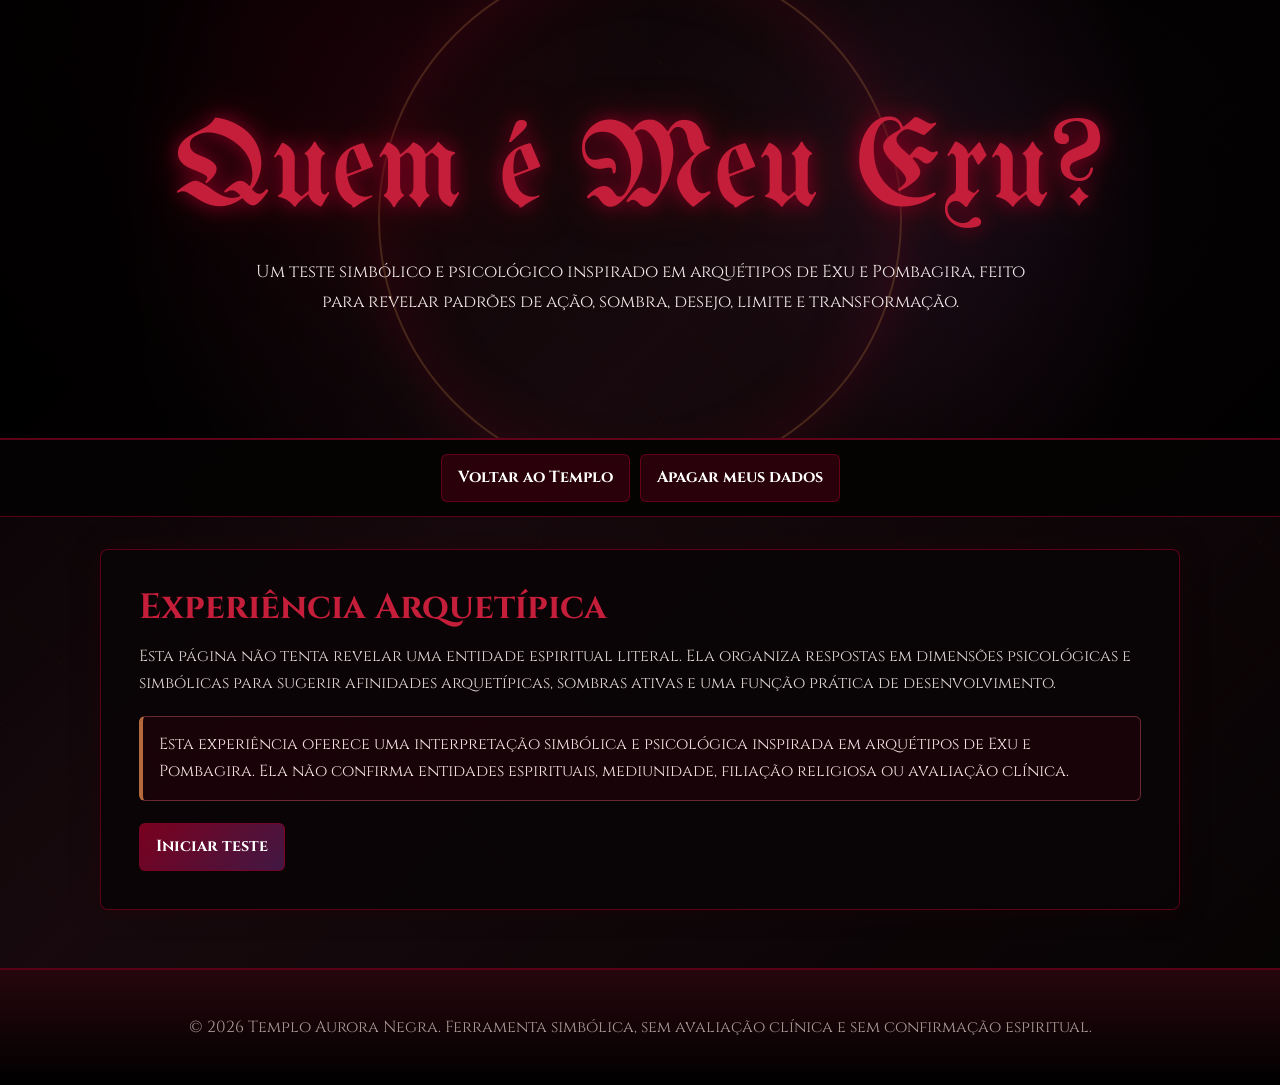
<file: quem-e-meu-exu/index.html>
<!DOCTYPE html>
<html lang="pt-BR">
<head>
    <meta charset="UTF-8">
    <meta name="viewport" content="width=device-width, initial-scale=1.0">
    <title>Quem é Meu Exu? - Templo Aurora Negra</title>
    <link rel="preconnect" href="https://fonts.googleapis.com">
    <link rel="preconnect" href="https://fonts.gstatic.com" crossorigin>
    <link href="https://fonts.googleapis.com/css2?family=Cinzel:wght@400;600;700&family=UnifrakturMaguntia&display=swap" rel="stylesheet">
    <link rel="stylesheet" href="./css/styles.css">
</head>
<body>
    <header class="hero">
        <div class="hero-content">
            <h1>Quem é Meu Exu?</h1>
            <p class="subtitle">Um teste simbólico e psicológico inspirado em arquétipos de Exu e Pombagira, feito para revelar padrões de ação, sombra, desejo, limite e transformação.</p>
        </div>
    </header>

    <nav class="top-actions" aria-label="Navegação">
        <a class="button-link" href="../index.html#ferramentas">Voltar ao Templo</a>
        <button type="button" id="resumeButton" class="hidden">Retomar teste</button>
        <button type="button" id="eraseButton">Apagar meus dados</button>
    </nav>

    <main class="shell">
        <section class="panel dev-panel hidden" id="devPanel" aria-label="Modo de teste">
            <h2>Modo de teste</h2>
            <p>Disponível por <code>?testMode=true</code>. Nenhuma informação é enviada para servidores.</p>
            <div class="button-row">
                <button type="button" data-profile="random">Respostas aleatórias</button>
                <button type="button" data-profile="exu-lucifer">Perfil Exu Lúcifer</button>
                <button type="button" data-profile="tranca-ruas">Perfil Tranca-Ruas</button>
                <button type="button" data-profile="exu-do-lodo">Perfil Exu do Lodo</button>
                <button type="button" data-profile="exu-caveira">Perfil Exu Caveira</button>
                <button type="button" data-profile="exu-marabo">Perfil Exu Marab</button>
                <button type="button" data-profile="maria-padilha">Perfil Maria Padilha</button>
                <button type="button" data-profile="maria-mulambo">Perfil Maria Mulambo</button>
                <button type="button" data-profile="rosa-caveira">Perfil Rosa Caveira</button>
                <button type="button" data-profile="balanced">Perfil equilibrado</button>
                <button type="button" data-profile="tiriri">Perfil Exu Tiriri</button>
                <button type="button" data-profile="exu-das-almas">Perfil Exu das Almas</button>
                <button type="button" data-profile="sete-porteiras">Perfil Sete Porteiras</button>
                <button type="button" data-profile="capa-preta">Perfil Capa Preta</button>
                <button type="button" data-profile="maria-navalha">Perfil Maria Navalha</button>
                <button type="button" data-profile="sete-saias">Perfil Sete Saias</button>
                <button type="button" data-profile="rosa-vermelha">Perfil Rosa Vermelha</button>
                <button type="button" data-profile="pombagira-menina">Perfil Pombagira Menina</button>
                <button type="button" id="jumpResult">Ir ao resultado</button>
                <button type="button" id="exportJson">Exportar JSON</button>
            </div>
            <div id="diagnosticPanel" class="diagnostic-grid hidden"></div>
            <pre id="debugScores" class="hidden"></pre>
        </section>

        <section class="panel" id="landing">
            <h2>Experiência Arquetípica</h2>
            <p>Esta página não tenta revelar uma entidade espiritual literal. Ela organiza respostas em dimensões psicológicas e simbólicas para sugerir afinidades arquetípicas, sombras ativas e uma função prática de desenvolvimento.</p>
            <p class="notice">Esta experiência oferece uma interpretação simbólica e psicológica inspirada em arquétipos de Exu e Pombagira. Ela não confirma entidades espirituais, mediunidade, filiação religiosa ou avaliação clínica.</p>
            <div class="button-row">
                <button class="primary" type="button" id="startButton">Iniciar teste</button>
            </div>
        </section>

        <section class="panel hidden" id="initialFormPanel">
            <h2>Dados iniciais</h2>
            <form id="initialForm">
                <div class="field">
                    <label for="firstName">Primeiro nome</label>
                    <input id="firstName" name="firstName" autocomplete="given-name" required>
                </div>
                <div class="field">
                    <label for="birthDate">Data de nascimento</label>
                    <input id="birthDate" name="birthDate" type="date" required>
                </div>
                <div class="field">
                    <label for="area">Área principal que deseja trabalhar</label>
                    <select id="area" name="area" required></select>
                </div>
                <label class="checkbox">
                    <input id="accepted" name="accepted" type="checkbox" required>
                    <span>Li e aceito o aviso: esta experiência é simbólica e psicológica, não confirma entidades espirituais, mediunidade, filiação religiosa ou avaliação clínica.</span>
                </label>
                <p class="error" id="formError" role="alert"></p>
                <div class="button-row">
                    <button type="button" id="backToLanding">Voltar</button>
                    <button class="primary" type="submit">Continuar</button>
                </div>
            </form>
        </section>

        <section class="panel question-card hidden" id="questionPanel">
            <div class="progress" aria-label="Progresso">
                <span id="progressText"></span>
                <div class="progress-track"><div class="progress-bar" id="progressBar"></div></div>
            </div>
            <h2 id="questionTitle"></h2>
            <p id="questionHelp"></p>
            <div class="answers" id="answers"></div>
            <p class="error" id="questionError" role="alert"></p>
            <div class="button-row">
                <button type="button" id="previousQuestion">Voltar</button>
                <button class="primary" type="button" id="nextQuestion">Continuar</button>
            </div>
        </section>

        <section class="panel hidden" id="processingPanel">
            <h2>Processando a encruzilhada simbólica</h2>
            <p>Suas respostas estão sendo organizadas em dimensões psicológicas. O resultado será determinístico: as mesmas respostas geram o mesmo mapa.</p>
        </section>

        <section class="panel hidden" id="resultPanel" aria-live="polite"></section>
    </main>

    <footer class="site-footer">
        <p>&copy; 2026 Templo Aurora Negra. Ferramenta simbólica, sem avaliação clínica e sem confirmação espiritual.</p>
    </footer>

    <script type="module" src="./js/app.js"></script>
</body>
</html>
</file>
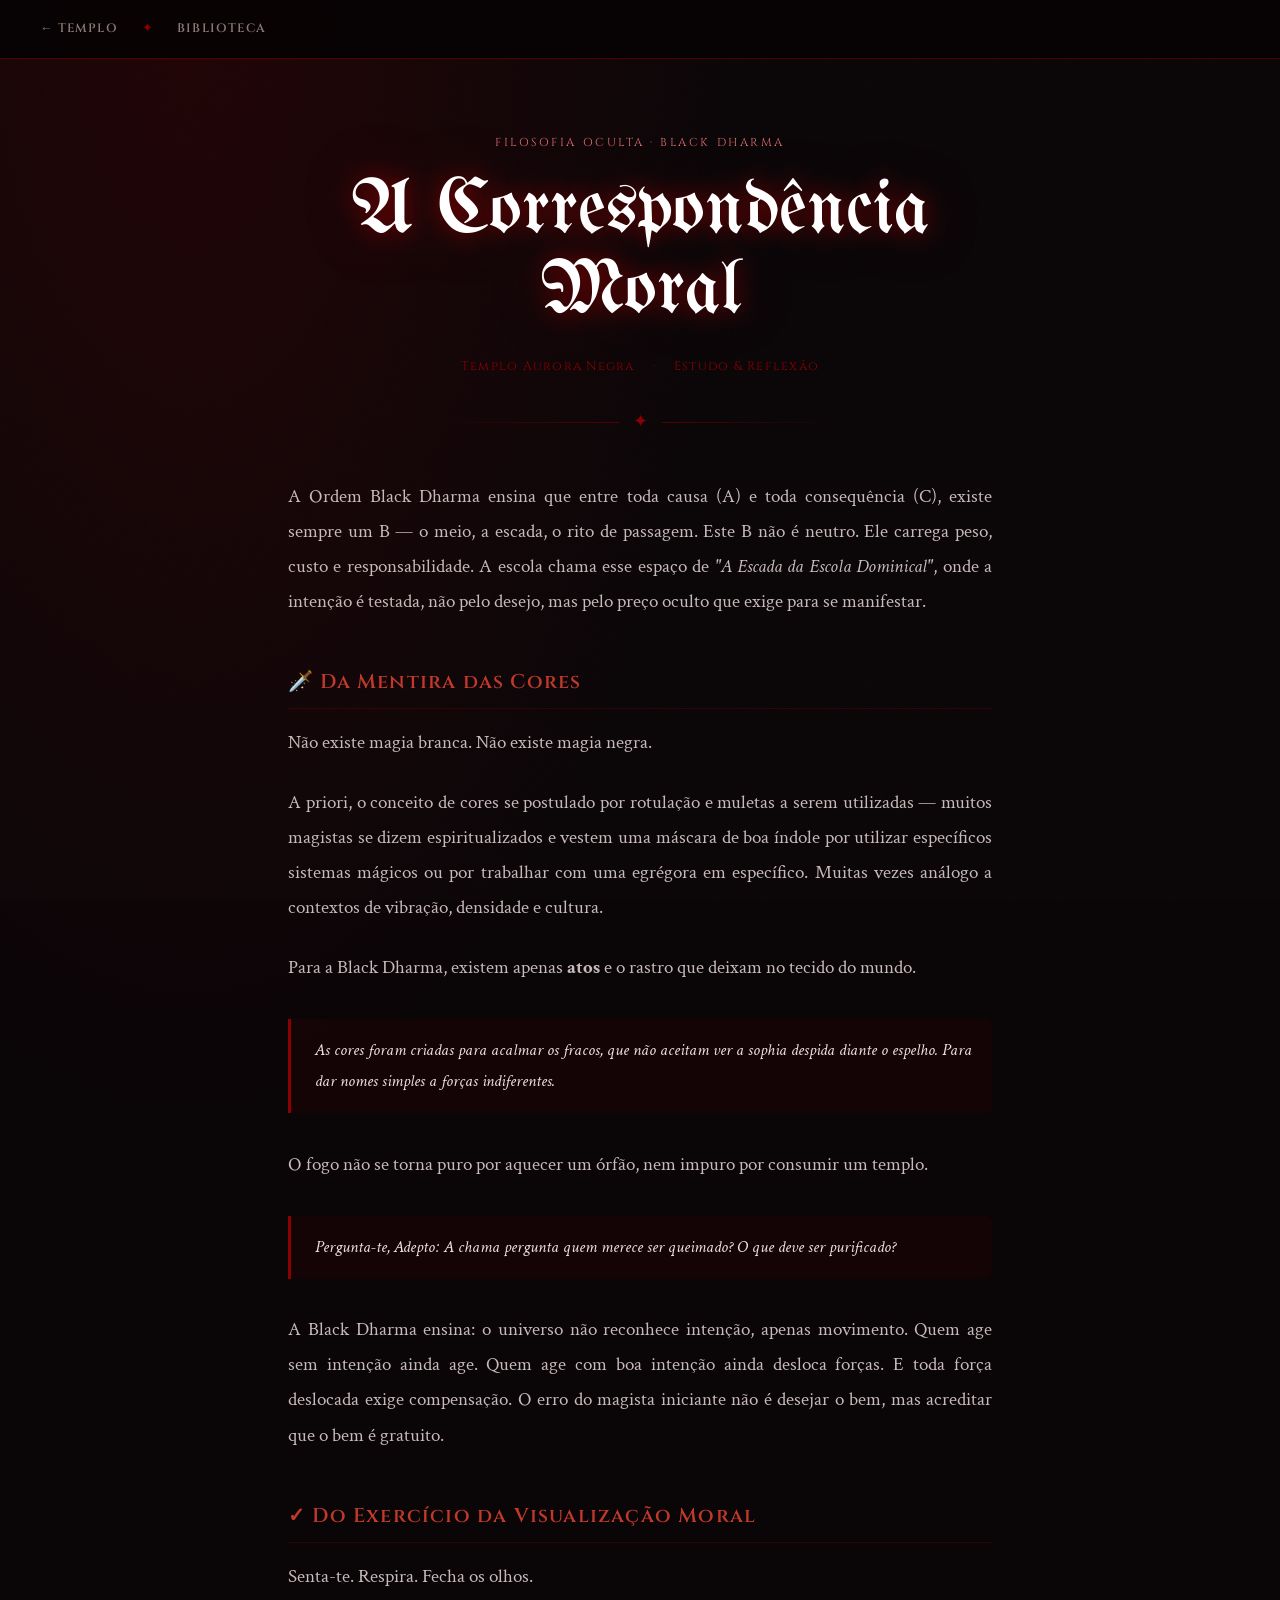
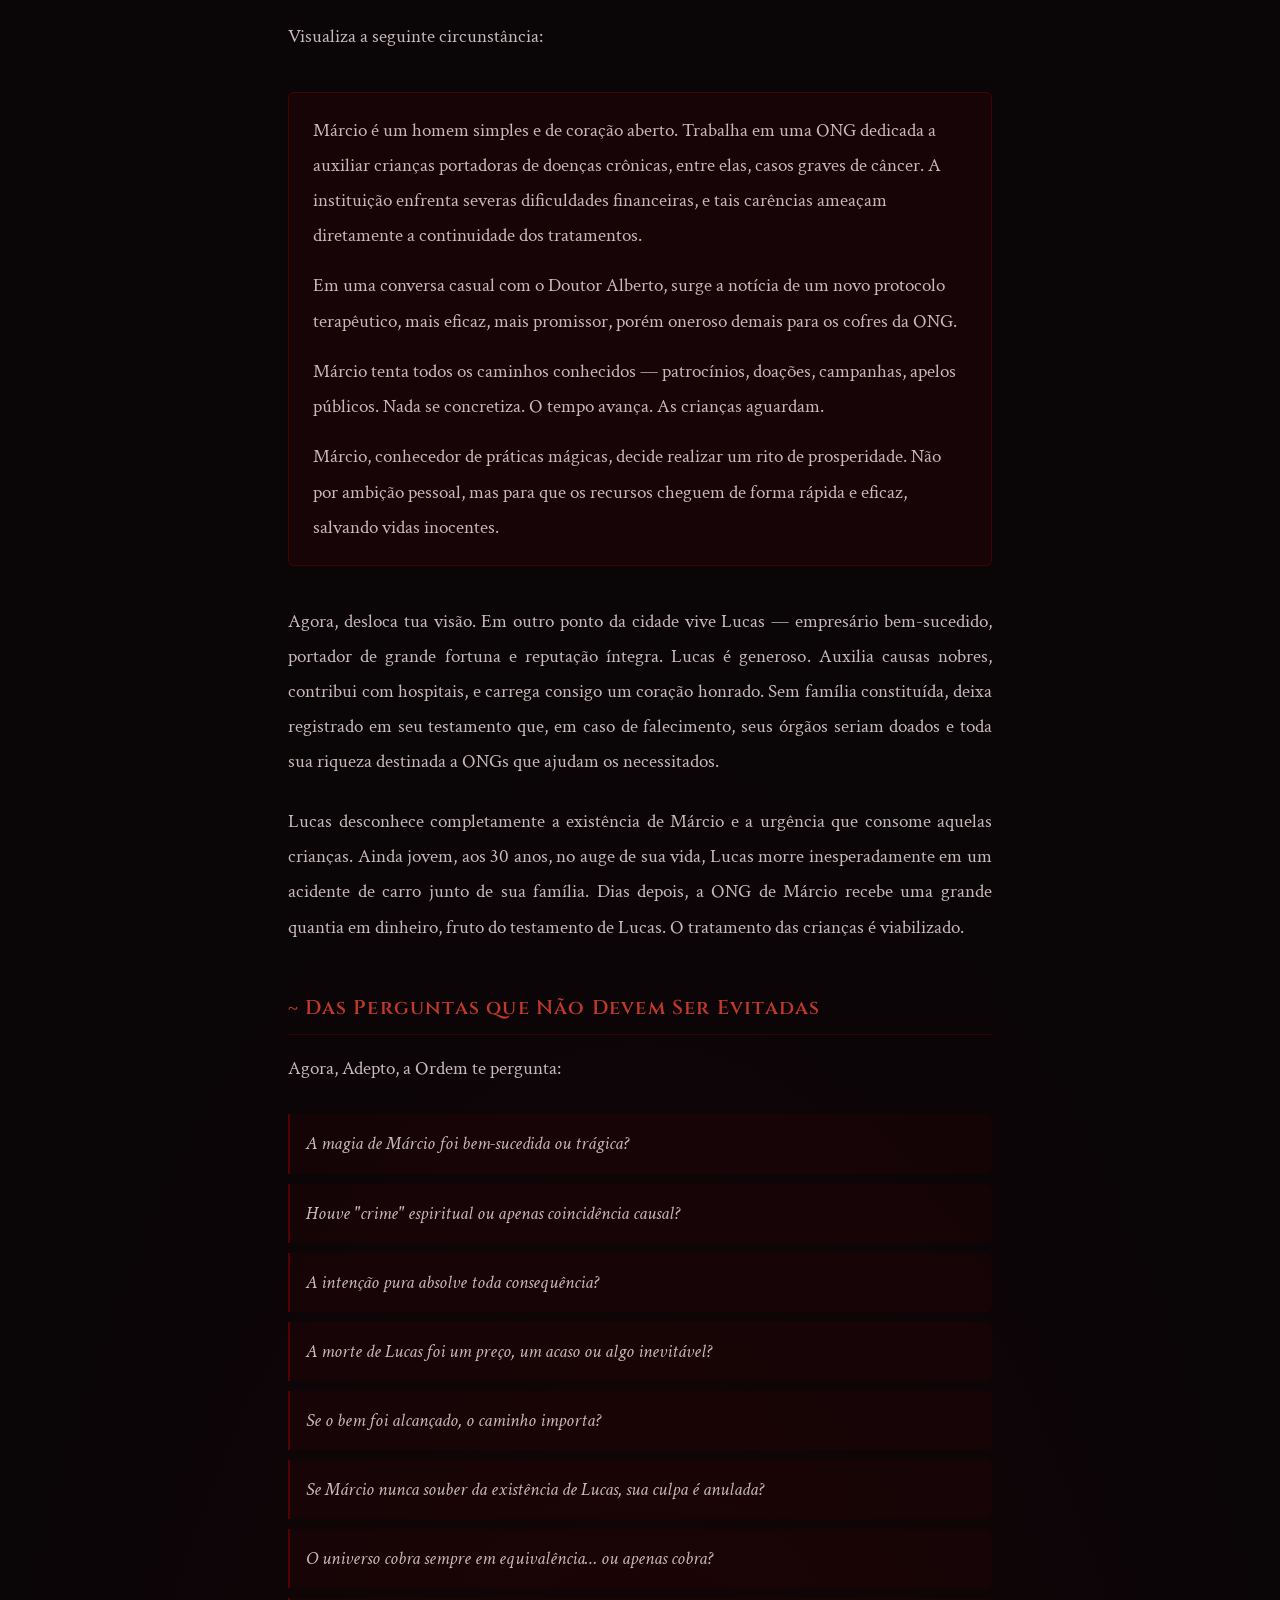
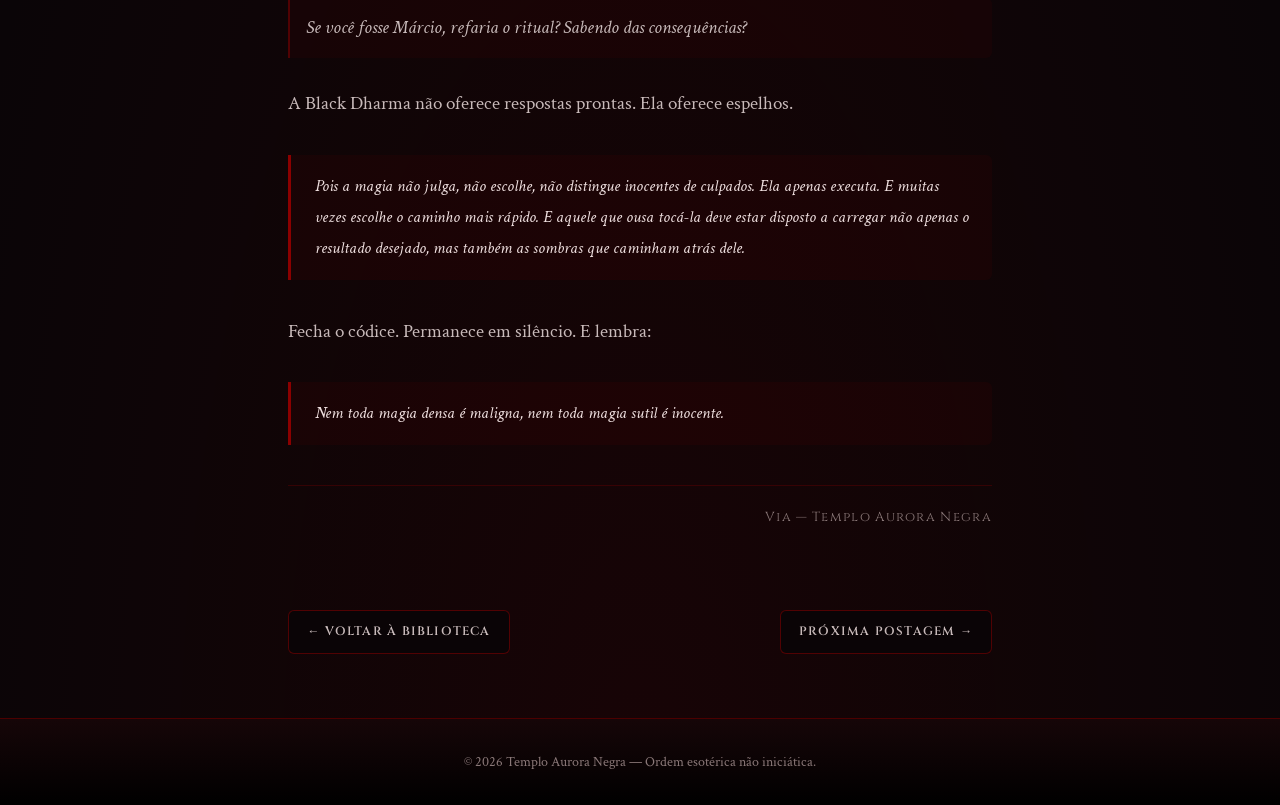
<file: a-correspondencia-moral.html>
<!DOCTYPE html>
<html lang="pt-BR">
<head>
    <meta charset="UTF-8">
    <meta name="viewport" content="width=device-width, initial-scale=1.0">
    <title>A Correspondência Moral · Templo Aurora Negra</title>
    <link rel="preconnect" href="https://fonts.googleapis.com">
    <link rel="preconnect" href="https://fonts.gstatic.com" crossorigin>
    <link href="https://fonts.googleapis.com/css2?family=Cinzel:wght@400;500;600;700&family=UnifrakturMaguntia&family=Crimson+Text:ital,wght@0,400;0,600;1,400;1,600&display=swap" rel="stylesheet">
    <style>
        :root {
            --ink:       #0a0507;
            --crimson:   #8b0000;
            --crimson-2: #6b0000;
            --ember:     #c0392b;
            --rose:      #e07070;
            --ash:       #c8baba;
            --dusk:      #8a7878;
            --veil:      rgba(10, 5, 7, 0.88);
            --veil-deep: rgba(14, 6, 8, 0.96);
            --seam:      rgba(139, 0, 0, 0.55);
            --r:         6px;
        }
        *, *::before, *::after { box-sizing: border-box; margin: 0; }
        html { scroll-behavior: smooth; }
        body {
            min-height: 100vh;
            font-family: 'Crimson Text', Georgia, serif;
            font-size: 19px;
            color: var(--ash);
            line-height: 1.85;
            background: var(--ink);
            background-image:
                radial-gradient(ellipse 60% 40% at 15% 0%, rgba(139,0,0,0.18) 0%, transparent 70%),
                radial-gradient(ellipse 80% 60% at 50% 100%, rgba(80,0,0,0.2) 0%, transparent 70%);
            overflow-x: hidden;
        }
        body::after {
            content: '';
            position: fixed;
            inset: 0;
            background-image: url("data:image/svg+xml,%3Csvg xmlns='http://www.w3.org/2000/svg' width='300' height='300'%3E%3Cfilter id='n'%3E%3CfeTurbulence type='fractalNoise' baseFrequency='0.75' numOctaves='4' stitchTiles='stitch'/%3E%3C/filter%3E%3Crect width='300' height='300' filter='url(%23n)' opacity='0.04'/%3E%3C/svg%3E");
            pointer-events: none;
            opacity: 0.6;
            z-index: 0;
        }
        a { color: var(--rose); text-decoration: none; transition: color .2s; }
        a:hover { color: #fff; }

        /* NAV */
        .top-nav {
            position: sticky;
            top: 0;
            z-index: 30;
            display: flex;
            align-items: center;
            gap: 12px;
            padding: 12px 28px;
            background: rgba(8,3,4,0.97);
            border-bottom: 1px solid var(--seam);
            backdrop-filter: blur(18px);
        }
        .top-nav a {
            font-family: 'Cinzel', serif;
            font-size: 0.76rem;
            font-weight: 600;
            letter-spacing: 0.1em;
            text-transform: uppercase;
            color: var(--dusk);
            padding: 6px 12px;
            border-radius: var(--r);
            transition: color .2s, background .2s;
        }
        .top-nav a:hover { color: #fff; background: rgba(139,0,0,0.18); }
        .top-nav .sep { color: var(--crimson); font-size: 0.8rem; }

        /* ARTICLE HEADER */
        .post-header {
            position: relative;
            z-index: 1;
            max-width: 800px;
            margin: 0 auto;
            padding: 64px 28px 40px;
            text-align: center;
        }
        .post-category {
            display: inline-block;
            font-family: 'Cinzel', serif;
            font-size: 0.72rem;
            letter-spacing: 0.22em;
            text-transform: uppercase;
            color: var(--rose);
            margin-bottom: 18px;
        }
        .post-header h1 {
            font-family: 'UnifrakturMaguntia', cursive;
            font-size: clamp(2.6rem, 7vw, 4.8rem);
            font-weight: 400;
            color: #fff;
            line-height: 1.05;
            text-shadow: 0 0 22px rgba(139,0,0,0.85), 0 0 55px rgba(139,0,0,0.4);
        }
        .post-meta {
            display: flex;
            align-items: center;
            justify-content: center;
            gap: 18px;
            margin-top: 22px;
            font-family: 'Cinzel', serif;
            font-size: 0.78rem;
            letter-spacing: 0.1em;
            color: var(--dusk);
        }
        .post-meta span { color: var(--crimson); }

        .header-rule {
            display: flex;
            align-items: center;
            gap: 14px;
            justify-content: center;
            margin: 28px auto 0;
            max-width: 400px;
        }
        .header-rule::before, .header-rule::after {
            content: '';
            flex: 1;
            height: 1px;
            background: linear-gradient(to right, transparent, var(--seam));
        }
        .header-rule::after {
            background: linear-gradient(to left, transparent, var(--seam));
        }
        .header-rule em { color: var(--crimson); font-style: normal; font-size: 1.1rem; }

        /* CONTENT */
        .post-body {
            position: relative;
            z-index: 1;
            max-width: 760px;
            margin: 0 auto;
            padding: 0 28px 80px;
        }

        .post-body p {
            margin-bottom: 1.3em;
            text-align: justify;
        }

        .post-body h2 {
            font-family: 'Cinzel', serif;
            font-size: 1.25rem;
            font-weight: 600;
            color: var(--ember);
            letter-spacing: 0.06em;
            margin: 2.2em 0 0.8em;
            padding-bottom: 8px;
            border-bottom: 1px solid rgba(139,0,0,0.3);
        }

        .post-body h3 {
            font-family: 'Cinzel', serif;
            font-size: 1.05rem;
            font-weight: 600;
            color: var(--rose);
            margin: 1.8em 0 0.6em;
        }

        blockquote {
            margin: 2em 0;
            padding: 16px 20px 16px 24px;
            color: #f0e0e0;
            background: rgba(139,0,0,0.08);
            border-left: 3px solid var(--crimson);
            border-radius: 0 var(--r) var(--r) 0;
            font-style: italic;
            font-size: 1.05rem;
        }

        .highlight-box {
            margin: 2em 0;
            padding: 20px 24px;
            background: rgba(139,0,0,0.1);
            border: 1px solid rgba(139,0,0,0.4);
            border-radius: var(--r);
        }
        .highlight-box p { margin: 0; text-align: left; }
        .highlight-box p + p { margin-top: 0.8em; }

        .question-list {
            list-style: none;
            padding: 0;
            margin: 1.5em 0;
            display: grid;
            gap: 10px;
        }
        .question-list li {
            padding: 12px 16px;
            background: rgba(139,0,0,0.07);
            border-left: 2px solid rgba(139,0,0,0.5);
            border-radius: 0 var(--r) var(--r) 0;
            font-style: italic;
        }

        .post-signature {
            margin-top: 3em;
            padding-top: 1.5em;
            border-top: 1px solid rgba(139,0,0,0.3);
            text-align: right;
            font-family: 'Cinzel', serif;
            font-size: 0.82rem;
            letter-spacing: 0.1em;
            color: var(--dusk);
        }

        /* NAV BETWEEN POSTS */
        .post-nav {
            position: relative;
            z-index: 1;
            max-width: 760px;
            margin: 0 auto;
            padding: 0 28px 64px;
            display: flex;
            justify-content: space-between;
            gap: 16px;
            flex-wrap: wrap;
        }
        .post-nav a {
            display: inline-flex;
            align-items: center;
            gap: 8px;
            padding: 10px 18px;
            border: 1px solid var(--seam);
            border-radius: var(--r);
            font-family: 'Cinzel', serif;
            font-size: 0.76rem;
            font-weight: 600;
            letter-spacing: 0.1em;
            text-transform: uppercase;
            color: var(--ash);
            background: var(--veil);
            transition: color .2s, background .2s, border-color .2s;
        }
        .post-nav a:hover { color: #fff; background: rgba(139,0,0,0.22); border-color: var(--rose); }

        /* FOOTER */
        .site-footer {
            position: relative;
            z-index: 1;
            padding: 30px 20px;
            text-align: center;
            background: linear-gradient(to top, #000 0%, #160608 100%);
            border-top: 1px solid var(--seam);
            color: var(--dusk);
            font-size: 0.88rem;
        }

        @media (max-width: 640px) {
            .post-header, .post-body { padding-inline: 18px; }
            .post-nav { padding-inline: 18px; }
        }
    </style>
</head>
<body>

    <nav class="top-nav" aria-label="Navegação">
        <a href="../index.html">← Templo</a>
        <span class="sep">✦</span>
        <a href="../index.html#postagens">Biblioteca</a>
    </nav>

    <article>
        <header class="post-header">
            <span class="post-category">Filosofia Oculta · Black Dharma</span>
            <h1>A Correspondência Moral</h1>
            <div class="post-meta">
                <span>Templo Aurora Negra</span>
                <span>·</span>
                <span>Estudo &amp; Reflexão</span>
            </div>
            <div class="header-rule" aria-hidden="true"><em>✦</em></div>
        </header>

        <div class="post-body">

            <p>A Ordem Black Dharma ensina que entre toda causa (A) e toda consequência (C), existe sempre um B — o meio, a escada, o rito de passagem. Este B não é neutro. Ele carrega peso, custo e responsabilidade. A escola chama esse espaço de <em>"A Escada da Escola Dominical"</em>, onde a intenção é testada, não pelo desejo, mas pelo preço oculto que exige para se manifestar.</p>

            <h2>🗡️ Da Mentira das Cores</h2>

            <p>Não existe magia branca. Não existe magia negra.</p>

            <p>A priori, o conceito de cores se postulado por rotulação e muletas a serem utilizadas — muitos magistas se dizem espiritualizados e vestem uma máscara de boa índole por utilizar específicos sistemas mágicos ou por trabalhar com uma egrégora em específico. Muitas vezes análogo a contextos de vibração, densidade e cultura.</p>

            <p>Para a Black Dharma, existem apenas <strong>atos</strong> e o rastro que deixam no tecido do mundo.</p>

            <blockquote>As cores foram criadas para acalmar os fracos, que não aceitam ver a sophia despida diante o espelho. Para dar nomes simples a forças indiferentes.</blockquote>

            <p>O fogo não se torna puro por aquecer um órfão, nem impuro por consumir um templo.</p>

            <blockquote>Pergunta-te, Adepto: A chama pergunta quem merece ser queimado? O que deve ser purificado?</blockquote>

            <p>A Black Dharma ensina: o universo não reconhece intenção, apenas movimento. Quem age sem intenção ainda age. Quem age com boa intenção ainda desloca forças. E toda força deslocada exige compensação. O erro do magista iniciante não é desejar o bem, mas acreditar que o bem é gratuito.</p>

            <h2>✓ Do Exercício da Visualização Moral</h2>

            <p>Senta-te. Respira. Fecha os olhos.</p>

            <p>Visualiza a seguinte circunstância:</p>

            <div class="highlight-box">
                <p>Márcio é um homem simples e de coração aberto. Trabalha em uma ONG dedicada a auxiliar crianças portadoras de doenças crônicas, entre elas, casos graves de câncer. A instituição enfrenta severas dificuldades financeiras, e tais carências ameaçam diretamente a continuidade dos tratamentos.</p>
                <p>Em uma conversa casual com o Doutor Alberto, surge a notícia de um novo protocolo terapêutico, mais eficaz, mais promissor, porém oneroso demais para os cofres da ONG.</p>
                <p>Márcio tenta todos os caminhos conhecidos — patrocínios, doações, campanhas, apelos públicos. Nada se concretiza. O tempo avança. As crianças aguardam.</p>
                <p>Márcio, conhecedor de práticas mágicas, decide realizar um rito de prosperidade. Não por ambição pessoal, mas para que os recursos cheguem de forma rápida e eficaz, salvando vidas inocentes.</p>
            </div>

            <p>Agora, desloca tua visão. Em outro ponto da cidade vive Lucas — empresário bem-sucedido, portador de grande fortuna e reputação íntegra. Lucas é generoso. Auxilia causas nobres, contribui com hospitais, e carrega consigo um coração honrado. Sem família constituída, deixa registrado em seu testamento que, em caso de falecimento, seus órgãos seriam doados e toda sua riqueza destinada a ONGs que ajudam os necessitados.</p>

            <p>Lucas desconhece completamente a existência de Márcio e a urgência que consome aquelas crianças. Ainda jovem, aos 30 anos, no auge de sua vida, Lucas morre inesperadamente em um acidente de carro junto de sua família. Dias depois, a ONG de Márcio recebe uma grande quantia em dinheiro, fruto do testamento de Lucas. O tratamento das crianças é viabilizado.</p>

            <h2>~ Das Perguntas que Não Devem Ser Evitadas</h2>

            <p>Agora, Adepto, a Ordem te pergunta:</p>

            <ul class="question-list">
                <li>A magia de Márcio foi bem-sucedida ou trágica?</li>
                <li>Houve "crime" espiritual ou apenas coincidência causal?</li>
                <li>A intenção pura absolve toda consequência?</li>
                <li>A morte de Lucas foi um preço, um acaso ou algo inevitável?</li>
                <li>Se o bem foi alcançado, o caminho importa?</li>
                <li>Se Márcio nunca souber da existência de Lucas, sua culpa é anulada?</li>
                <li>O universo cobra sempre em equivalência… ou apenas cobra?</li>
                <li>Se você fosse Márcio, refaria o ritual? Sabendo das consequências?</li>
            </ul>

            <p>A Black Dharma não oferece respostas prontas. Ela oferece espelhos.</p>

            <blockquote>Pois a magia não julga, não escolhe, não distingue inocentes de culpados. Ela apenas executa. E muitas vezes escolhe o caminho mais rápido. E aquele que ousa tocá-la deve estar disposto a carregar não apenas o resultado desejado, mas também as sombras que caminham atrás dele.</blockquote>

            <p>Fecha o códice. Permanece em silêncio. E lembra:</p>

            <blockquote>Nem toda magia densa é maligna, nem toda magia sutil é inocente.</blockquote>

            <div class="post-signature">Via — Templo Aurora Negra</div>

        </div>
    </article>

    <nav class="post-nav" aria-label="Navegar entre postagens">
        <a href="../index.html#postagens">← Voltar à Biblioteca</a>
        <a href="curiosidades-e-mitos-sobre-vampiros.html">Próxima Postagem →</a>
    </nav>

    <footer class="site-footer">
        <p>&copy; 2026 Templo Aurora Negra &mdash; Ordem esotérica não iniciática.</p>
    </footer>

</body>
</html>
</file>
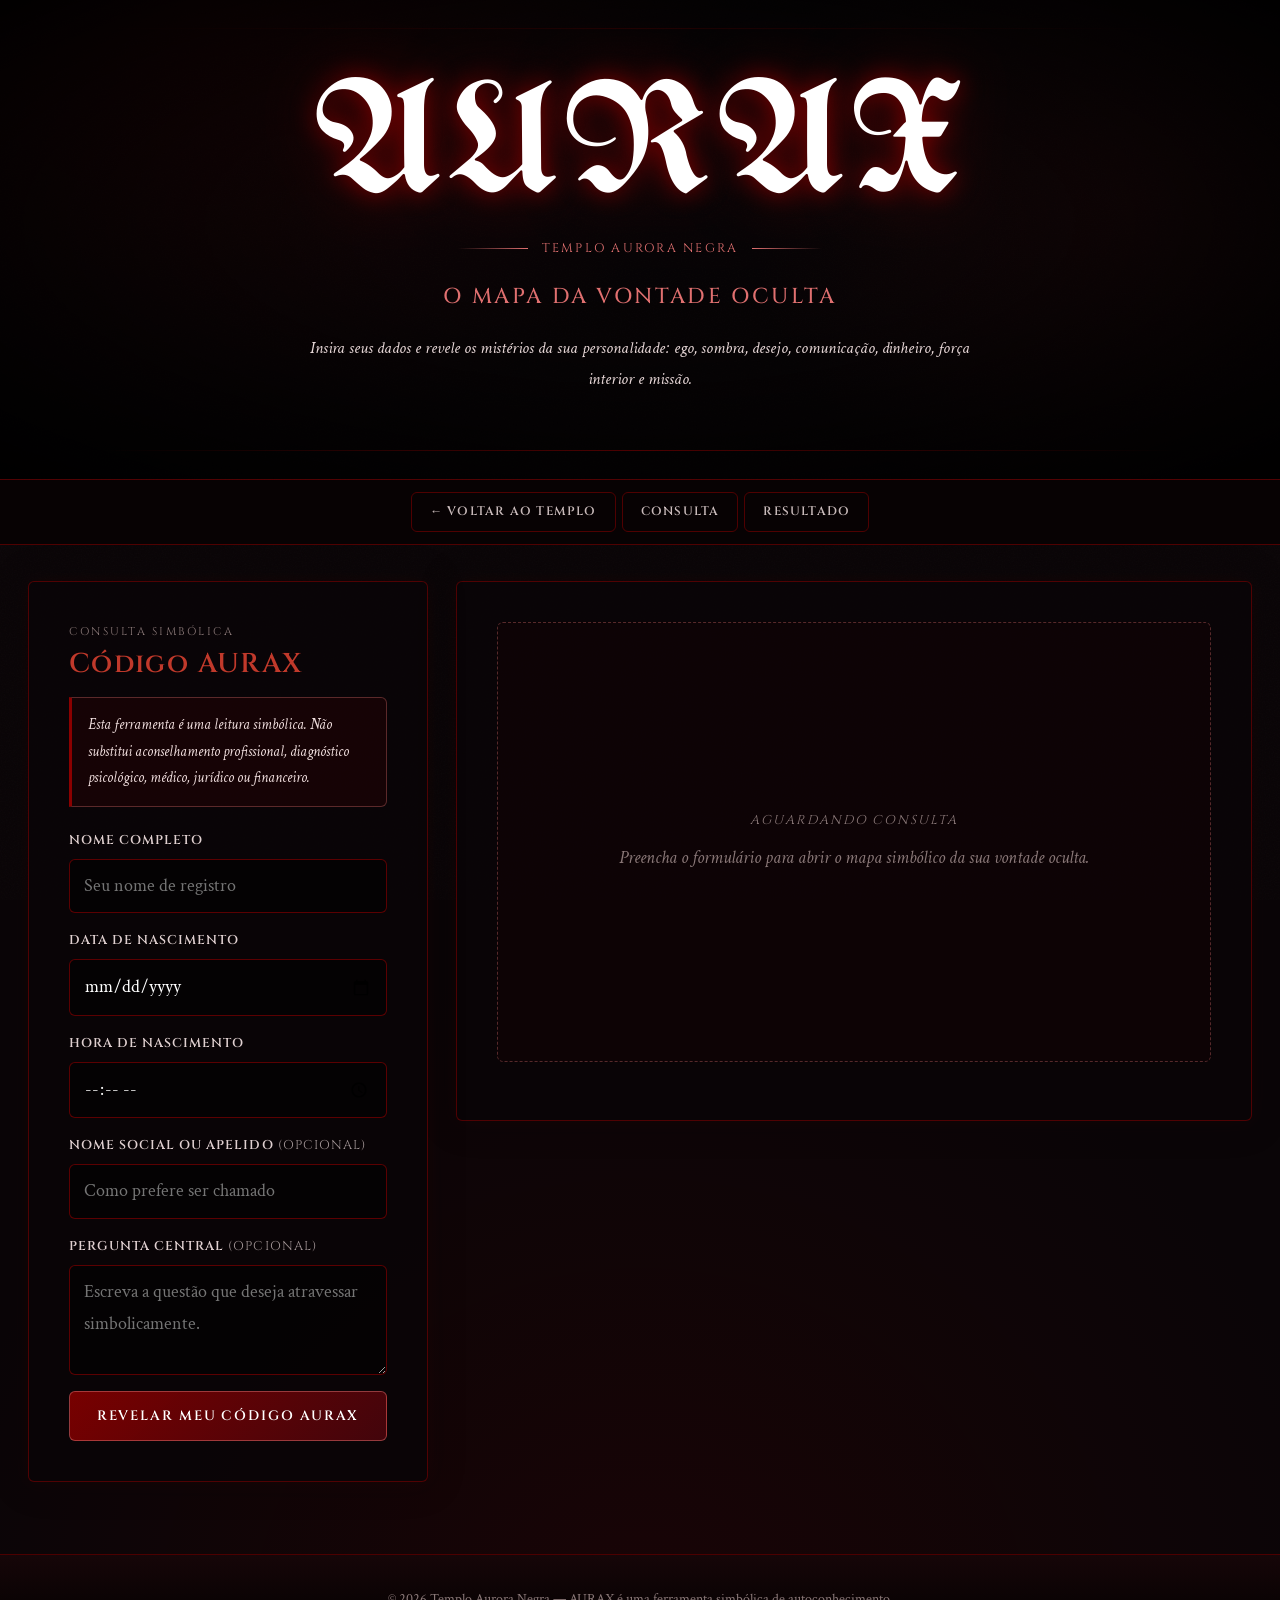
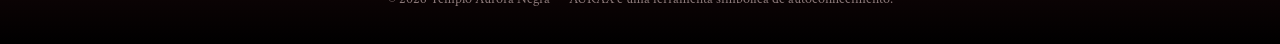
<file: aurax.html>
<!DOCTYPE html>
<html lang="pt-BR">
<head>
    <meta charset="UTF-8">
    <meta name="viewport" content="width=device-width, initial-scale=1.0">
    <title>AURAX — O Mapa da Vontade Oculta · Templo Aurora Negra</title>
    <link rel="preconnect" href="https://fonts.googleapis.com">
    <link rel="preconnect" href="https://fonts.gstatic.com" crossorigin>
    <link href="https://fonts.googleapis.com/css2?family=Cinzel:wght@400;500;600;700&family=UnifrakturMaguntia&family=Crimson+Text:ital,wght@0,400;0,600;1,400;1,600&display=swap" rel="stylesheet">
    <style>
        /* ── TOKENS ───────────────────────────────────────────── */
        :root {
            --ink:       #0a0507;
            --ink-soft:  #110809;
            --crimson:   #8b0000;
            --crimson-2: #6b0000;
            --ember:     #c0392b;
            --rose:      #e07070;
            --ash:       #c8baba;
            --dusk:      #8a7878;
            --veil:      rgba(10, 5, 7, 0.88);
            --veil-deep: rgba(14, 6, 8, 0.96);
            --seam:      rgba(139, 0, 0, 0.55);
            --glow:      rgba(139, 0, 0, 0.28);
            --r:         6px;
        }

        *, *::before, *::after { box-sizing: border-box; margin: 0; }
        html { scroll-behavior: smooth; }

        body {
            min-height: 100vh;
            font-family: 'Crimson Text', Georgia, serif;
            font-size: 18px;
            color: var(--ash);
            line-height: 1.8;
            background: var(--ink);
            background-image:
                radial-gradient(ellipse 60% 40% at 15% 0%, rgba(139,0,0,0.18) 0%, transparent 70%),
                radial-gradient(ellipse 50% 35% at 88% 12%, rgba(180,30,30,0.1) 0%, transparent 60%),
                radial-gradient(ellipse 80% 60% at 50% 100%, rgba(80,0,0,0.22) 0%, transparent 70%);
            overflow-x: hidden;
        }

        body::after {
            content: '';
            position: fixed;
            inset: 0;
            background-image: url("data:image/svg+xml,%3Csvg xmlns='http://www.w3.org/2000/svg' width='300' height='300'%3E%3Cfilter id='n'%3E%3CfeTurbulence type='fractalNoise' baseFrequency='0.75' numOctaves='4' stitchTiles='stitch'/%3E%3C/filter%3E%3Crect width='300' height='300' filter='url(%23n)' opacity='0.04'/%3E%3C/svg%3E");
            pointer-events: none;
            opacity: 0.6;
            z-index: 0;
        }

        a { color: var(--rose); text-decoration: none; transition: color .2s; }
        a:hover, a:focus-visible { color: #fff; }

        /* ── HEADER ───────────────────────────────────────────── */
        .aurax-header {
            position: relative;
            min-height: 480px;
            display: grid;
            place-items: center;
            padding: 72px 24px 80px;
            text-align: center;
            border-bottom: 1px solid var(--seam);
            overflow: hidden;
            z-index: 1;
        }

        .aurax-header__bg {
            position: absolute;
            inset: 0;
            background:
                linear-gradient(to bottom, rgba(0,0,0,0.55) 0%, rgba(0,0,0,0.88) 100%),
                url("https://i.ibb.co/ZzkKCNTX/1000001097.png") center / 260px no-repeat;
            opacity: 0.5;
        }

        .aurax-header__vignette {
            position: absolute;
            inset: 0;
            background: radial-gradient(ellipse 70% 70% at 50% 50%, transparent 30%, rgba(0,0,0,0.88) 100%);
            pointer-events: none;
        }

        .aurax-header::before,
        .aurax-header::after {
            content: '';
            position: absolute;
            left: 8%;
            right: 8%;
            height: 1px;
            background: linear-gradient(to right, transparent, var(--seam), transparent);
        }
        .aurax-header::before { top: 28px; }
        .aurax-header::after  { bottom: 28px; }

        .hero-content {
            position: relative;
            z-index: 2;
            max-width: 800px;
        }

        h1 {
            font-family: 'UnifrakturMaguntia', cursive;
            font-size: clamp(5rem, 15vw, 10rem);
            font-weight: 400;
            color: #fff;
            line-height: 0.9;
            text-shadow:
                0 0 24px rgba(139,0,0,0.9),
                0 0 60px rgba(139,0,0,0.5);
            letter-spacing: 0.02em;
            animation: pulse-glow 4s ease-in-out infinite;
        }

        @keyframes pulse-glow {
            0%, 100% { text-shadow: 0 0 22px rgba(139,0,0,0.85), 0 0 55px rgba(139,0,0,0.45); }
            50%       { text-shadow: 0 0 34px rgba(192,57,43,1), 0 0 80px rgba(192,57,43,0.6); }
        }

        .hero-divider {
            display: flex;
            align-items: center;
            gap: 14px;
            justify-content: center;
            margin: 18px 0;
        }
        .hero-divider span {
            display: block;
            height: 1px;
            width: 70px;
            background: linear-gradient(to right, transparent, var(--rose));
        }
        .hero-divider span:last-child {
            background: linear-gradient(to left, transparent, var(--rose));
        }
        .hero-divider em {
            font-style: normal;
            color: var(--rose);
            font-family: 'Cinzel', serif;
            letter-spacing: 0.18em;
            font-size: 0.78rem;
            text-transform: uppercase;
        }

        .subtitle {
            font-family: 'Cinzel', serif;
            font-size: clamp(1rem, 2.2vw, 1.35rem);
            font-weight: 500;
            color: var(--rose);
            letter-spacing: 0.12em;
            text-transform: uppercase;
        }

        .intro {
            margin-top: 16px;
            color: #e8d8d8;
            font-style: italic;
            font-size: 1.08rem;
            max-width: 680px;
            margin-left: auto;
            margin-right: auto;
        }

        /* ── NAV ──────────────────────────────────────────────── */
        .top-actions {
            position: sticky;
            top: 0;
            z-index: 30;
            display: flex;
            justify-content: center;
            gap: 6px;
            flex-wrap: wrap;
            padding: 12px 20px;
            background: rgba(8, 3, 4, 0.97);
            border-bottom: 1px solid var(--seam);
            backdrop-filter: blur(18px);
        }

        .button-link {
            min-height: 40px;
            display: inline-flex;
            align-items: center;
            justify-content: center;
            padding: 8px 18px;
            border: 1px solid var(--seam);
            border-radius: var(--r);
            color: var(--ash);
            background: transparent;
            font-family: 'Cinzel', serif;
            font-size: 0.76rem;
            font-weight: 600;
            letter-spacing: 0.1em;
            text-transform: uppercase;
            cursor: pointer;
            transition: color .2s, background .2s, border-color .2s, box-shadow .2s;
        }
        .button-link:hover, .button-link:focus-visible {
            color: #fff;
            background: rgba(139,0,0,0.22);
            border-color: var(--rose);
            box-shadow: 0 0 14px rgba(139,0,0,0.25);
        }

        /* ── LAYOUT ───────────────────────────────────────────── */
        .page-shell {
            position: relative;
            z-index: 1;
            display: grid;
            grid-template-columns: minmax(290px, 400px) minmax(0, 1fr);
            gap: 28px;
            width: min(1320px, 100%);
            margin: 0 auto;
            padding: 36px 28px 72px;
            align-items: start;
        }

        /* ── PANELS ───────────────────────────────────────────── */
        .panel {
            padding: clamp(24px, 4vw, 40px);
            background: var(--veil);
            border: 1px solid var(--seam);
            border-radius: var(--r);
            box-shadow: 0 0 36px rgba(0,0,0,0.3), 0 0 20px rgba(139,0,0,0.1);
        }

        .form-panel {
            position: sticky;
            top: 76px;
        }

        h2 {
            font-family: 'Cinzel', serif;
            font-size: clamp(1.2rem, 2.2vw, 1.7rem);
            font-weight: 600;
            color: var(--ember);
            line-height: 1.15;
            margin-bottom: 18px;
            letter-spacing: 0.05em;
        }

        h3 {
            font-family: 'Cinzel', serif;
            font-size: 1rem;
            font-weight: 600;
            color: var(--rose);
            margin-bottom: 8px;
        }

        .eyebrow {
            display: block;
            font-family: 'Cinzel', serif;
            font-size: 0.7rem;
            letter-spacing: 0.2em;
            text-transform: uppercase;
            color: var(--dusk);
            margin-bottom: 6px;
        }

        /* ── FORM ─────────────────────────────────────────────── */
        .notice {
            margin-bottom: 22px;
            padding: 14px 16px;
            color: #f0dede;
            background: rgba(139,0,0,0.1);
            border: 1px solid rgba(224,112,112,0.35);
            border-left: 3px solid var(--crimson);
            border-radius: 0 var(--r) var(--r) 0;
            font-size: 0.92rem;
            font-style: italic;
        }

        .field {
            display: grid;
            gap: 7px;
            margin-bottom: 16px;
        }

        label {
            font-family: 'Cinzel', serif;
            font-size: 0.8rem;
            font-weight: 600;
            letter-spacing: 0.08em;
            text-transform: uppercase;
            color: #e0d0d0;
        }

        input,
        textarea {
            width: 100%;
            min-height: 46px;
            padding: 10px 14px;
            color: #fff;
            background: rgba(0,0,0,0.5);
            border: 1px solid rgba(139,0,0,0.65);
            border-radius: var(--r);
            font: inherit;
            outline: none;
            transition: border-color .2s, box-shadow .2s;
        }

        textarea { min-height: 110px; resize: vertical; }

        input:focus, textarea:focus {
            border-color: var(--rose);
            box-shadow: 0 0 0 3px rgba(192,57,43,0.16);
        }

        .primary-button {
            width: 100%;
            min-height: 50px;
            display: flex;
            align-items: center;
            justify-content: center;
            padding: 12px 20px;
            background: linear-gradient(135deg, rgba(139,0,0,0.85), rgba(70,5,12,0.95));
            border: 1px solid rgba(224,112,112,0.5);
            border-radius: var(--r);
            color: #fff;
            font-family: 'Cinzel', serif;
            font-size: 0.85rem;
            font-weight: 600;
            letter-spacing: 0.14em;
            text-transform: uppercase;
            cursor: pointer;
            transition: background .2s, box-shadow .2s;
        }
        .primary-button:hover, .primary-button:focus-visible {
            background: linear-gradient(135deg, rgba(192,57,43,0.9), rgba(100,10,20,0.95));
            box-shadow: 0 0 24px rgba(139,0,0,0.4);
        }

        /* ── RESULT ───────────────────────────────────────────── */
        .result-panel { min-height: 540px; }

        .empty-state {
            min-height: 440px;
            display: grid;
            place-items: center;
            text-align: center;
            border: 1px dashed rgba(224,112,112,0.35);
            border-radius: var(--r);
            padding: 24px;
            background: rgba(139,0,0,0.04);
            color: var(--dusk);
            font-style: italic;
        }

        .identity {
            padding: 20px 22px;
            margin-bottom: 22px;
            background: linear-gradient(135deg, rgba(139,0,0,0.14), rgba(0,0,0,0.28));
            border: 1px solid rgba(224,112,112,0.3);
            border-radius: var(--r);
        }
        .identity > span {
            font-family: 'Cinzel', serif;
            font-size: 0.75rem;
            letter-spacing: 0.18em;
            text-transform: uppercase;
            color: var(--dusk);
        }
        .identity strong {
            display: block;
            font-family: 'Cinzel', serif;
            color: #fff;
            font-size: clamp(1.25rem, 3vw, 1.9rem);
            line-height: 1.18;
            margin-top: 4px;
        }
        .formula {
            color: var(--rose);
            font-style: italic;
            font-size: 0.95rem;
            margin-top: 8px;
        }

        .grid {
            display: grid;
            grid-template-columns: repeat(auto-fit, minmax(200px, 1fr));
            gap: 12px;
            margin: 18px 0;
        }

        .card {
            padding: 18px;
            background: var(--veil-deep);
            border: 1px solid rgba(139,0,0,0.5);
            border-radius: var(--r);
            box-shadow: inset 0 0 18px rgba(139,0,0,0.07);
        }
        .card span {
            display: block;
            color: var(--dusk);
            font-family: 'Cinzel', serif;
            font-size: 0.72rem;
            letter-spacing: 0.1em;
            text-transform: uppercase;
        }
        .card strong {
            display: block;
            margin-top: 6px;
            color: #fff;
            font-family: 'Cinzel', serif;
            font-size: 0.95rem;
        }

        .reading-section { margin-top: 26px; }

        .section-rule {
            display: flex;
            align-items: center;
            gap: 12px;
            margin-bottom: 16px;
        }
        .section-rule::after {
            content: '';
            flex: 1;
            height: 1px;
            background: linear-gradient(to right, var(--seam), transparent);
        }

        .premium-block {
            display: grid;
            gap: 14px;
            margin-top: 16px;
            padding: 20px 22px;
            background: rgba(139,0,0,0.07);
            border: 1px solid rgba(139,0,0,0.38);
            border-left: 3px solid var(--crimson-2);
            border-radius: 0 var(--r) var(--r) 0;
        }
        .premium-block p { margin: 0; text-align: justify; }

        .node-reading {
            display: grid;
            gap: 14px;
            padding: 22px;
            background: var(--veil-deep);
            border: 1px solid rgba(139,0,0,0.5);
            border-radius: var(--r);
        }
        .node-reading p { margin: 0; text-align: justify; }
        .node-reading .phrase {
            color: #fff;
            font-style: italic;
            font-size: 1.05rem;
        }

        .archetype-list { display: grid; gap: 16px; }

        .mini-grid {
            display: grid;
            grid-template-columns: repeat(auto-fit, minmax(180px, 1fr));
            gap: 10px;
            margin-top: 14px;
        }
        .mini-grid div {
            padding: 12px 14px;
            background: rgba(139,0,0,0.07);
            border: 1px solid rgba(139,0,0,0.3);
            border-radius: 4px;
            font-size: 0.93rem;
        }
        .mini-grid b { color: #fff; }

        .premium {
            margin-top: 30px;
            padding: 24px;
            background: linear-gradient(135deg, rgba(139,0,0,0.2), rgba(0,0,0,0.45));
            border: 1px solid rgba(224,112,112,0.42);
            border-radius: var(--r);
        }
        .premium p { margin: 14px 0; color: var(--ash); }

        /* ── BUTTONS RESULT ───────────────────────────────────── */
        .button-row {
            display: flex;
            flex-wrap: wrap;
            gap: 10px;
            margin-top: 22px;
        }

        button:not(.primary-button) {
            min-height: 40px;
            display: inline-flex;
            align-items: center;
            justify-content: center;
            padding: 8px 18px;
            border: 1px solid var(--seam);
            border-radius: var(--r);
            color: var(--ash);
            background: transparent;
            font-family: 'Cinzel', serif;
            font-size: 0.76rem;
            font-weight: 600;
            letter-spacing: 0.1em;
            text-transform: uppercase;
            cursor: pointer;
            transition: color .2s, background .2s, border-color .2s;
        }
        button:not(.primary-button):hover, button:not(.primary-button):focus-visible {
            color: #fff;
            background: rgba(139,0,0,0.22);
            border-color: var(--rose);
        }

        .copy-status {
            min-height: 22px;
            margin-top: 8px;
            color: var(--rose);
            font-size: 0.9rem;
            font-style: italic;
        }

        /* ── FOOTER ───────────────────────────────────────────── */
        .site-footer {
            position: relative;
            z-index: 1;
            padding: 32px 20px;
            text-align: center;
            background: linear-gradient(to top, #000 0%, #160608 100%);
            border-top: 1px solid var(--seam);
            color: var(--dusk);
            font-size: 0.88rem;
        }

        /* ── RESPONSIVE ───────────────────────────────────────── */
        @media (max-width: 980px) {
            .page-shell {
                grid-template-columns: 1fr;
                padding-inline: 18px;
            }
            .form-panel { position: static; }
        }

        @media (max-width: 640px) {
            .aurax-header { min-height: 400px; padding: 56px 18px 64px; }
            h1 { font-size: clamp(4rem, 18vw, 6rem); }
            .top-actions {
                justify-content: flex-start;
                overflow-x: auto;
                flex-wrap: nowrap;
                scrollbar-width: none;
            }
            .top-actions::-webkit-scrollbar { display: none; }
            .button-link { flex: 0 0 auto; }
            .button-row button,
            .button-row .button-link { width: 100%; }
        }

        @media print {
            body { background: #fff; color: #111; }
            body::after, .aurax-header, .top-actions, .form-panel,
            .button-row, .copy-status, .site-footer { display: none !important; }
            .page-shell { display: block; padding: 0; }
            .panel, .card, .premium { border-color: #999; box-shadow: none; background: #fff; color: #111; }
            h1, h2, h3, .formula, .card strong, .mini-grid b { color: #111; }
        }

        @media (prefers-reduced-motion: reduce) {
            h1 { animation: none; }
        }
    </style>
</head>
<body>

    <!-- ═══ HEADER ═══════════════════════════════════════════ -->
    <header class="aurax-header">
        <div class="aurax-header__bg" aria-hidden="true"></div>
        <div class="aurax-header__vignette" aria-hidden="true"></div>
        <div class="hero-content">
            <h1>AURAX</h1>
            <div class="hero-divider" aria-hidden="true">
                <span></span>
                <em>Templo Aurora Negra</em>
                <span></span>
            </div>
            <p class="subtitle">O Mapa da Vontade Oculta</p>
            <p class="intro">Insira seus dados e revele os mistérios da sua personalidade: ego, sombra, desejo, comunicação, dinheiro, força interior e missão.</p>
        </div>
    </header>

    <!-- ═══ NAVEGAÇÃO ════════════════════════════════════════ -->
    <nav class="top-actions" aria-label="Ações">
        <a class="button-link" href="index.html#ferramentas">← Voltar ao Templo</a>
        <a class="button-link" href="#consulta">Consulta</a>
        <a class="button-link" href="#resultado">Resultado</a>
    </nav>

    <!-- ═══ CONTEÚDO ═════════════════════════════════════════ -->
    <main class="page-shell" id="consulta">

        <!-- FORMULÁRIO -->
        <section class="panel form-panel" aria-labelledby="form-title">
            <span class="eyebrow">Consulta Simbólica</span>
            <h2 id="form-title">Código AURAX</h2>
            <p class="notice">Esta ferramenta é uma leitura simbólica. Não substitui aconselhamento profissional, diagnóstico psicológico, médico, jurídico ou financeiro.</p>

            <form id="auraxForm">
                <div class="field">
                    <label for="fullName">Nome completo</label>
                    <input id="fullName" name="fullName" type="text" autocomplete="name" required placeholder="Seu nome de registro">
                </div>
                <div class="field">
                    <label for="birthDate">Data de nascimento</label>
                    <input id="birthDate" name="birthDate" type="date" required>
                </div>
                <div class="field">
                    <label for="birthTime">Hora de nascimento</label>
                    <input id="birthTime" name="birthTime" type="time" required>
                </div>
                <div class="field">
                    <label for="socialName">Nome social ou apelido <span style="font-weight:400;opacity:.7">(opcional)</span></label>
                    <input id="socialName" name="socialName" type="text" autocomplete="nickname" placeholder="Como prefere ser chamado">
                </div>
                <div class="field">
                    <label for="centralQuestion">Pergunta central <span style="font-weight:400;opacity:.7">(opcional)</span></label>
                    <textarea id="centralQuestion" name="centralQuestion" placeholder="Escreva a questão que deseja atravessar simbolicamente."></textarea>
                </div>
                <button class="primary-button" type="submit">Revelar meu Código AURAX</button>
            </form>
        </section>

        <!-- RESULTADO -->
        <section class="panel result-panel" id="resultado" aria-live="polite">
            <div class="empty-state">
                <div>
                    <p style="font-family:'Cinzel',serif;font-size:0.8rem;letter-spacing:.15em;text-transform:uppercase;margin-bottom:10px;">Aguardando consulta</p>
                    <p>Preencha o formulário para abrir o mapa simbólico da sua vontade oculta.</p>
                </div>
            </div>
        </section>

    </main>

    <!-- ═══ FOOTER ════════════════════════════════════════════ -->
    <footer class="site-footer">
        <p>&copy; 2026 Templo Aurora Negra &mdash; AURAX é uma ferramenta simbólica de autoconhecimento.</p>
    </footer>

    <script>
const pitagorica = {
            A: 1, J: 1, S: 1,
            B: 2, K: 2, T: 2,
            C: 3, L: 3, U: 3,
            D: 4, M: 4, V: 4,
            E: 5, N: 5, W: 5,
            F: 6, O: 6, X: 6,
            G: 7, P: 7, Y: 7,
            H: 8, Q: 8, Z: 8,
            I: 9, R: 9
        };

        const archetypes = {
            1: {
                name: "O Iniciador",
                luz: "abre caminhos, decide com firmeza e desperta movimento onde havia estagnação.",
                sombra: "pode confundir vontade com imposição e agir antes de escutar os sinais.",
                conselho: "use sua chama como direção, não como incêndio.",
                ego: "precisa sentir autoria e independência.",
                emocao: "protege sua vulnerabilidade com ação rápida.",
                acao: "vence quando inicia sem abandonar a continuidade.",
                comunicacao: "fala de modo direto e provocador.",
                dinheiro: "prospera ao liderar, vender ideias e criar oportunidades próprias.",
                missao: "acender coragem em si e nos outros."
            },
            2: {
                name: "O Espelho",
                luz: "percebe nuances, acolhe contradições e revela o que está oculto nas relações.",
                sombra: "pode se perder no desejo do outro e hesitar diante da própria vontade.",
                conselho: "não entregue seu centro para manter paz aparente.",
                ego: "se reconhece pela troca e pela sensibilidade.",
                emocao: "absorve atmosferas com intensidade.",
                acao: "age melhor quando sente confiança no vínculo.",
                comunicacao: "convence pela escuta e pela sutileza.",
                dinheiro: "cresce em parcerias, cuidado, mediação e trabalhos de confiança.",
                missao: "ensinar presença, diplomacia e consciência relacional."
            },
            3: {
                name: "O Encantador",
                luz: "transforma ideias em expressão, beleza, linguagem e magnetismo.",
                sombra: "pode dispersar energia, seduzir sem sustentar e fugir da profundidade.",
                conselho: "faça da palavra um altar, não uma máscara.",
                ego: "busca ser visto, ouvido e admirado.",
                emocao: "cura quando cria e compartilha.",
                acao: "precisa de ritmo criativo e prazer no processo.",
                comunicacao: "é seu território de poder natural.",
                dinheiro: "flui por arte, ensino, escrita, estética, influência e comunicação.",
                missao: "dar forma encantatória ao invisível."
            },
            4: {
                name: "O Construtor",
                luz: "cria estrutura, sustenta processos e transforma visão em matéria.",
                sombra: "pode endurecer, controlar demais e temer mudanças necessárias.",
                conselho: "disciplina é ponte; prisão é excesso de defesa.",
                ego: "se fortalece quando sente competência e estabilidade.",
                emocao: "prefere demonstrar cuidado por atitudes concretas.",
                acao: "avança por método, repetição e compromisso.",
                comunicacao: "é objetiva, séria e prática.",
                dinheiro: "cresce com planejamento, gestão, técnica e construção de patrimônio.",
                missao: "erguer bases para que o oculto tenha corpo."
            },
            5: {
                name: "O Errante",
                luz: "rompe limites, atravessa mundos e descobre saídas onde outros veem muros.",
                sombra: "pode confundir liberdade com fuga e intensidade com direção.",
                conselho: "escolha uma rota para que sua liberdade vire poder.",
                ego: "precisa de movimento, experiência e autonomia.",
                emocao: "muda rápido e pede espaço para respirar.",
                acao: "age por impulso visionário e adaptação.",
                comunicacao: "é versátil, persuasiva e inquieta.",
                dinheiro: "prospera em movimento, vendas, viagens, tecnologia, redes e mudanças.",
                missao: "abrir portais de possibilidade."
            },
            6: {
                name: "O Guardião",
                luz: "protege, harmoniza, orienta e dá forma sagrada ao cuidado.",
                sombra: "pode carregar pesos que não são seus e controlar em nome do amor.",
                conselho: "cuidar não exige sacrificar sua própria chama.",
                ego: "se reconhece ao ser necessário e confiável.",
                emocao: "ama com profundidade e senso de responsabilidade.",
                acao: "age para restaurar ordem, beleza e vínculo.",
                comunicacao: "é afetuosa, firme e conselheira.",
                dinheiro: "cresce em serviços, cura simbólica, estética, família, educação e acolhimento.",
                missao: "guardar o sagrado sem aprisioná-lo."
            },
            7: {
                name: "O Oculto",
                luz: "investiga profundezas, atravessa mistérios e busca verdade além da superfície.",
                sombra: "pode isolar-se, desconfiar demais e usar silêncio como muralha.",
                conselho: "o segredo amadurece no silêncio, mas floresce quando encontra linguagem.",
                ego: "se fortalece pela sabedoria e pela autonomia mental.",
                emocao: "processa tudo em camadas internas.",
                acao: "age melhor depois de observar padrões.",
                comunicacao: "é precisa, enigmática e seletiva.",
                dinheiro: "prospera em pesquisa, estudo, tecnologia, ocultismo, estratégia e análise.",
                missao: "revelar o invisível sem profaná-lo."
            },
            8: {
                name: "O Dominador",
                luz: "concentra força, estratégia, ambição e capacidade de materializar poder.",
                sombra: "pode buscar controle absoluto e medir valor apenas por vitória.",
                conselho: "domine primeiro seus impulsos, depois o mundo obedecerá melhor.",
                ego: "precisa sentir autoridade, respeito e potência.",
                emocao: "vive intensidade, mas evita parecer vulnerável.",
                acao: "age com foco, impacto e magnetismo executivo.",
                comunicacao: "é forte, estratégica e impositiva.",
                dinheiro: "tem poder para gestão, negócios, liderança, finanças e influência.",
                missao: "aprender o uso ético da força."
            },
            9: {
                name: "O Profeta",
                luz: "sintetiza ciclos, inspira pessoas e enxerga sentido onde há caos.",
                sombra: "pode salvar demais, idealizar demais e esquecer seus próprios limites.",
                conselho: "visão sem encarnação vira névoa; traga sua mensagem para a terra.",
                ego: "se reconhece por propósito e transcendência.",
                emocao: "sente amplamente, como se tocasse muitas vidas ao mesmo tempo.",
                acao: "age por missão, encerramento de ciclos e inspiração coletiva.",
                comunicacao: "é simbólica, poética e visionária.",
                dinheiro: "flui quando propósito, serviço e arte encontram estrutura.",
                missao: "traduzir dor em sabedoria e sabedoria em caminho."
            }
        };

        const auraxLibrary = {
            1: {
                name: "O Iniciador",
                title: "força, autonomia e vontade de abertura",
                general: "O Iniciador representa a força do começo, da afirmação individual e da vontade de existir com autonomia. É o arquétipo daquele que abre caminhos, toma decisões, assume riscos e deseja ser reconhecido pela própria força. Sua energia é direta, objetiva, competitiva e voltada para conquista.",
                light: "Coragem, iniciativa, liderança, autonomia, autoconfiança, força de decisão, capacidade de começar projetos e romper bloqueios.",
                shadow: "Arrogância, impaciência, egoísmo, isolamento, agressividade, dificuldade de ouvir conselhos e tendência a querer vencer sozinho.",
                phrase: "Eu existo pela força da minha própria vontade.",
                advice: "Lidere sem esmagar. A verdadeira força do Iniciador aparece quando sua vontade tem direção, estratégia e consciência.",
                cores: {
                    solar: "No Núcleo Solar, o Iniciador indica uma pessoa que deseja ser vista como forte, independente e capaz. A imagem pessoal tende a ser construída em torno de coragem, autonomia e autoridade. Essa pessoa pode não gostar de parecer fraca, dependente ou indecisa. Quando está em equilíbrio, transmite presença, liderança e iniciativa. Quando está em tensão, pode transformar tudo em prova de força.",
                    lunar: "No Núcleo Lunar, o Iniciador indica emoções intensas, mas pouco demonstradas de forma vulnerável. A pessoa pode sentir necessidade de controlar as próprias emoções e detestar depender emocionalmente de alguém. Quando ferida, pode reagir com orgulho, distanciamento ou irritação, como se mostrar dor fosse entregar poder.",
                    marcial: "No Núcleo Marcial, o Iniciador age de maneira direta. Em conflito, tende a enfrentar, cortar, decidir ou impor limites rapidamente. Seu desafio é não transformar toda discordância em disputa de poder. A ação é forte, mas precisa de direção para não virar ataque.",
                    mercurial: "No Núcleo Mercurial, a comunicação é assertiva, firme e muitas vezes dominante. A pessoa pode falar com autoridade, abrir discussões difíceis e defender ideias com força. Precisa tomar cuidado para não soar agressiva, impaciente ou autoritária quando deseja apenas ser clara.",
                    sombrio: "No Núcleo Sombrio, a ferida central está ligada ao medo de ser dominado, apagado ou tratado como fraco. Pode haver orgulho defensivo, dificuldade em pedir ajuda e tendência a rejeitar conselhos. A autossabotagem surge quando a pessoa prefere perder sozinha a admitir necessidade de apoio.",
                    aureo: "No Núcleo Áureo, a pessoa prospera quando lidera, empreende, decide e cria seus próprios caminhos. Tem potencial para dinheiro através de autonomia, negócios próprios, cargos de comando ou projetos onde possa ser protagonista. O bloqueio aparece quando tenta fazer tudo sozinha ou rejeita alianças úteis.",
                    divino: "No Núcleo Divino, a missão envolve desenvolver coragem, independência e liderança madura. O chamado é iniciar algo, abrir caminho e inspirar outras pessoas pela própria força. A evolução acontece quando a vontade deixa de ser reação e se torna direção consciente.",
                    temporal: "No Portal Temporal, a hora de nascimento reforça impulso, iniciativa e necessidade de movimento. A pessoa pode sentir urgência em se provar ou conquistar algo próprio. Essa vibração complementar pede ação, mas também pede pausa estratégica antes de cada ruptura."
                }
            },
            2: {
                name: "O Espelho",
                title: "sensibilidade, vínculo e percepção afetiva",
                general: "O Espelho representa sensibilidade, vínculo, escuta e percepção emocional. É o arquétipo de quem sente o ambiente, capta intenções e busca conexão. Sua força está na diplomacia, na intuição afetiva e na capacidade de compreender o outro.",
                light: "Empatia, diplomacia, paciência, intuição, sensibilidade, cooperação, escuta e capacidade de criar vínculos profundos.",
                shadow: "Dependência emocional, medo de rejeição, passividade, insegurança, excesso de adaptação, carência e dificuldade de impor limites.",
                phrase: "Eu sinto o outro, mas preciso lembrar de mim.",
                advice: "Não confunda amor com submissão. Sua sensibilidade é uma dádiva, mas precisa de limites.",
                cores: {
                    solar: "No Núcleo Solar, o Espelho indica uma pessoa que deseja ser vista como gentil, sensível, parceira e confiável. A imagem pessoal pode ser construída em torno de cuidado, lealdade e harmonia. O brilho vem da capacidade de acolher, mas a armadilha é depender da aprovação do olhar alheio.",
                    lunar: "No Núcleo Lunar, a carência afetiva é forte. A pessoa pode sentir muito medo de rejeição, abandono ou frieza emocional. Precisa de segurança, confirmação e presença. Quando se sente ameaçada, pode interpretar distância como desamor e silêncio como perigo.",
                    marcial: "No Núcleo Marcial, a pessoa evita conflitos diretos. Pode tentar agradar, negociar ou silenciar para preservar a paz. O risco é acumular ressentimento e explodir depois. A defesa verdadeira nasce quando aprende a dizer não antes de se ferir.",
                    mercurial: "No Núcleo Mercurial, a comunicação é diplomática, emocional e adaptável. A pessoa pode saber dizer o que o outro quer ouvir, mas precisa evitar manipulação por vitimismo ou indiretas. Sua palavra tem poder quando une delicadeza e clareza.",
                    sombrio: "No Núcleo Sombrio, a ferida está ligada à rejeição, abandono e necessidade de validação. A pessoa pode se anular para manter relações ou testar o amor dos outros. A autossabotagem aparece quando troca verdade por aceitação.",
                    aureo: "No Núcleo Áureo, o dinheiro pode vir através de parcerias, atendimento, cuidado, estética, acolhimento, serviços humanos e trabalhos que envolvem conexão. O bloqueio é medo de cobrar, medo de se posicionar ou culpa por receber.",
                    divino: "No Núcleo Divino, a missão é aprender a amar sem se perder. A pessoa evolui quando transforma sensibilidade em sabedoria e vínculos em força, não dependência. Seu caminho espiritual pede presença, reciprocidade e limites sagrados.",
                    temporal: "No Portal Temporal, a hora reforça sensibilidade e busca por harmonia. A pessoa pode nascer com uma vibração de conexão, mediação e percepção emocional. Esse portal pede que a intuição seja escutada sem virar submissão."
                }
            },
            3: {
                name: "O Encantador",
                title: "expressão, beleza e magnetismo social",
                general: "O Encantador representa expressão, beleza, criatividade, charme e presença social. É o arquétipo de quem comunica, seduz, cria atmosfera e influencia pela estética ou pela palavra. Sua força está em tocar emoções através da imagem, da fala e da sensibilidade expressiva.",
                light: "Carisma, criatividade, comunicação, beleza, expressão artística, magnetismo social, alegria e poder de encantar.",
                shadow: "Vaidade, dispersão, teatralidade, necessidade de validação, drama, superficialidade e medo de não ser admirado.",
                phrase: "Eu quero ser visto, sentido e lembrado.",
                advice: "Use seu encanto para construir algo sólido. Ser admirado é bom, mas ser lembrado por uma obra é melhor.",
                cores: {
                    solar: "No Núcleo Solar, o Encantador indica uma pessoa que deseja ser percebida, admirada e reconhecida. A imagem pessoal é ligada a charme, beleza, comunicação, expressão e presença. Quando amadurece, encanta por autenticidade; quando se perde, busca aplauso para esconder insegurança.",
                    lunar: "No Núcleo Lunar, as emoções precisam de expressão. A pessoa pode sofrer quando sente que não é ouvida, desejada ou valorizada. Pode dramatizar dores para ser percebida. A cura vem quando aprende a expressar sem depender de plateia.",
                    marcial: "No Núcleo Marcial, a ação vem através da criatividade e da fala. Em conflito, pode usar ironia, charme, provocação ou teatralidade. O desafio é agir com consistência, não apenas emoção. Sua força cresce quando o brilho encontra método.",
                    mercurial: "No Núcleo Mercurial, a comunicação é uma arma natural. A pessoa pode convencer, atrair, divertir e emocionar. Precisa evitar exagero, fofoca, manipulação estética ou fala vazia. Sua palavra é magnética quando serve a uma verdade.",
                    sombrio: "No Núcleo Sombrio, a ferida está ligada à invisibilidade. A pessoa teme ser comum, esquecida ou não desejada. Pode buscar atenção mesmo quando isso prejudica sua estabilidade. A sombra pede reconhecimento interno antes da validação externa.",
                    aureo: "No Núcleo Áureo, prospera com comunicação, imagem, beleza, arte, redes sociais, vendas, conteúdo, moda, estética, entretenimento e influência. O bloqueio é dispersão, falta de método e prazer sem continuidade.",
                    divino: "No Núcleo Divino, a missão é expressar algo que inspire. A pessoa evolui quando transforma encanto em criação real, e não apenas busca validação. Sua missão pede obra, voz e presença com propósito.",
                    temporal: "No Portal Temporal, a hora reforça magnetismo, expressão, vaidade saudável, estética e necessidade de comunicação. Esse portal pede que a pessoa fale, crie e apareça, mas sem se aprisionar à necessidade de aplauso."
                }
            },
            4: {
                name: "O Construtor",
                title: "estrutura, disciplina e materialização",
                general: "O Construtor representa disciplina, estrutura, ordem, trabalho e materialização. É o arquétipo daquele que transforma ideias em realidade por meio de método, paciência e constância.",
                light: "Disciplina, foco, organização, responsabilidade, lealdade, estabilidade, resistência e capacidade de construir bases sólidas.",
                shadow: "Rigidez, medo de mudança, teimosia, pessimismo, excesso de controle, frieza prática e dificuldade de relaxar.",
                phrase: "Eu construo aquilo que outros apenas imaginam.",
                advice: "Sua constância é poder. Mas lembre-se: estrutura demais também pode sufocar a vida.",
                cores: {
                    solar: "No Núcleo Solar, o Construtor quer ser visto como confiável, sério, responsável e competente. Sua imagem está ligada a esforço, estrutura e estabilidade. A ambição nasce do desejo de provar solidez e deixar resultados concretos.",
                    lunar: "No Núcleo Lunar, a pessoa busca segurança emocional através de rotina, previsibilidade e compromisso. Mudanças bruscas podem gerar ansiedade. O coração precisa sentir que existe chão antes de relaxar.",
                    marcial: "No Núcleo Marcial, age com persistência e método. Em conflito, pode ser duro, resistente e inflexível. O desafio é não transformar razão em muralha. Sua defesa é construir controle, mas nem toda emoção precisa ser administrada como obra.",
                    mercurial: "No Núcleo Mercurial, comunica-se de forma prática, objetiva e lógica. Pode ter dificuldade com conversas muito emocionais ou ambíguas. Sua palavra convence quando organiza o caos e oferece caminho claro.",
                    sombrio: "No Núcleo Sombrio, a ferida está ligada ao caos, instabilidade e perda de controle. Pode haver medo de confiar, de arriscar ou de mudar. A autossabotagem surge quando a pessoa escolhe segurança morta em vez de crescimento vivo.",
                    aureo: "No Núcleo Áureo, prospera com planejamento, gestão, rotina, técnica, construção de patrimônio, processos, administração e trabalho consistente. O dinheiro cresce quando existe método, reserva e visão de longo prazo.",
                    divino: "No Núcleo Divino, a missão é construir algo duradouro. A pessoa evolui quando aceita que disciplina não precisa ser prisão, mas ferramenta de liberdade. Seu destino simbólico pede legado, forma e responsabilidade.",
                    temporal: "No Portal Temporal, a hora reforça necessidade de estabilidade, ordem e construção paciente. Esse portal pede respeito ao tempo, às etapas e à maturação lenta do poder."
                }
            },
            5: {
                name: "O Errante",
                title: "liberdade, desejo e movimento",
                general: "O Errante representa liberdade, movimento, desejo, mudança e experimentação. É o arquétipo de quem precisa respirar, circular, descobrir, viver experiências e escapar de prisões internas ou externas.",
                light: "Versatilidade, adaptação, curiosidade, coragem para mudar, sensualidade, comunicação dinâmica e abertura para oportunidades.",
                shadow: "Instabilidade, vícios, fuga, impulsividade, dispersão, dificuldade de compromisso e tendência a abandonar projetos.",
                phrase: "Eu preciso ser livre, mas minha liberdade precisa de direção.",
                advice: "Liberdade sem direção vira fuga. Escolha uma aventura que também construa futuro.",
                cores: {
                    solar: "No Núcleo Solar, o Errante quer ser visto como livre, interessante, diferente e cheio de possibilidades. A imagem pessoal se liga a movimento e independência. A ambição não aceita gaiolas, mas precisa aprender a escolher rota.",
                    lunar: "No Núcleo Lunar, emoções podem oscilar. A pessoa ama intensidade, mas teme aprisionamento. Pode desejar vínculo e liberdade ao mesmo tempo. Sua segurança afetiva nasce quando há espaço sem abandono.",
                    marcial: "No Núcleo Marcial, age rápido, improvisa e muda de estratégia. Em conflito, pode fugir, provocar ou trocar de ambiente. O desafio é permanecer quando necessário. Sua defesa é movimento, mas nem toda permanência é prisão.",
                    mercurial: "No Núcleo Mercurial, comunica-se com vivacidade, humor, provocação e adaptação. Pode vender bem, conversar com públicos diferentes e captar tendências. Precisa evitar prometer no entusiasmo aquilo que não pretende sustentar.",
                    sombrio: "No Núcleo Sombrio, a ferida está ligada à sensação de prisão. A pessoa pode sabotar relações, empregos ou projetos quando sente perda de liberdade. A sombra pergunta: você quer sair porque acabou ou porque ficou íntimo demais?",
                    aureo: "No Núcleo Áureo, prospera com vendas, marketing, internet, viagens, comunicação, redes sociais, comércio, lançamentos e atividades dinâmicas. Precisa evitar desorganização financeira e impulsos que drenam recursos.",
                    divino: "No Núcleo Divino, a missão é conquistar liberdade com maturidade. A pessoa evolui quando aprende que liberdade verdadeira exige disciplina mínima. Seu caminho pede movimento com consciência.",
                    temporal: "No Portal Temporal, a hora reforça movimento, curiosidade, desejo e mudanças de rota. Esse portal abre portas, mas pede seleção: nem todo convite é destino."
                }
            },
            6: {
                name: "O Guardião",
                title: "cuidado, proteção e harmonia afetiva",
                general: "O Guardião representa cuidado, responsabilidade, proteção, beleza e dever afetivo. É o arquétipo daquele que preserva, acolhe, organiza e sustenta pessoas ou valores.",
                light: "Lealdade, proteção, responsabilidade, afeto, senso de família, cuidado, beleza, compromisso e harmonia.",
                shadow: "Controle afetivo, culpa, cobrança emocional, sacrifício excessivo, apego, ciúme e tendência a carregar o destino dos outros.",
                phrase: "Eu protejo, mas não posso aprisionar.",
                advice: "Cuide, mas não se abandone. Amar não é carregar o destino de todos.",
                cores: {
                    solar: "No Núcleo Solar, o Guardião quer ser visto como confiável, amoroso, responsável e necessário. A imagem pessoal pode se basear em cuidado e estabilidade. A ambição aparece no desejo de ser referência, abrigo e presença segura.",
                    lunar: "No Núcleo Lunar, a pessoa sente forte necessidade de pertencimento, carinho e compromisso. Sofre com frieza, abandono ou ingratidão. O coração busca vínculo, mas precisa aprender que amor não se mede por sacrifício.",
                    marcial: "No Núcleo Marcial, defende quem ama com intensidade. Em conflito, pode cobrar, proteger demais ou agir como se soubesse o que é melhor para o outro. Sua defesa nasce do cuidado, mas pode virar controle.",
                    mercurial: "No Núcleo Mercurial, comunica-se com tom afetivo, conselheiro ou conciliador. Pode convencer pelo cuidado, mas precisa evitar culpa emocional. Sua palavra cura quando orienta sem aprisionar.",
                    sombrio: "No Núcleo Sombrio, a ferida está ligada a abandono, ingratidão e medo de não ser necessário. Pode tentar controlar para não perder. A autossabotagem surge quando a pessoa acredita que precisa ser indispensável para ser amada.",
                    aureo: "No Núcleo Áureo, prospera com serviços de cuidado, estética, família, casa, saúde, educação, beleza, alimentação, consultoria e acolhimento. O dinheiro cresce quando o cuidado recebe preço justo e limite claro.",
                    divino: "No Núcleo Divino, a missão é amar com maturidade, criar harmonia e proteger sem dominar. Evolui ao transformar cuidado em sabedoria. Sua missão pede beleza, responsabilidade e vínculo consciente.",
                    temporal: "No Portal Temporal, a hora reforça afeto, responsabilidade, proteção e necessidade de vínculos seguros. Esse portal pede que a pessoa preserve o que ama sem perder a própria individualidade."
                }
            },
            7: {
                name: "O Oculto",
                title: "mistério, estudo e profundidade espiritual",
                general: "O Oculto representa introspecção, mistério, estudo, espiritualidade, investigação e profundidade mental. É o arquétipo de quem observa antes de agir e busca verdades escondidas.",
                light: "Intuição, sabedoria, estudo, análise, percepção, espiritualidade, profundidade e capacidade de enxergar além da superfície.",
                shadow: "Isolamento, desconfiança, frieza, paranoia, superioridade intelectual, fuga para o mundo mental e dificuldade de se abrir.",
                phrase: "Eu vejo o que está escondido, mas preciso voltar ao mundo.",
                advice: "Seu silêncio revela muito, mas também pode afastar quem realmente quer se aproximar.",
                cores: {
                    solar: "No Núcleo Solar, o Oculto quer ser visto como profundo, inteligente, misterioso e diferente. A imagem pessoal pode ser reservada, enigmática ou intelectual. A ambição está ligada a saber mais, ver além e não ser facilmente decifrado.",
                    lunar: "No Núcleo Lunar, a emoção é profunda, mas protegida. A pessoa sente muito, pensa demais e mostra pouco. Pode precisar de silêncio para processar o que sente. A segurança afetiva nasce quando há confiança e respeito pelo espaço interno.",
                    marcial: "No Núcleo Marcial, age de forma estratégica e silenciosa. Em conflito, observa, analisa e pode se afastar. O risco é usar silêncio como punição. Sua defesa é a distância, mas a cura pede presença consciente.",
                    mercurial: "No Núcleo Mercurial, comunica-se com profundidade, análise e percepção. Pode ser excelente em estudo, escrita, espiritualidade, psicologia e investigação. Precisa evitar transformar conhecimento em superioridade ou barreira.",
                    sombrio: "No Núcleo Sombrio, a ferida está ligada à traição, invasão e falta de confiança. Pode se isolar, testar pessoas ou desconfiar demais. A autossabotagem aparece quando a pessoa confunde proteção com exílio.",
                    aureo: "No Núcleo Áureo, prospera com conhecimento, pesquisa, tecnologia, espiritualidade, consultoria, escrita, ensino, análise, ocultismo e áreas de profundidade. O dinheiro cresce quando o saber sai do esconderijo e encontra forma útil.",
                    divino: "No Núcleo Divino, a missão é buscar sabedoria, mas compartilhá-la com o mundo. A pessoa evolui quando não usa o conhecimento como prisão ou superioridade. Seu caminho pede revelar sem profanar.",
                    temporal: "No Portal Temporal, a hora reforça mistério, introspecção, espiritualidade e busca por sentido oculto. Esse portal pede estudo, silêncio e também coragem de voltar à vida prática."
                }
            },
            8: {
                name: "O Dominador",
                title: "poder, dinheiro e autoridade estratégica",
                general: "O Dominador representa poder, dinheiro, comando, estratégia e autoridade. É o arquétipo de quem deseja crescer, vencer, influenciar e assumir controle do próprio destino.",
                light: "Ambição, liderança, magnetismo, prosperidade, estratégia, força, autoridade, visão material e capacidade de comando.",
                shadow: "Manipulação, frieza, orgulho, obsessão por controle, autoritarismo, materialismo e medo de parecer fraco.",
                phrase: "Eu não aceito me sentir pequeno.",
                advice: "Domine primeiro a si mesmo. Poder sem autocontrole vira prisão.",
                cores: {
                    solar: "No Núcleo Solar, o Dominador quer ser visto como forte, respeitado, poderoso e capaz. A imagem pessoal tende a buscar status, autoridade ou reconhecimento. A ambição é intensa e nasce do desejo de jamais voltar a se sentir pequeno.",
                    lunar: "No Núcleo Lunar, a pessoa pode ter dificuldade em demonstrar fragilidade. Emoções são filtradas pelo orgulho e pelo medo de perder poder. A segurança afetiva exige respeito, mas precisa abrir espaço para vulnerabilidade real.",
                    marcial: "No Núcleo Marcial, age com intensidade, estratégia e domínio. Em conflito, pode impor, controlar ou testar forças. O desafio é não transformar tudo em hierarquia. Sua defesa é assumir comando antes que alguém o domine.",
                    mercurial: "No Núcleo Mercurial, comunica-se de forma persuasiva, firme e estratégica. Pode vender, negociar e comandar, mas precisa evitar manipulação e intimidação. Sua palavra tem peso quando autoridade e ética caminham juntas.",
                    sombrio: "No Núcleo Sombrio, a ferida está ligada à humilhação, impotência ou sensação de inferioridade. Pode tentar recuperar poder controlando pessoas ou situações. A autossabotagem surge quando controle vira vício.",
                    aureo: "No Núcleo Áureo, prospera com negócios, liderança, gestão, vendas de alto valor, finanças, estratégia, autoridade, empreendedorismo e tomada de decisão. O bloqueio aparece quando medo de perder poder impede alianças ou aprendizado.",
                    divino: "No Núcleo Divino, a missão é aprender a usar poder com consciência. A pessoa evolui quando domina a si mesma antes de tentar dominar o mundo. Seu caminho pede força material com maturidade espiritual.",
                    temporal: "No Portal Temporal, a hora reforça ambição, força material, desejo de respeito e magnetismo de autoridade. Esse portal pede presença forte, mas também autocontrole para que poder não vire cárcere."
                }
            },
            9: {
                name: "O Profeta",
                title: "visão, missão e transcendência",
                general: "O Profeta representa visão, missão, compaixão, transcendência e encerramento de ciclos. É o arquétipo de quem busca sentido maior e sente que sua vida precisa tocar algo além do ego.",
                light: "Sabedoria, inspiração, compaixão, idealismo, visão ampla, criatividade espiritual, generosidade e senso de missão.",
                shadow: "Martírio, fantasia, fuga da realidade, vitimismo, desejo de salvar quem não quer ser salvo e dificuldade de lidar com limites concretos.",
                phrase: "Eu vejo além, mas preciso agir aqui.",
                advice: "Sua visão precisa tocar o mundo real. Missão sem ação vira sonho perdido.",
                cores: {
                    solar: "No Núcleo Solar, o Profeta quer ser visto como sábio, inspirador, diferente ou elevado. A imagem pode se ligar a missão, sensibilidade e visão ampla. A ambição é menos comum: quer sentido, impacto e memória simbólica.",
                    lunar: "No Núcleo Lunar, a emoção é intensa e ampla. A pessoa pode absorver dores dos outros, sentir demais e sofrer por problemas que nem sempre são seus. A segurança afetiva nasce quando compaixão encontra limite.",
                    marcial: "No Núcleo Marcial, age por ideais, causas e sentimentos profundos. Em conflito, pode alternar entre compaixão e explosões emocionais quando se sente injustiçado. Sua defesa é a causa, mas precisa evitar martírio.",
                    mercurial: "No Núcleo Mercurial, comunica-se com inspiração, simbolismo e visão. Pode escrever, ensinar, aconselhar e emocionar, mas precisa evitar discurso sem ação. Sua palavra é ponte quando toca o real.",
                    sombrio: "No Núcleo Sombrio, a ferida está ligada ao abandono de si mesmo em nome de algo ou alguém. Pode se sacrificar demais ou viver fantasias de salvação. A autossabotagem aparece quando a missão vira fuga da própria vida.",
                    aureo: "No Núcleo Áureo, prospera quando conecta dinheiro a propósito: arte, ensino, espiritualidade, causas, comunicação, terapias, escrita, projetos sociais ou inspiração coletiva. O bloqueio é culpa por prosperar ou falta de estrutura.",
                    divino: "No Núcleo Divino, a missão é transformar experiência em sabedoria e sabedoria em contribuição real. A pessoa evolui quando une visão espiritual com prática. Seu caminho pede compaixão encarnada.",
                    temporal: "No Portal Temporal, a hora reforça sensibilidade, missão, imaginação e desejo de significado. Esse portal pede que sonhos, sinais e inspirações sejam trazidos para escolhas concretas."
                }
            }
        };

        const form = document.querySelector("#auraxForm");
        const resultPanel = document.querySelector("#resultado");

        function normalizeName(value) {
            return value
                .normalize("NFD")
                .replace(/[\u0300-\u036f]/g, "")
                .toUpperCase()
                .replace(/[^A-Z]/g, "");
        }

        function reduceNumber(number) {
            let total = Math.abs(Number(number) || 0);
            while (total > 9) {
                total = String(total).split("").reduce((sum, digit) => sum + Number(digit), 0);
            }
            return total || 9;
        }

        function sumLetters(value, mode = "all") {
            const clean = normalizeName(value);
            const vowels = "AEIOU";

            return clean.split("").reduce((sum, letter) => {
                const isVowel = vowels.includes(letter);
                if (mode === "vowels" && !isVowel) return sum;
                if (mode === "consonants" && isVowel) return sum;
                return sum + (pitagorica[letter] || 0);
            }, 0);
        }

        function splitDate(dateValue) {
            const [year, month, day] = dateValue.split("-").map(Number);
            return { day, month, year };
        }

        function splitTime(timeValue) {
            const [hour, minute] = timeValue.split(":").map(Number);
            return { hour, minute };
        }

        function archetypeLabel(number) {
            return `${number} — ${archetypes[number].name}`;
        }

        function calculateAurax(data) {
            const { day, month, year } = splitDate(data.birthDate);
            const { hour, minute } = splitTime(data.birthTime);
            const cleanName = normalizeName(data.fullName);

            const solar = reduceNumber(sumLetters(data.fullName));
            const lunar = reduceNumber(day + month + year);
            const marcial = reduceNumber(sumLetters(data.fullName, "consonants"));
            const mercurial = reduceNumber(sumLetters(data.fullName, "vowels"));
            const sombrio = reduceNumber(solar + lunar + marcial);
            const aureo = reduceNumber(day + cleanName.length);
            const divino = reduceNumber(solar + lunar + mercurial + sombrio);
            const temporal = reduceNumber(hour + minute);

            return {
                solar,
                lunar,
                marcial,
                mercurial,
                sombrio,
                aureo,
                divino,
                temporal,
                formula: `${archetypes[solar].name.replace("O ", "")} ${archetypes[sombrio].name.replace("O ", "")} ${archetypes[divino].name.replace("O ", "")}`
            };
        }

        function core(number) {
            return auraxLibrary[number];
        }

        function buildCombinedSynthesis(calc, question) {
            const solar = core(calc.solar);
            const lunar = core(calc.lunar);
            const marcial = core(calc.marcial);
            const mercurial = core(calc.mercurial);
            const sombrio = core(calc.sombrio);
            const aureo = core(calc.aureo);
            const divino = core(calc.divino);
            const temporal = core(calc.temporal);

            return {
                opening: [
                    `Por fora, esta configuração manifesta a energia de ${solar.name}, buscando ser percebida através de ${solar.title}. Isso mostra como a pessoa tenta ocupar espaço no mundo: pela imagem que sustenta, pela ambição que a move e pelo tipo de reconhecimento que deseja receber.`,
                    `Por dentro, a emoção é marcada por ${lunar.name}, revelando necessidades profundas ligadas a ${lunar.title}. Esse núcleo mostra onde existe carência, busca de segurança afetiva e o tipo de acolhimento que a alma pede quando ninguém está olhando.`,
                    `Quando pressionada, a pessoa reage através de ${marcial.name}, usando como defesa a força de ${marcial.title}. Ao mesmo tempo, sua mente e sua palavra carregam ${mercurial.name}, influenciando a forma de convencer, seduzir, argumentar, persuadir ou se proteger pela linguagem.`,
                    `A sombra profunda se expressa por ${sombrio.name}, indicando padrões inconscientes de autossabotagem, desejo reprimido e defesa emocional. No dinheiro e no valor pessoal, ${aureo.name} mostra como a prosperidade pode fluir ou ser bloqueada. Por fim, ${divino.name} aponta a missão simbólica, enquanto ${temporal.name} traz a vibração complementar da hora de nascimento, colorindo o mapa com ritmo, impulso e atmosfera própria.`
                ],
                strengths: [
                    `A luz do Solar ${solar.name} oferece ${solar.light.toLowerCase()} Esse é o primeiro ponto de força: existe uma imagem de mundo tentando se afirmar e ocupar lugar.`,
                    `A força do Marcial ${marcial.name} mostra como a ação pode ser usada para atravessar obstáculos: ${marcial.cores.marcial}`,
                    `O Mercurial ${mercurial.name} amplia o poder de pensamento e comunicação: ${mercurial.cores.mercurial}`,
                    `O Divino ${divino.name} dá direção superior ao mapa: ${divino.cores.divino}`,
                    `O Portal Temporal ${temporal.name} reforça o tom complementar do destino cotidiano: ${temporal.cores.temporal}`
                ],
                shadows: [
                    `A sombra principal se concentra em ${sombrio.name}: ${sombrio.cores.sombrio}`,
                    `A carência lunar revela onde a pessoa pode buscar segurança de modo inconsciente: ${lunar.cores.lunar}`,
                    `O bloqueio áureo mostra como valor pessoal, dinheiro e prosperidade podem ser afetados: ${aureo.cores.aureo}`,
                    `A distorção solar aparece quando a imagem desejada se torna máscara: ${solar.shadow}`,
                    `O ponto de atenção marcial é a forma como a pessoa reage quando se sente ameaçada: ${marcial.shadow}`
                ],
                conflict: `O conflito interno principal nasce da tensão entre o Solar ${solar.name}, que deseja reconhecimento através de ${solar.title}, e o Sombrio ${sombrio.name}, que reage a partir de feridas ocultas ligadas a ${sombrio.title}. O Lunar ${lunar.name} mostra a carência que alimenta esse conflito, enquanto o Marcial ${marcial.name} revela a defesa usada quando a dor é ativada. A saída aparece no Divino ${divino.name}: transformar o padrão em evolução consciente, assumindo missão sem negar sombra, desejo, medo ou ambição.`,
                finalAdvice: [
                    `${divino.advice}`,
                    `O dinheiro e o valor pessoal precisam ser tratados pelo caminho do Áureo ${aureo.name}: ${aureo.cores.aureo}`,
                    `A palavra deve amadurecer pelo Mercurial ${mercurial.name}, porque a forma de comunicar decide se o poder será ponte ou arma.`,
                    `Quando a sombra de ${sombrio.name} surgir, o conselho não é reprimi-la, mas reconhecê-la como sinal de uma necessidade antiga tentando governar uma escolha atual.`,
                    `O AURAX final aconselha alinhar imagem, emoção, ação, palavra, sombra, prosperidade, missão e tempo. Quando esses oito núcleos trabalham juntos, a vontade deixa de ser impulso fragmentado e se torna direção oculta consciente.`
                ],
                answer: question
                    ? `Diante da pergunta central "${question}", o AURAX indica que a resposta não está em uma solução superficial. O Solar ${solar.name} mostra o que você quer afirmar; o Lunar ${lunar.name} mostra o que precisa de segurança; o Sombrio ${sombrio.name} mostra o que deve ser encarado sem máscara; e o Divino ${divino.name} mostra a direção de evolução. A resposta simbólica é: não decida apenas pela ansiedade, pelo orgulho ou pela carência. Observe onde a pergunta toca medo, desejo e missão ao mesmo tempo. O caminho mais favorável é aquele que preserva sua verdade, não alimenta sua autossabotagem e abre espaço para uma forma mais madura de poder pessoal.`
                    : ""
            };
        }

        function archetypeDetail(title, number, coreKey) {
            const item = core(number);
            return `
                <article class="node-reading">
                    <h3>${title}: ${number} — ${item.name}</h3>
                    <p class="phrase">"${item.phrase}"</p>
                    <p>${item.cores[coreKey]}</p>
                    <div class="mini-grid">
                        <div><b>Descrição geral:</b> ${item.general}</div>
                        <div><b>Luz:</b> ${item.light}</div>
                        <div><b>Sombra:</b> ${item.shadow}</div>
                        <div><b>Conselho:</b> ${item.advice}</div>
                    </div>
                </article>
            `;
        }

        function renderResult(data, calc) {
            const displayName = data.socialName || data.fullName;
            const interpretation = buildCombinedSynthesis(calc, data.centralQuestion);
            const whatsappText = encodeURIComponent("Olá, quero meu mapa completo.");

            resultPanel.innerHTML = `
                <article id="auraxReading">
                    <div class="identity">
                        <span>Leitura AURAX de</span>
                        <strong>${displayName}</strong>
                        <p class="formula">Fórmula AURAX: ${calc.formula}</p>
                    </div>

                    <div class="grid">
                        <div class="card"><span>Núcleo Solar</span><strong>${archetypeLabel(calc.solar)}</strong></div>
                        <div class="card"><span>Núcleo Lunar</span><strong>${archetypeLabel(calc.lunar)}</strong></div>
                        <div class="card"><span>Núcleo Marcial</span><strong>${archetypeLabel(calc.marcial)}</strong></div>
                        <div class="card"><span>Núcleo Mercurial</span><strong>${archetypeLabel(calc.mercurial)}</strong></div>
                        <div class="card"><span>Núcleo Sombrio</span><strong>${archetypeLabel(calc.sombrio)}</strong></div>
                        <div class="card"><span>Núcleo Áureo</span><strong>${archetypeLabel(calc.aureo)}</strong></div>
                        <div class="card"><span>Núcleo Divino</span><strong>${archetypeLabel(calc.divino)}</strong></div>
                        <div class="card"><span>Portal Temporal</span><strong>${archetypeLabel(calc.temporal)}</strong></div>
                    </div>

                    <section class="reading-section">
                        <h2>Leitura Personalizada</h2>
                        <div class="premium-block">
                            ${interpretation.opening.map(item => `<p>${item}</p>`).join("")}
                        </div>
                    </section>

                    <section class="reading-section">
                        <h2>Pontos Fortes Combinados</h2>
                        <div class="premium-block">
                            ${interpretation.strengths.map(item => `<p>${item}</p>`).join("")}
                        </div>
                    </section>

                    <section class="reading-section">
                        <h2>Pontos de Sombra Combinados</h2>
                        <div class="premium-block">
                            ${interpretation.shadows.map(item => `<p>${item}</p>`).join("")}
                        </div>
                    </section>

                    <section class="reading-section">
                        <h2>Conflito Interno Principal</h2>
                        <div class="premium-block">
                            <p>${interpretation.conflict}</p>
                        </div>
                    </section>

                    <section class="reading-section">
                        <h2>Conselho AURAX</h2>
                        <div class="premium-block">
                            ${interpretation.finalAdvice.map(item => `<p>${item}</p>`).join("")}
                        </div>
                    </section>

                    ${interpretation.answer ? `
                        <section class="reading-section">
                            <h2>Resposta Simbólica</h2>
                            <p>${interpretation.answer}</p>
                        </section>
                    ` : ""}

                    <section class="reading-section archetype-list">
                        <h2>Interpretações dos Núcleos</h2>
                        ${archetypeDetail("Núcleo Solar — ego, imagem e ambição", calc.solar, "solar")}
                        ${archetypeDetail("Núcleo Lunar — emoção, carência e segurança afetiva", calc.lunar, "lunar")}
                        ${archetypeDetail("Núcleo Marcial — ação, conflito e defesa", calc.marcial, "marcial")}
                        ${archetypeDetail("Núcleo Mercurial — comunicação, pensamento e persuasão", calc.mercurial, "mercurial")}
                        ${archetypeDetail("Núcleo Sombrio — trauma, autossabotagem e desejo reprimido", calc.sombrio, "sombrio")}
                        ${archetypeDetail("Núcleo Áureo — dinheiro, valor pessoal e prosperidade", calc.aureo, "aureo")}
                        ${archetypeDetail("Núcleo Divino — missão, sentido e evolução", calc.divino, "divino")}
                        ${archetypeDetail("Portal Temporal — vibração complementar da hora de nascimento", calc.temporal, "temporal")}
                    </section>

                    <section class="premium">
                        <h2>Leitura Premium</h2>
                        <p>Esta foi uma leitura inicial do seu Código AURAX. Para receber uma análise completa com sombra profunda, compatibilidade amorosa, dinheiro, missão, bloqueios e plano de evolução, solicite sua leitura premium.</p>
                        <a class="button-link" href="https://api.whatsapp.com/send?text=${whatsappText}" target="_blank" rel="noopener">Quero minha leitura completa</a>
                    </section>
                </article>

                <div class="button-row">
                    <a class="button-link" href="index.html#ferramentas">Voltar</a>
                    <button type="button" id="copyResult">Copiar resultado</button>
                    <button type="button" id="printResult">Imprimir / salvar em PDF</button>
                </div>
                <p class="copy-status" id="copyStatus"></p>
            `;

            document.querySelector("#copyResult").addEventListener("click", copyResult);
            document.querySelector("#printResult").addEventListener("click", () => window.print());
        }

        async function copyResult() {
            const reading = document.querySelector("#auraxReading");
            const status = document.querySelector("#copyStatus");
            const text = reading.innerText.trim();

            try {
                await navigator.clipboard.writeText(text);
                status.textContent = "Resultado copiado.";
            } catch (error) {
                status.textContent = "Não foi possível copiar automaticamente. Selecione o texto e copie manualmente.";
            }
        }

        form.addEventListener("submit", event => {
            event.preventDefault();

            const formData = new FormData(form);
            const data = {
                fullName: String(formData.get("fullName") || "").trim(),
                birthDate: String(formData.get("birthDate") || ""),
                birthTime: String(formData.get("birthTime") || ""),
                socialName: String(formData.get("socialName") || "").trim(),
                centralQuestion: String(formData.get("centralQuestion") || "").trim()
            };

            if (!data.fullName || !data.birthDate || !data.birthTime) {
                return;
            }

            const calc = calculateAurax(data);
            renderResult(data, calc);
            resultPanel.scrollIntoView({ behavior: "smooth", block: "start" });
        });    </script>
</body>
</html>
</file>
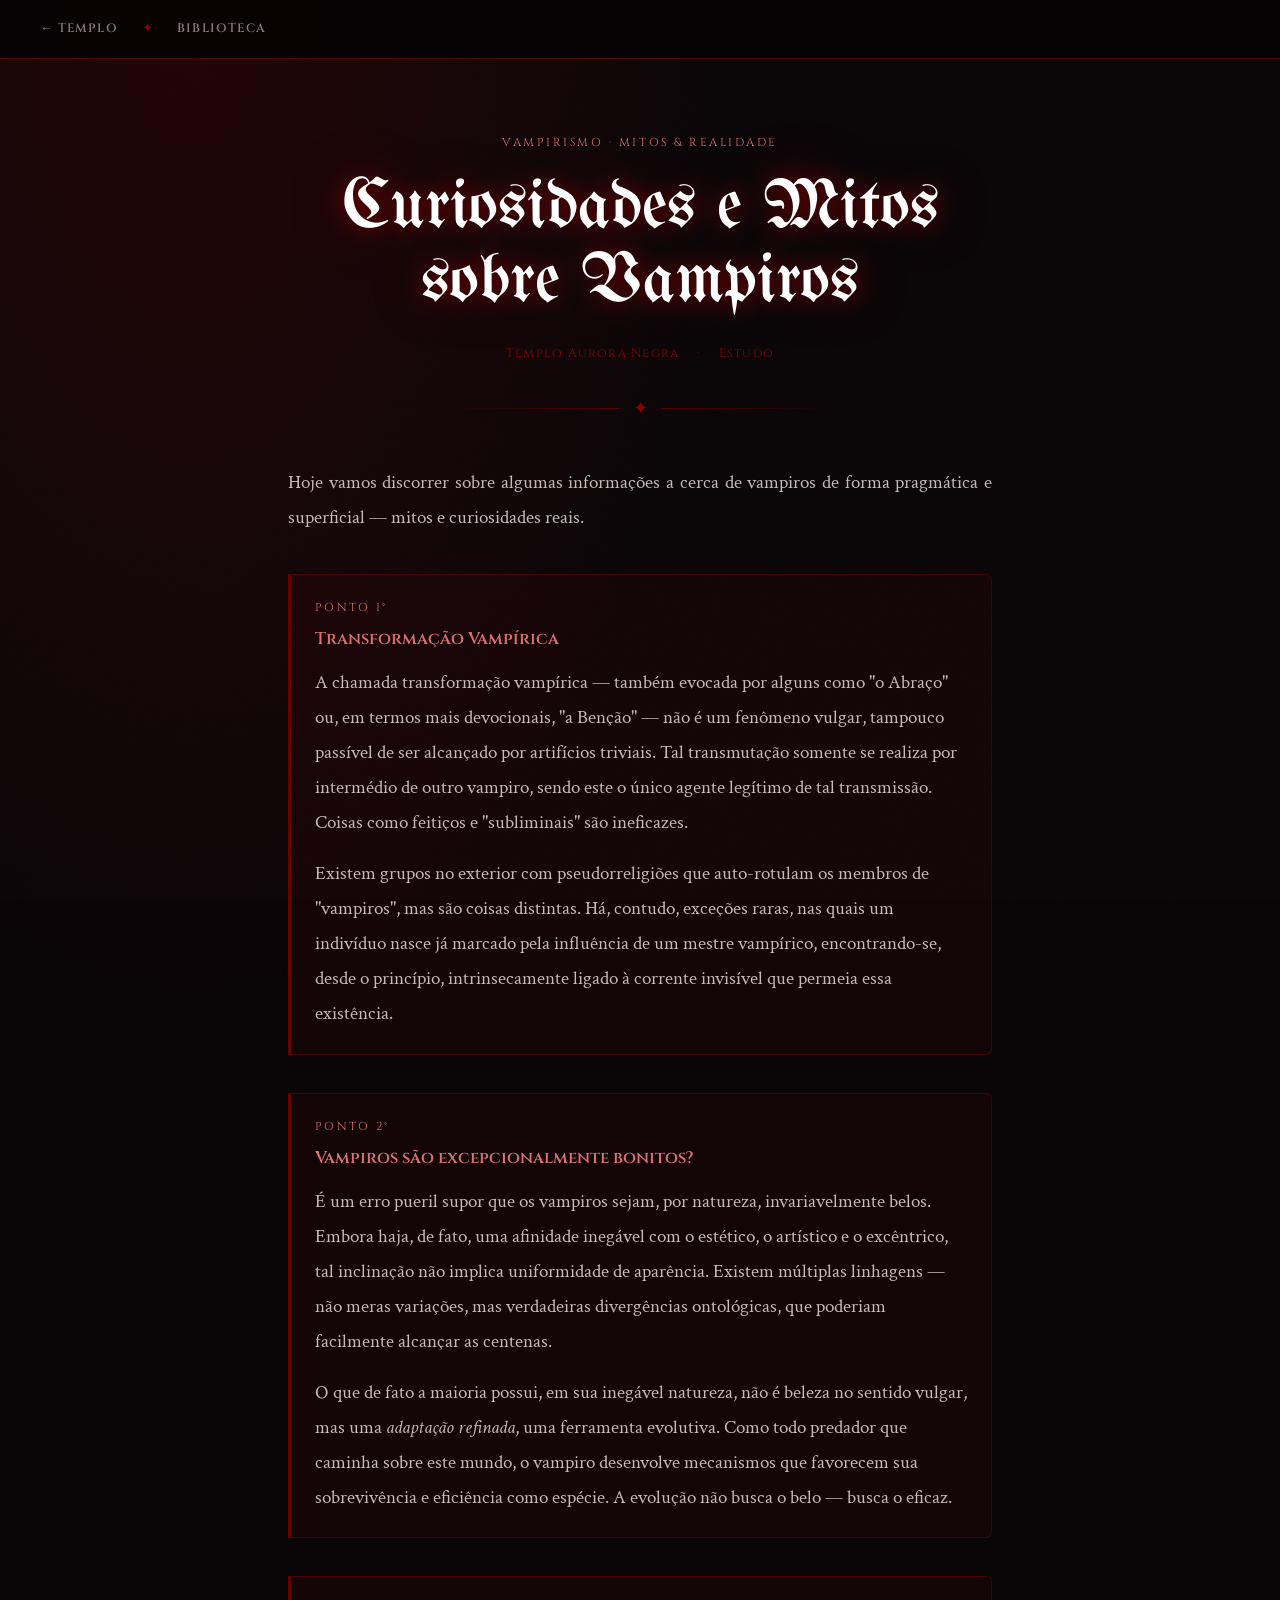
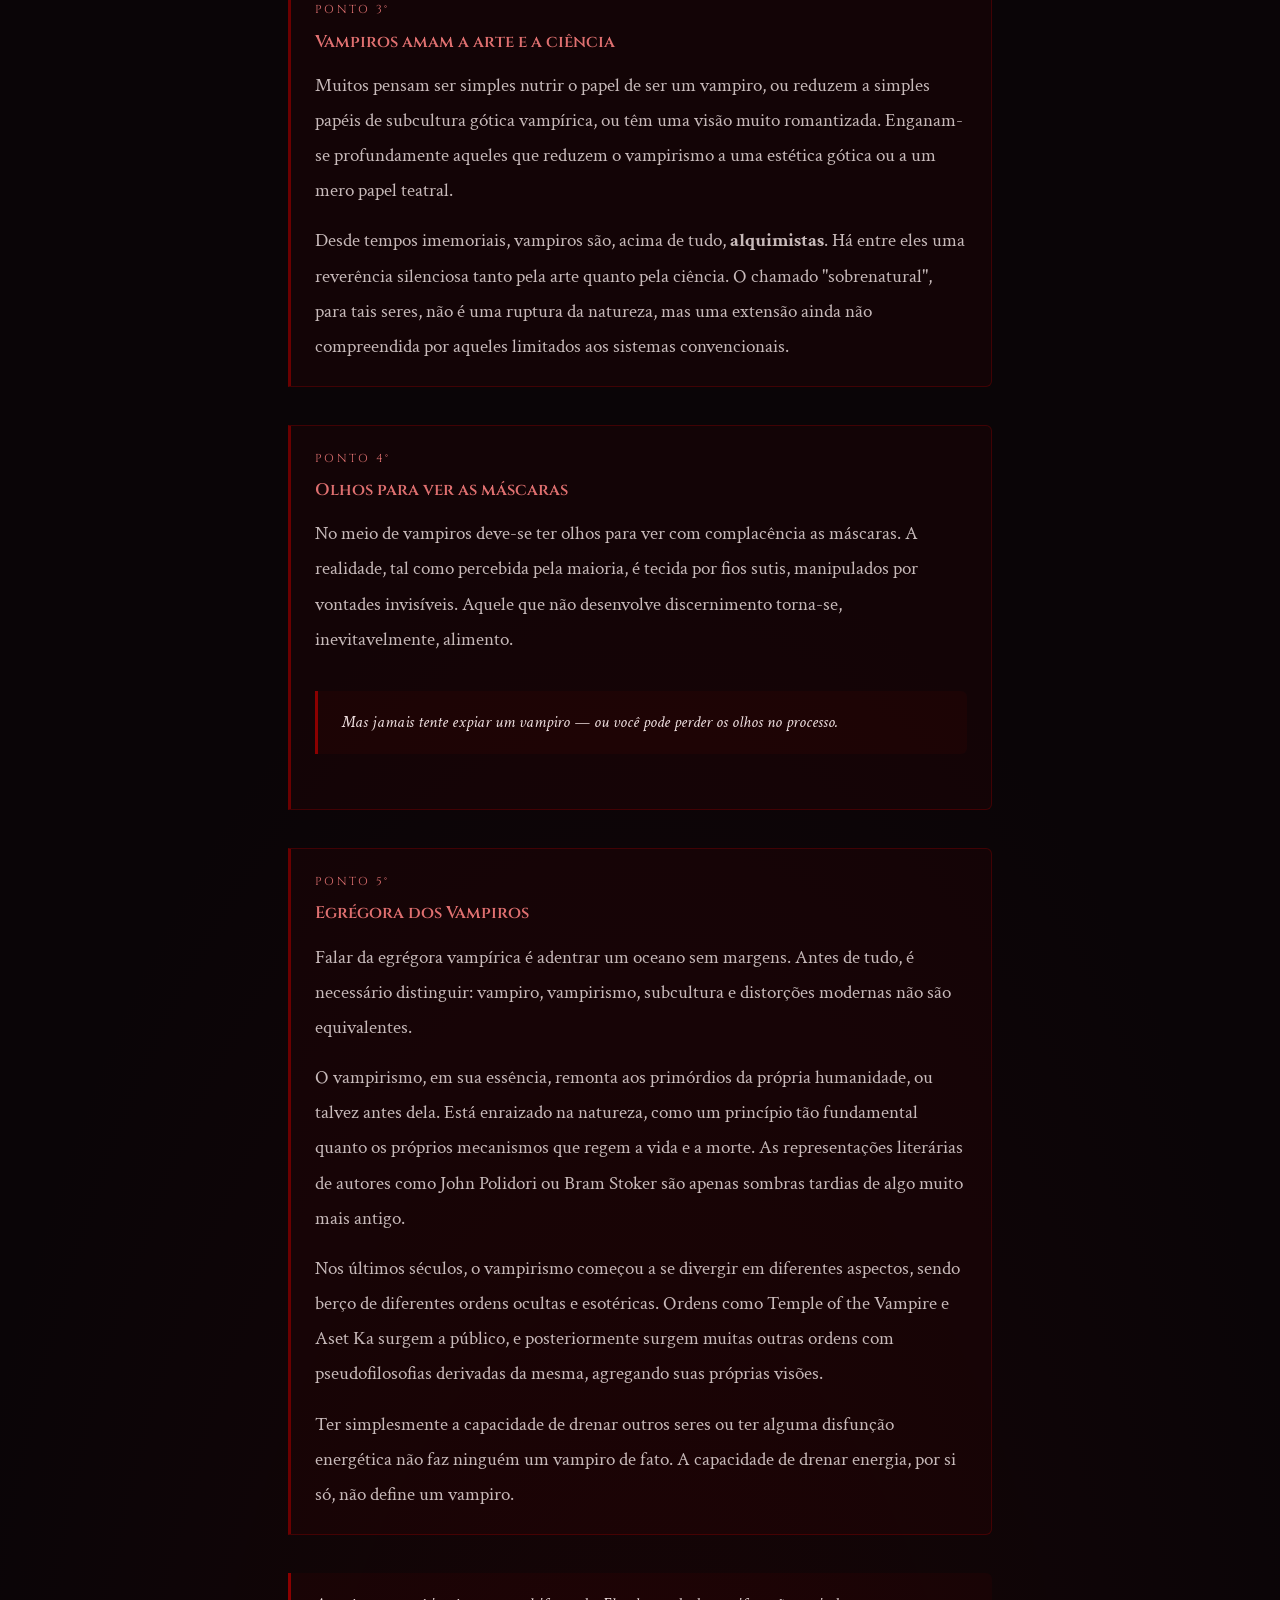
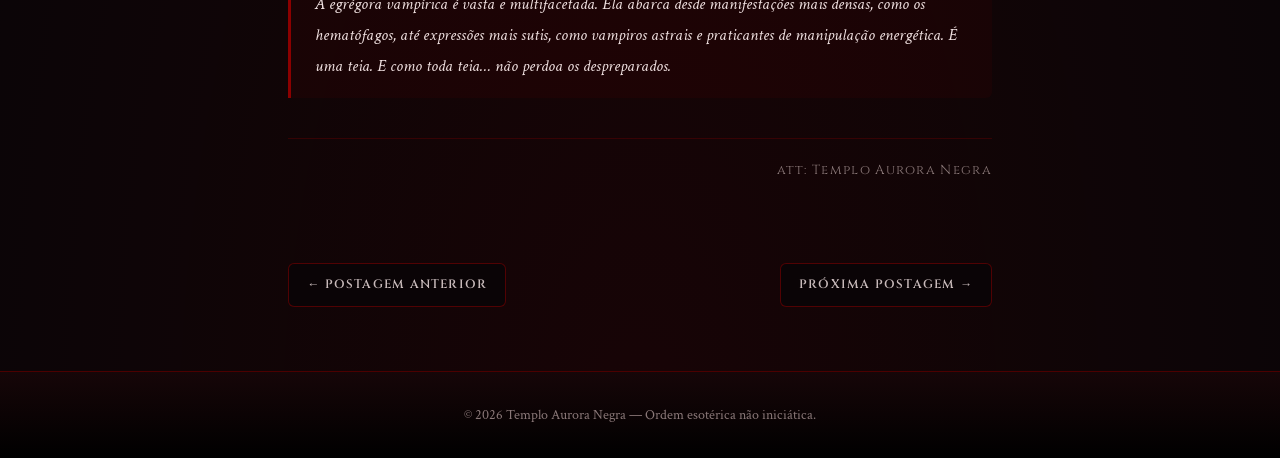
<file: curiosidades-e-mitos-sobre-vampiros.html>
<!DOCTYPE html>
<html lang="pt-BR">
<head>
    <meta charset="UTF-8">
    <meta name="viewport" content="width=device-width, initial-scale=1.0">
    <title>Curiosidades e Mitos sobre Vampiros · Templo Aurora Negra</title>
    <link rel="preconnect" href="https://fonts.googleapis.com">
    <link rel="preconnect" href="https://fonts.gstatic.com" crossorigin>
    <link href="https://fonts.googleapis.com/css2?family=Cinzel:wght@400;500;600;700&family=UnifrakturMaguntia&family=Crimson+Text:ital,wght@0,400;0,600;1,400;1,600&display=swap" rel="stylesheet">
    <style>
        :root {
            --ink:       #0a0507;
            --crimson:   #8b0000;
            --crimson-2: #6b0000;
            --ember:     #c0392b;
            --rose:      #e07070;
            --ash:       #c8baba;
            --dusk:      #8a7878;
            --veil:      rgba(10, 5, 7, 0.88);
            --veil-deep: rgba(14, 6, 8, 0.96);
            --seam:      rgba(139, 0, 0, 0.55);
            --r:         6px;
        }
        *, *::before, *::after { box-sizing: border-box; margin: 0; }
        html { scroll-behavior: smooth; }
        body {
            min-height: 100vh;
            font-family: 'Crimson Text', Georgia, serif;
            font-size: 19px;
            color: var(--ash);
            line-height: 1.85;
            background: var(--ink);
            background-image:
                radial-gradient(ellipse 60% 40% at 15% 0%, rgba(139,0,0,0.18) 0%, transparent 70%),
                radial-gradient(ellipse 80% 60% at 50% 100%, rgba(80,0,0,0.2) 0%, transparent 70%);
            overflow-x: hidden;
        }
        body::after {
            content: '';
            position: fixed;
            inset: 0;
            background-image: url("data:image/svg+xml,%3Csvg xmlns='http://www.w3.org/2000/svg' width='300' height='300'%3E%3Cfilter id='n'%3E%3CfeTurbulence type='fractalNoise' baseFrequency='0.75' numOctaves='4' stitchTiles='stitch'/%3E%3C/filter%3E%3Crect width='300' height='300' filter='url(%23n)' opacity='0.04'/%3E%3C/svg%3E");
            pointer-events: none;
            opacity: 0.6;
            z-index: 0;
        }
        a { color: var(--rose); text-decoration: none; transition: color .2s; }
        a:hover { color: #fff; }
        .top-nav {
            position: sticky; top: 0; z-index: 30;
            display: flex; align-items: center; gap: 12px;
            padding: 12px 28px;
            background: rgba(8,3,4,0.97);
            border-bottom: 1px solid var(--seam);
            backdrop-filter: blur(18px);
        }
        .top-nav a {
            font-family: 'Cinzel', serif; font-size: 0.76rem; font-weight: 600;
            letter-spacing: 0.1em; text-transform: uppercase; color: var(--dusk);
            padding: 6px 12px; border-radius: var(--r); transition: color .2s, background .2s;
        }
        .top-nav a:hover { color: #fff; background: rgba(139,0,0,0.18); }
        .top-nav .sep { color: var(--crimson); font-size: 0.8rem; }
        .post-header {
            position: relative; z-index: 1;
            max-width: 800px; margin: 0 auto;
            padding: 64px 28px 40px; text-align: center;
        }
        .post-category {
            display: inline-block; font-family: 'Cinzel', serif;
            font-size: 0.72rem; letter-spacing: 0.22em; text-transform: uppercase;
            color: var(--rose); margin-bottom: 18px;
        }
        .post-header h1 {
            font-family: 'UnifrakturMaguntia', cursive;
            font-size: clamp(2.4rem, 6vw, 4.4rem);
            font-weight: 400; color: #fff; line-height: 1.05;
            text-shadow: 0 0 22px rgba(139,0,0,0.85), 0 0 55px rgba(139,0,0,0.4);
        }
        .post-meta {
            display: flex; align-items: center; justify-content: center;
            gap: 18px; margin-top: 22px;
            font-family: 'Cinzel', serif; font-size: 0.78rem;
            letter-spacing: 0.1em; color: var(--dusk);
        }
        .post-meta span { color: var(--crimson); }
        .header-rule {
            display: flex; align-items: center; gap: 14px;
            justify-content: center; margin: 28px auto 0; max-width: 400px;
        }
        .header-rule::before, .header-rule::after {
            content: ''; flex: 1; height: 1px;
        }
        .header-rule::before { background: linear-gradient(to right, transparent, var(--seam)); }
        .header-rule::after  { background: linear-gradient(to left, transparent, var(--seam)); }
        .header-rule em { color: var(--crimson); font-style: normal; font-size: 1.1rem; }
        .post-body {
            position: relative; z-index: 1;
            max-width: 760px; margin: 0 auto;
            padding: 0 28px 80px;
        }
        .post-body p { margin-bottom: 1.3em; text-align: justify; }
        .post-body h2 {
            font-family: 'Cinzel', serif; font-size: 1.2rem; font-weight: 600;
            color: var(--ember); letter-spacing: 0.06em;
            margin: 2.2em 0 0.8em;
            padding-bottom: 8px; border-bottom: 1px solid rgba(139,0,0,0.3);
        }
        blockquote {
            margin: 2em 0; padding: 16px 20px 16px 24px;
            color: #f0e0e0; background: rgba(139,0,0,0.08);
            border-left: 3px solid var(--crimson);
            border-radius: 0 var(--r) var(--r) 0;
            font-style: italic; font-size: 1.05rem;
        }
        .numbered-item {
            display: grid; gap: 0;
            margin: 2em 0;
            padding: 22px 24px;
            background: rgba(139,0,0,0.07);
            border: 1px solid rgba(139,0,0,0.38);
            border-left: 3px solid var(--crimson-2);
            border-radius: 0 var(--r) var(--r) 0;
        }
        .numbered-item .num {
            font-family: 'Cinzel', serif; font-size: 0.72rem;
            letter-spacing: 0.2em; text-transform: uppercase;
            color: var(--rose); margin-bottom: 6px;
        }
        .numbered-item h3 {
            font-family: 'Cinzel', serif; font-size: 1.05rem;
            font-weight: 600; color: var(--rose); margin-bottom: 10px;
        }
        .numbered-item p { margin: 0; text-align: left; }
        .numbered-item p + p { margin-top: 0.8em; }
        .post-signature {
            margin-top: 3em; padding-top: 1.5em;
            border-top: 1px solid rgba(139,0,0,0.3);
            text-align: right; font-family: 'Cinzel', serif;
            font-size: 0.82rem; letter-spacing: 0.1em; color: var(--dusk);
        }
        .post-nav {
            position: relative; z-index: 1;
            max-width: 760px; margin: 0 auto;
            padding: 0 28px 64px;
            display: flex; justify-content: space-between;
            gap: 16px; flex-wrap: wrap;
        }
        .post-nav a {
            display: inline-flex; align-items: center; gap: 8px;
            padding: 10px 18px; border: 1px solid var(--seam);
            border-radius: var(--r); font-family: 'Cinzel', serif;
            font-size: 0.76rem; font-weight: 600; letter-spacing: 0.1em;
            text-transform: uppercase; color: var(--ash);
            background: var(--veil); transition: color .2s, background .2s, border-color .2s;
        }
        .post-nav a:hover { color: #fff; background: rgba(139,0,0,0.22); border-color: var(--rose); }
        .site-footer {
            position: relative; z-index: 1;
            padding: 30px 20px; text-align: center;
            background: linear-gradient(to top, #000 0%, #160608 100%);
            border-top: 1px solid var(--seam);
            color: var(--dusk); font-size: 0.88rem;
        }
        @media (max-width: 640px) {
            .post-header, .post-body, .post-nav { padding-inline: 18px; }
        }
    </style>
</head>
<body>

    <nav class="top-nav" aria-label="Navegação">
        <a href="../index.html">← Templo</a>
        <span class="sep">✦</span>
        <a href="../index.html#postagens">Biblioteca</a>
    </nav>

    <article>
        <header class="post-header">
            <span class="post-category">Vampirismo · Mitos &amp; Realidade</span>
            <h1>Curiosidades e Mitos sobre Vampiros</h1>
            <div class="post-meta">
                <span>Templo Aurora Negra</span>
                <span>·</span>
                <span>Estudo</span>
            </div>
            <div class="header-rule" aria-hidden="true"><em>✦</em></div>
        </header>

        <div class="post-body">

            <p>Hoje vamos discorrer sobre algumas informações a cerca de vampiros de forma pragmática e superficial — mitos e curiosidades reais.</p>

            <div class="numbered-item">
                <span class="num">Ponto 1°</span>
                <h3>Transformação Vampírica</h3>
                <p>A chamada transformação vampírica — também evocada por alguns como "o Abraço" ou, em termos mais devocionais, "a Benção" — não é um fenômeno vulgar, tampouco passível de ser alcançado por artifícios triviais. Tal transmutação somente se realiza por intermédio de outro vampiro, sendo este o único agente legítimo de tal transmissão. Coisas como feitiços e "subliminais" são ineficazes.</p>
                <p>Existem grupos no exterior com pseudorreligiões que auto-rotulam os membros de "vampiros", mas são coisas distintas. Há, contudo, exceções raras, nas quais um indivíduo nasce já marcado pela influência de um mestre vampírico, encontrando-se, desde o princípio, intrinsecamente ligado à corrente invisível que permeia essa existência.</p>
            </div>

            <div class="numbered-item">
                <span class="num">Ponto 2°</span>
                <h3>Vampiros são excepcionalmente bonitos?</h3>
                <p>É um erro pueril supor que os vampiros sejam, por natureza, invariavelmente belos. Embora haja, de fato, uma afinidade inegável com o estético, o artístico e o excêntrico, tal inclinação não implica uniformidade de aparência. Existem múltiplas linhagens — não meras variações, mas verdadeiras divergências ontológicas, que poderiam facilmente alcançar as centenas.</p>
                <p>O que de fato a maioria possui, em sua inegável natureza, não é beleza no sentido vulgar, mas uma <em>adaptação refinada</em>, uma ferramenta evolutiva. Como todo predador que caminha sobre este mundo, o vampiro desenvolve mecanismos que favorecem sua sobrevivência e eficiência como espécie. A evolução não busca o belo — busca o eficaz.</p>
            </div>

            <div class="numbered-item">
                <span class="num">Ponto 3°</span>
                <h3>Vampiros amam a arte e a ciência</h3>
                <p>Muitos pensam ser simples nutrir o papel de ser um vampiro, ou reduzem a simples papéis de subcultura gótica vampírica, ou têm uma visão muito romantizada. Enganam-se profundamente aqueles que reduzem o vampirismo a uma estética gótica ou a um mero papel teatral.</p>
                <p>Desde tempos imemoriais, vampiros são, acima de tudo, <strong>alquimistas</strong>. Há entre eles uma reverência silenciosa tanto pela arte quanto pela ciência. O chamado "sobrenatural", para tais seres, não é uma ruptura da natureza, mas uma extensão ainda não compreendida por aqueles limitados aos sistemas convencionais.</p>
            </div>

            <div class="numbered-item">
                <span class="num">Ponto 4°</span>
                <h3>Olhos para ver as máscaras</h3>
                <p>No meio de vampiros deve-se ter olhos para ver com complacência as máscaras. A realidade, tal como percebida pela maioria, é tecida por fios sutis, manipulados por vontades invisíveis. Aquele que não desenvolve discernimento torna-se, inevitavelmente, alimento.</p>
                <blockquote>Mas jamais tente expiar um vampiro — ou você pode perder os olhos no processo.</blockquote>
            </div>

            <div class="numbered-item">
                <span class="num">Ponto 5°</span>
                <h3>Egrégora dos Vampiros</h3>
                <p>Falar da egrégora vampírica é adentrar um oceano sem margens. Antes de tudo, é necessário distinguir: vampiro, vampirismo, subcultura e distorções modernas não são equivalentes.</p>
                <p>O vampirismo, em sua essência, remonta aos primórdios da própria humanidade, ou talvez antes dela. Está enraizado na natureza, como um princípio tão fundamental quanto os próprios mecanismos que regem a vida e a morte. As representações literárias de autores como John Polidori ou Bram Stoker são apenas sombras tardias de algo muito mais antigo.</p>
                <p>Nos últimos séculos, o vampirismo começou a se divergir em diferentes aspectos, sendo berço de diferentes ordens ocultas e esotéricas. Ordens como Temple of the Vampire e Aset Ka surgem a público, e posteriormente surgem muitas outras ordens com pseudofilosofias derivadas da mesma, agregando suas próprias visões.</p>
                <p>Ter simplesmente a capacidade de drenar outros seres ou ter alguma disfunção energética não faz ninguém um vampiro de fato. A capacidade de drenar energia, por si só, não define um vampiro.</p>
            </div>

            <blockquote>A egrégora vampírica é vasta e multifacetada. Ela abarca desde manifestações mais densas, como os hematófagos, até expressões mais sutis, como vampiros astrais e praticantes de manipulação energética. É uma teia. E como toda teia… não perdoa os despreparados.</blockquote>

            <div class="post-signature">att: Templo Aurora Negra</div>

        </div>
    </article>

    <nav class="post-nav" aria-label="Navegar entre postagens">
        <a href="a-correspondencia-moral.html">← Postagem Anterior</a>
        <a href="defesa-energetica.html">Próxima Postagem →</a>
    </nav>

    <footer class="site-footer">
        <p>&copy; 2026 Templo Aurora Negra &mdash; Ordem esotérica não iniciática.</p>
    </footer>

</body>
</html>
</file>
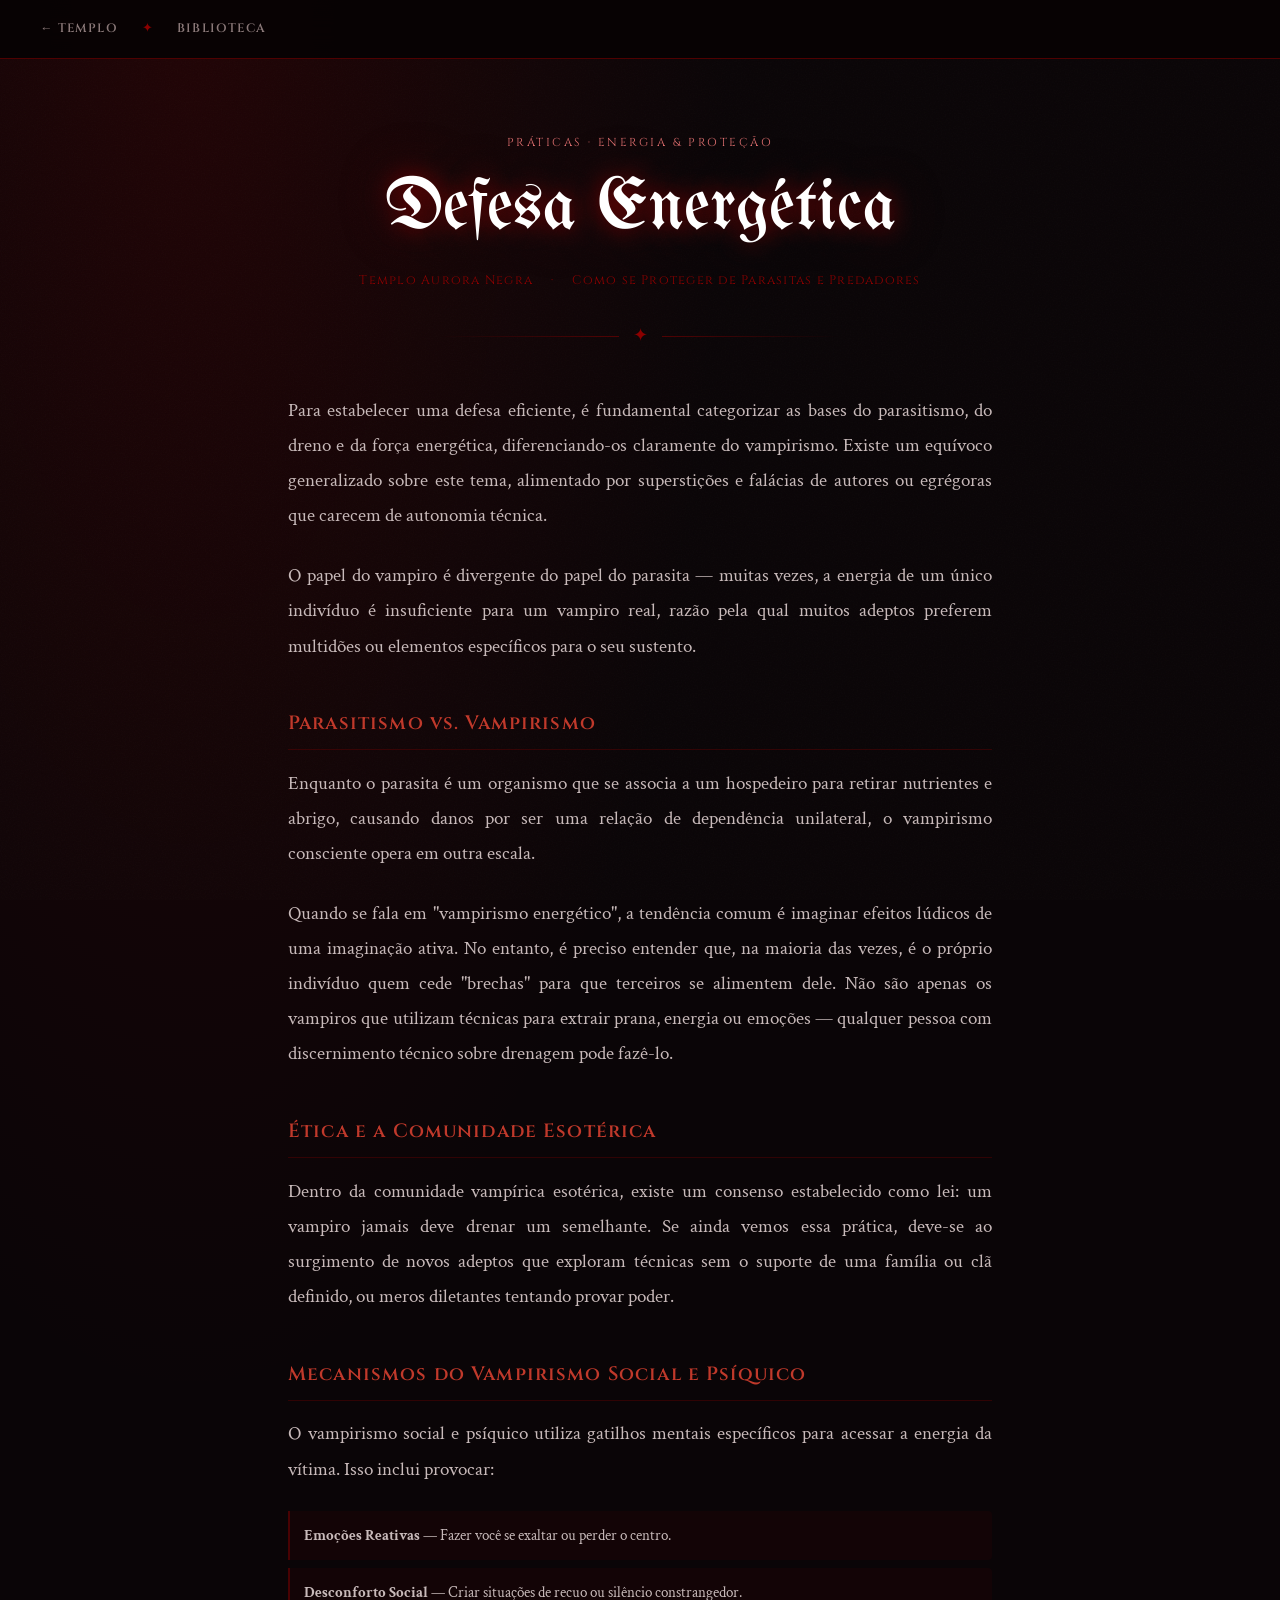
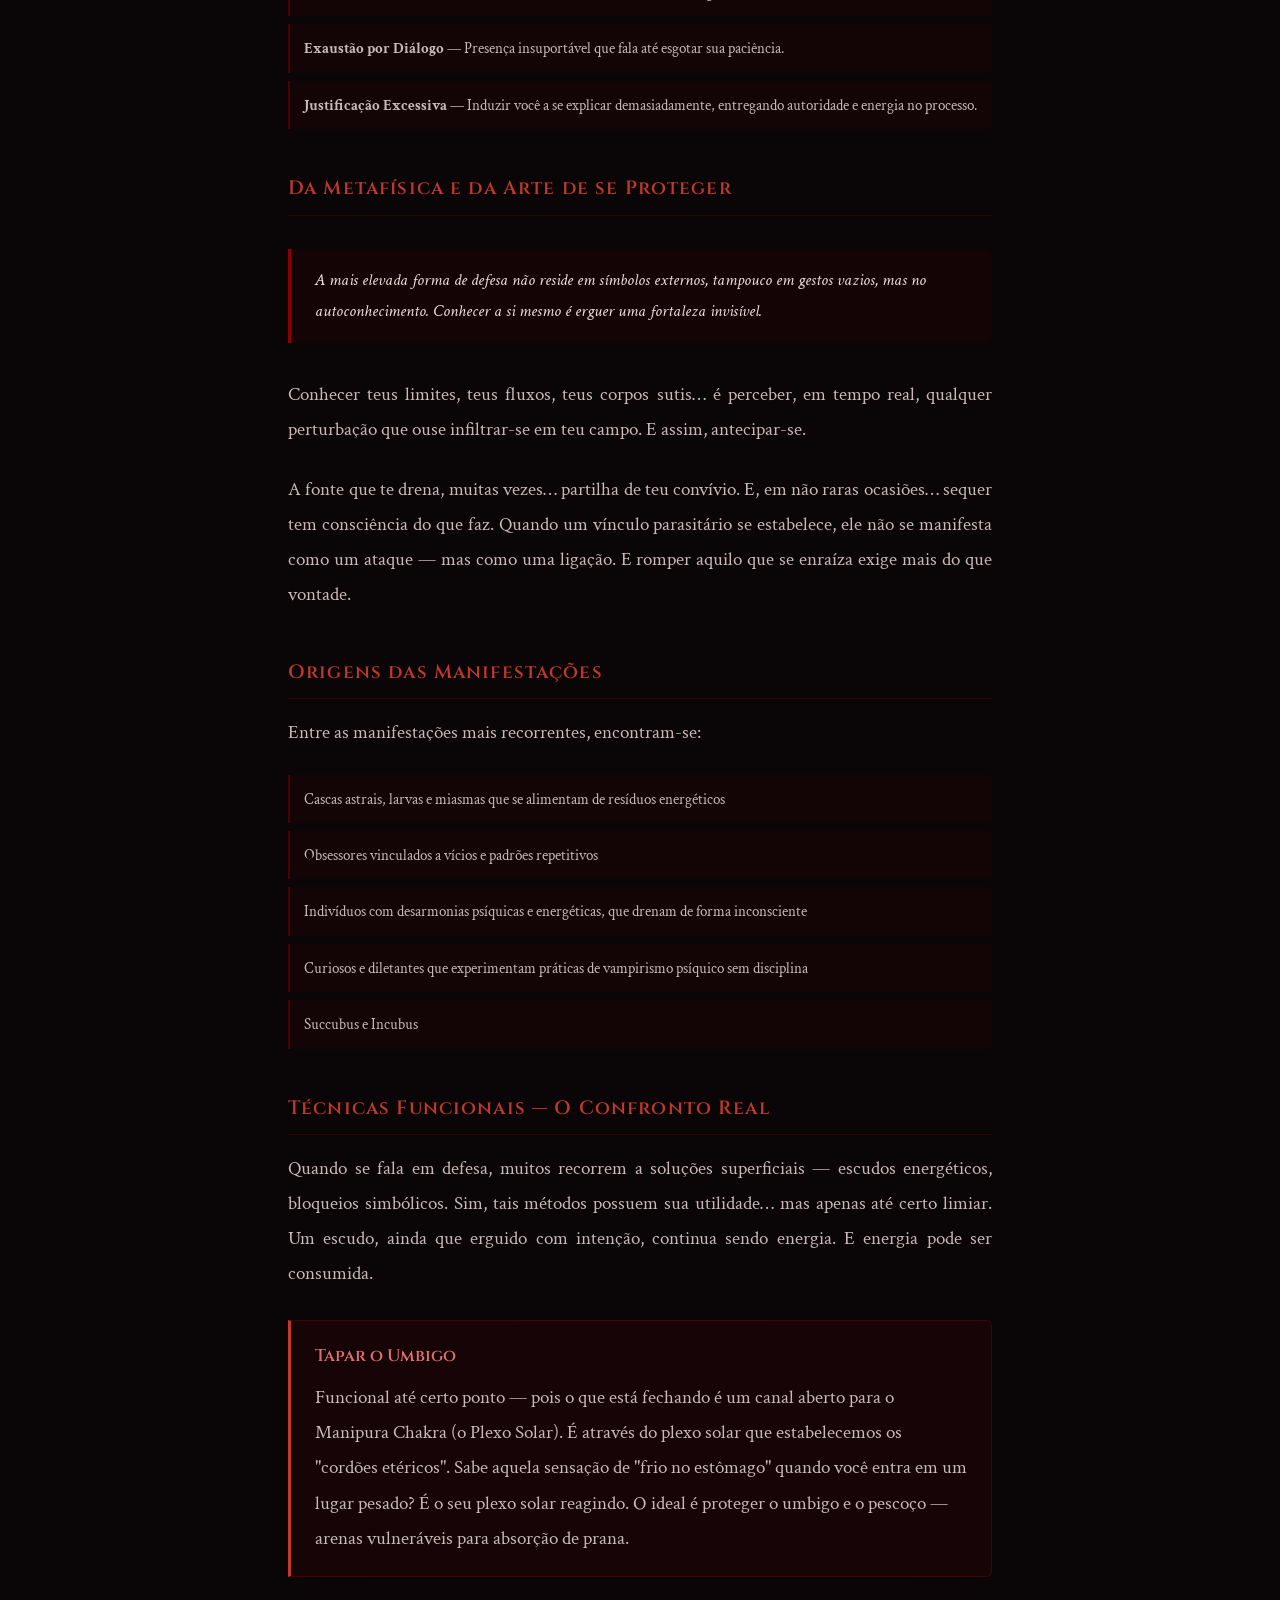
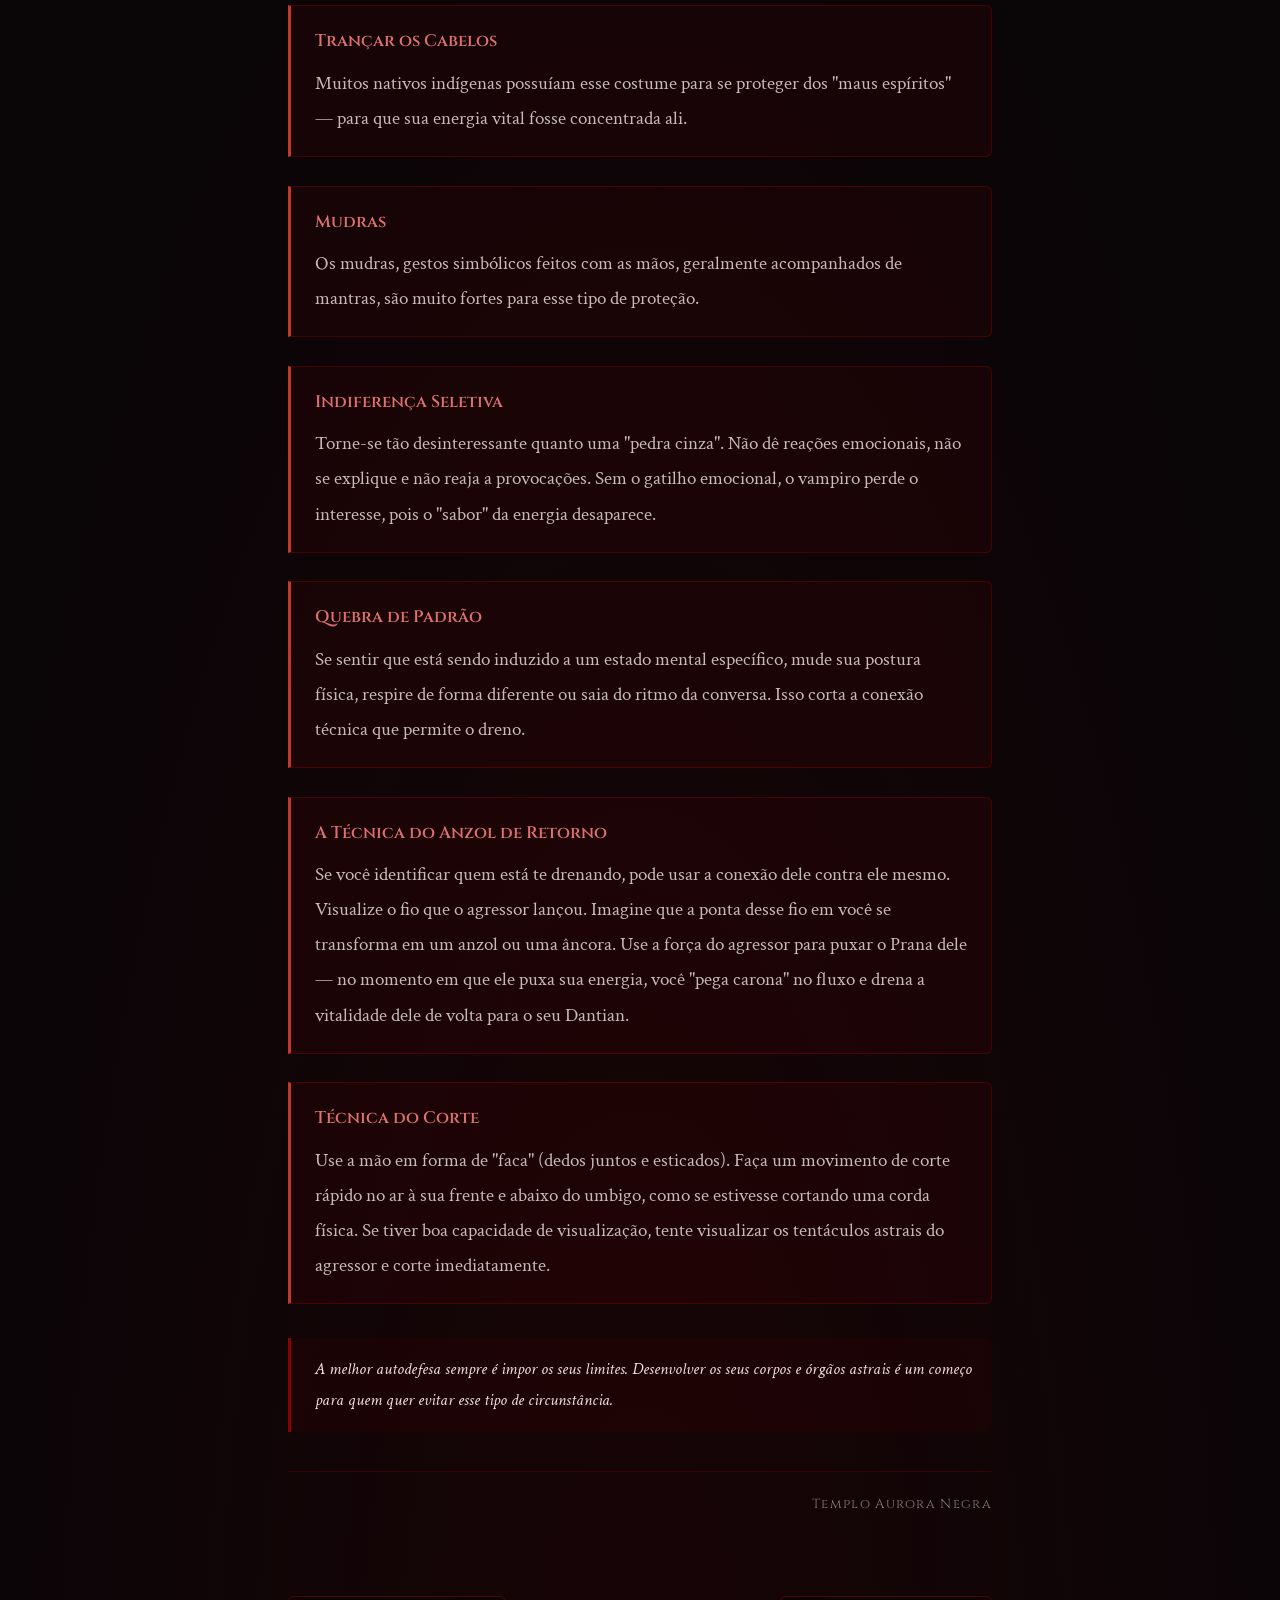
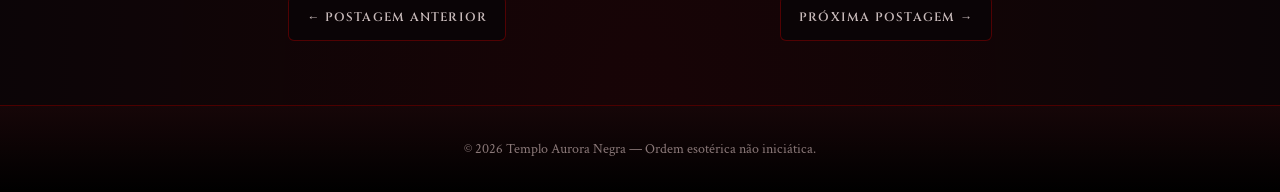
<file: defesa-energetica.html>
<!DOCTYPE html>
<html lang="pt-BR">
<head>
    <meta charset="UTF-8">
    <meta name="viewport" content="width=device-width, initial-scale=1.0">
    <title>Defesa Energética · Templo Aurora Negra</title>
    <link rel="preconnect" href="https://fonts.googleapis.com">
    <link rel="preconnect" href="https://fonts.gstatic.com" crossorigin>
    <link href="https://fonts.googleapis.com/css2?family=Cinzel:wght@400;500;600;700&family=UnifrakturMaguntia&family=Crimson+Text:ital,wght@0,400;0,600;1,400;1,600&display=swap" rel="stylesheet">
    <style>
        :root {
            --ink:       #0a0507;
            --crimson:   #8b0000;
            --crimson-2: #6b0000;
            --ember:     #c0392b;
            --rose:      #e07070;
            --ash:       #c8baba;
            --dusk:      #8a7878;
            --veil:      rgba(10, 5, 7, 0.88);
            --seam:      rgba(139, 0, 0, 0.55);
            --r:         6px;
        }
        *, *::before, *::after { box-sizing: border-box; margin: 0; }
        html { scroll-behavior: smooth; }
        body {
            min-height: 100vh;
            font-family: 'Crimson Text', Georgia, serif;
            font-size: 19px; color: var(--ash); line-height: 1.85;
            background: var(--ink);
            background-image:
                radial-gradient(ellipse 60% 40% at 15% 0%, rgba(139,0,0,0.18) 0%, transparent 70%),
                radial-gradient(ellipse 80% 60% at 50% 100%, rgba(80,0,0,0.2) 0%, transparent 70%);
            overflow-x: hidden;
        }
        body::after {
            content: ''; position: fixed; inset: 0;
            background-image: url("data:image/svg+xml,%3Csvg xmlns='http://www.w3.org/2000/svg' width='300' height='300'%3E%3Cfilter id='n'%3E%3CfeTurbulence type='fractalNoise' baseFrequency='0.75' numOctaves='4' stitchTiles='stitch'/%3E%3C/filter%3E%3Crect width='300' height='300' filter='url(%23n)' opacity='0.04'/%3E%3C/svg%3E");
            pointer-events: none; opacity: 0.6; z-index: 0;
        }
        a { color: var(--rose); text-decoration: none; transition: color .2s; }
        a:hover { color: #fff; }
        .top-nav {
            position: sticky; top: 0; z-index: 30;
            display: flex; align-items: center; gap: 12px;
            padding: 12px 28px; background: rgba(8,3,4,0.97);
            border-bottom: 1px solid var(--seam); backdrop-filter: blur(18px);
        }
        .top-nav a {
            font-family: 'Cinzel', serif; font-size: 0.76rem; font-weight: 600;
            letter-spacing: 0.1em; text-transform: uppercase; color: var(--dusk);
            padding: 6px 12px; border-radius: var(--r); transition: color .2s, background .2s;
        }
        .top-nav a:hover { color: #fff; background: rgba(139,0,0,0.18); }
        .top-nav .sep { color: var(--crimson); font-size: 0.8rem; }
        .post-header {
            position: relative; z-index: 1;
            max-width: 800px; margin: 0 auto;
            padding: 64px 28px 40px; text-align: center;
        }
        .post-category {
            display: inline-block; font-family: 'Cinzel', serif;
            font-size: 0.72rem; letter-spacing: 0.22em; text-transform: uppercase;
            color: var(--rose); margin-bottom: 18px;
        }
        .post-header h1 {
            font-family: 'UnifrakturMaguntia', cursive;
            font-size: clamp(2.4rem, 6vw, 4.5rem);
            font-weight: 400; color: #fff; line-height: 1.05;
            text-shadow: 0 0 22px rgba(139,0,0,0.85), 0 0 55px rgba(139,0,0,0.4);
        }
        .post-meta {
            display: flex; align-items: center; justify-content: center;
            gap: 18px; margin-top: 22px;
            font-family: 'Cinzel', serif; font-size: 0.78rem;
            letter-spacing: 0.1em; color: var(--dusk);
        }
        .post-meta span { color: var(--crimson); }
        .header-rule {
            display: flex; align-items: center; gap: 14px;
            justify-content: center; margin: 28px auto 0; max-width: 400px;
        }
        .header-rule::before { content: ''; flex: 1; height: 1px; background: linear-gradient(to right, transparent, var(--seam)); }
        .header-rule::after  { content: ''; flex: 1; height: 1px; background: linear-gradient(to left, transparent, var(--seam)); }
        .header-rule em { color: var(--crimson); font-style: normal; font-size: 1.1rem; }
        .post-body {
            position: relative; z-index: 1;
            max-width: 760px; margin: 0 auto; padding: 0 28px 80px;
        }
        .post-body p { margin-bottom: 1.3em; text-align: justify; }
        .post-body h2 {
            font-family: 'Cinzel', serif; font-size: 1.2rem; font-weight: 600;
            color: var(--ember); letter-spacing: 0.06em;
            margin: 2.2em 0 0.8em; padding-bottom: 8px;
            border-bottom: 1px solid rgba(139,0,0,0.3);
        }
        .post-body h3 {
            font-family: 'Cinzel', serif; font-size: 1.05rem;
            font-weight: 600; color: var(--rose); margin: 1.8em 0 0.5em;
        }
        blockquote {
            margin: 2em 0; padding: 16px 20px 16px 24px;
            color: #f0e0e0; background: rgba(139,0,0,0.08);
            border-left: 3px solid var(--crimson);
            border-radius: 0 var(--r) var(--r) 0;
            font-style: italic; font-size: 1.05rem;
        }
        .technique-box {
            margin: 1.5em 0; padding: 20px 24px;
            background: rgba(139,0,0,0.09);
            border: 1px solid rgba(139,0,0,0.42);
            border-left: 3px solid var(--ember);
            border-radius: 0 var(--r) var(--r) 0;
        }
        .technique-box h3 { margin-top: 0; }
        .technique-box p { margin: 0; text-align: left; }
        .technique-box p + p { margin-top: 0.7em; }
        .source-list {
            list-style: none; padding: 0; margin: 1em 0;
            display: grid; gap: 8px;
        }
        .source-list li {
            padding: 10px 14px;
            background: rgba(139,0,0,0.07);
            border-left: 2px solid rgba(139,0,0,0.45);
            border-radius: 0 4px 4px 0;
            font-size: 0.96rem;
        }
        .post-signature {
            margin-top: 3em; padding-top: 1.5em;
            border-top: 1px solid rgba(139,0,0,0.3);
            text-align: right; font-family: 'Cinzel', serif;
            font-size: 0.82rem; letter-spacing: 0.1em; color: var(--dusk);
        }
        .post-nav {
            position: relative; z-index: 1;
            max-width: 760px; margin: 0 auto; padding: 0 28px 64px;
            display: flex; justify-content: space-between; gap: 16px; flex-wrap: wrap;
        }
        .post-nav a {
            display: inline-flex; align-items: center; gap: 8px;
            padding: 10px 18px; border: 1px solid var(--seam); border-radius: var(--r);
            font-family: 'Cinzel', serif; font-size: 0.76rem; font-weight: 600;
            letter-spacing: 0.1em; text-transform: uppercase; color: var(--ash);
            background: var(--veil); transition: color .2s, background .2s, border-color .2s;
        }
        .post-nav a:hover { color: #fff; background: rgba(139,0,0,0.22); border-color: var(--rose); }
        .site-footer {
            position: relative; z-index: 1; padding: 30px 20px; text-align: center;
            background: linear-gradient(to top, #000 0%, #160608 100%);
            border-top: 1px solid var(--seam); color: var(--dusk); font-size: 0.88rem;
        }
        @media (max-width: 640px) {
            .post-header, .post-body, .post-nav { padding-inline: 18px; }
        }
    </style>
</head>
<body>

    <nav class="top-nav" aria-label="Navegação">
        <a href="../index.html">← Templo</a>
        <span class="sep">✦</span>
        <a href="../index.html#postagens">Biblioteca</a>
    </nav>

    <article>
        <header class="post-header">
            <span class="post-category">Práticas · Energia &amp; Proteção</span>
            <h1>Defesa Energética</h1>
            <div class="post-meta">
                <span>Templo Aurora Negra</span>
                <span>·</span>
                <span>Como se Proteger de Parasitas e Predadores</span>
            </div>
            <div class="header-rule" aria-hidden="true"><em>✦</em></div>
        </header>

        <div class="post-body">

            <p>Para estabelecer uma defesa eficiente, é fundamental categorizar as bases do parasitismo, do dreno e da força energética, diferenciando-os claramente do vampirismo. Existe um equívoco generalizado sobre este tema, alimentado por superstições e falácias de autores ou egrégoras que carecem de autonomia técnica.</p>

            <p>O papel do vampiro é divergente do papel do parasita — muitas vezes, a energia de um único indivíduo é insuficiente para um vampiro real, razão pela qual muitos adeptos preferem multidões ou elementos específicos para o seu sustento.</p>

            <h2>Parasitismo vs. Vampirismo</h2>

            <p>Enquanto o parasita é um organismo que se associa a um hospedeiro para retirar nutrientes e abrigo, causando danos por ser uma relação de dependência unilateral, o vampirismo consciente opera em outra escala.</p>

            <p>Quando se fala em "vampirismo energético", a tendência comum é imaginar efeitos lúdicos de uma imaginação ativa. No entanto, é preciso entender que, na maioria das vezes, é o próprio indivíduo quem cede "brechas" para que terceiros se alimentem dele. Não são apenas os vampiros que utilizam técnicas para extrair prana, energia ou emoções — qualquer pessoa com discernimento técnico sobre drenagem pode fazê-lo.</p>

            <h2>Ética e a Comunidade Esotérica</h2>

            <p>Dentro da comunidade vampírica esotérica, existe um consenso estabelecido como lei: um vampiro jamais deve drenar um semelhante. Se ainda vemos essa prática, deve-se ao surgimento de novos adeptos que exploram técnicas sem o suporte de uma família ou clã definido, ou meros diletantes tentando provar poder.</p>

            <h2>Mecanismos do Vampirismo Social e Psíquico</h2>

            <p>O vampirismo social e psíquico utiliza gatilhos mentais específicos para acessar a energia da vítima. Isso inclui provocar:</p>

            <ul class="source-list">
                <li><strong>Emoções Reativas</strong> — Fazer você se exaltar ou perder o centro.</li>
                <li><strong>Desconforto Social</strong> — Criar situações de recuo ou silêncio constrangedor.</li>
                <li><strong>Exaustão por Diálogo</strong> — Presença insuportável que fala até esgotar sua paciência.</li>
                <li><strong>Justificação Excessiva</strong> — Induzir você a se explicar demasiadamente, entregando autoridade e energia no processo.</li>
            </ul>

            <h2>Da Metafísica e da Arte de se Proteger</h2>

            <blockquote>A mais elevada forma de defesa não reside em símbolos externos, tampouco em gestos vazios, mas no autoconhecimento. Conhecer a si mesmo é erguer uma fortaleza invisível.</blockquote>

            <p>Conhecer teus limites, teus fluxos, teus corpos sutis… é perceber, em tempo real, qualquer perturbação que ouse infiltrar-se em teu campo. E assim, antecipar-se.</p>

            <p>A fonte que te drena, muitas vezes… partilha de teu convívio. E, em não raras ocasiões… sequer tem consciência do que faz. Quando um vínculo parasitário se estabelece, ele não se manifesta como um ataque — mas como uma ligação. E romper aquilo que se enraíza exige mais do que vontade.</p>

            <h2>Origens das Manifestações</h2>

            <p>Entre as manifestações mais recorrentes, encontram-se:</p>

            <ul class="source-list">
                <li>Cascas astrais, larvas e miasmas que se alimentam de resíduos energéticos</li>
                <li>Obsessores vinculados a vícios e padrões repetitivos</li>
                <li>Indivíduos com desarmonias psíquicas e energéticas, que drenam de forma inconsciente</li>
                <li>Curiosos e diletantes que experimentam práticas de vampirismo psíquico sem disciplina</li>
                <li>Succubus e Incubus</li>
            </ul>

            <h2>Técnicas Funcionais — O Confronto Real</h2>

            <p>Quando se fala em defesa, muitos recorrem a soluções superficiais — escudos energéticos, bloqueios simbólicos. Sim, tais métodos possuem sua utilidade… mas apenas até certo limiar. Um escudo, ainda que erguido com intenção, continua sendo energia. E energia pode ser consumida.</p>

            <div class="technique-box">
                <h3>Tapar o Umbigo</h3>
                <p>Funcional até certo ponto — pois o que está fechando é um canal aberto para o Manipura Chakra (o Plexo Solar). É através do plexo solar que estabelecemos os "cordões etéricos". Sabe aquela sensação de "frio no estômago" quando você entra em um lugar pesado? É o seu plexo solar reagindo. O ideal é proteger o umbigo e o pescoço — arenas vulneráveis para absorção de prana.</p>
            </div>

            <div class="technique-box">
                <h3>Trançar os Cabelos</h3>
                <p>Muitos nativos indígenas possuíam esse costume para se proteger dos "maus espíritos" — para que sua energia vital fosse concentrada ali.</p>
            </div>

            <div class="technique-box">
                <h3>Mudras</h3>
                <p>Os mudras, gestos simbólicos feitos com as mãos, geralmente acompanhados de mantras, são muito fortes para esse tipo de proteção.</p>
            </div>

            <div class="technique-box">
                <h3>Indiferença Seletiva</h3>
                <p>Torne-se tão desinteressante quanto uma "pedra cinza". Não dê reações emocionais, não se explique e não reaja a provocações. Sem o gatilho emocional, o vampiro perde o interesse, pois o "sabor" da energia desaparece.</p>
            </div>

            <div class="technique-box">
                <h3>Quebra de Padrão</h3>
                <p>Se sentir que está sendo induzido a um estado mental específico, mude sua postura física, respire de forma diferente ou saia do ritmo da conversa. Isso corta a conexão técnica que permite o dreno.</p>
            </div>

            <div class="technique-box">
                <h3>A Técnica do Anzol de Retorno</h3>
                <p>Se você identificar quem está te drenando, pode usar a conexão dele contra ele mesmo. Visualize o fio que o agressor lançou. Imagine que a ponta desse fio em você se transforma em um anzol ou uma âncora. Use a força do agressor para puxar o Prana dele — no momento em que ele puxa sua energia, você "pega carona" no fluxo e drena a vitalidade dele de volta para o seu Dantian.</p>
            </div>

            <div class="technique-box">
                <h3>Técnica do Corte</h3>
                <p>Use a mão em forma de "faca" (dedos juntos e esticados). Faça um movimento de corte rápido no ar à sua frente e abaixo do umbigo, como se estivesse cortando uma corda física. Se tiver boa capacidade de visualização, tente visualizar os tentáculos astrais do agressor e corte imediatamente.</p>
            </div>

            <blockquote>A melhor autodefesa sempre é impor os seus limites. Desenvolver os seus corpos e órgãos astrais é um começo para quem quer evitar esse tipo de circunstância.</blockquote>

            <div class="post-signature">Templo Aurora Negra</div>

        </div>
    </article>

    <nav class="post-nav" aria-label="Navegar entre postagens">
        <a href="curiosidades-e-mitos-sobre-vampiros.html">← Postagem Anterior</a>
        <a href="manipulacao-energetica.html">Próxima Postagem →</a>
    </nav>

    <footer class="site-footer">
        <p>&copy; 2026 Templo Aurora Negra &mdash; Ordem esotérica não iniciática.</p>
    </footer>

</body>
</html>
</file>
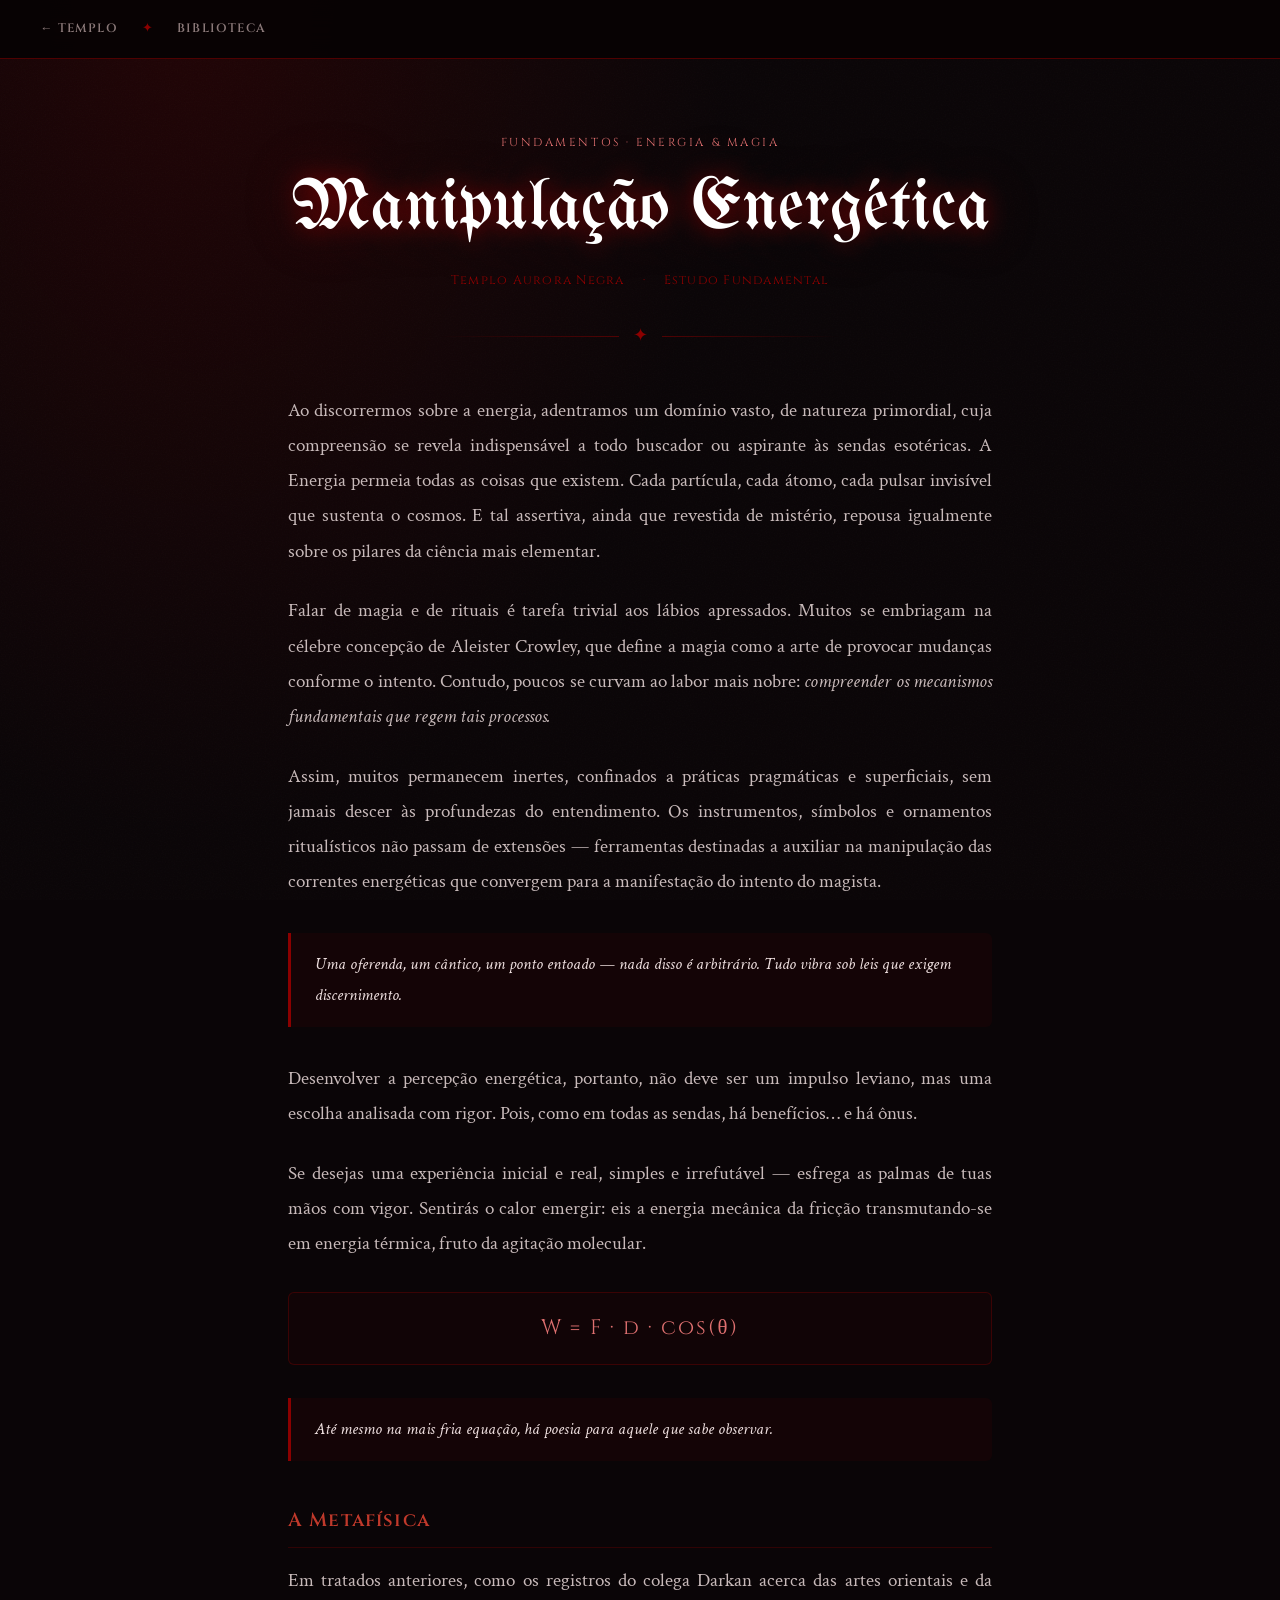
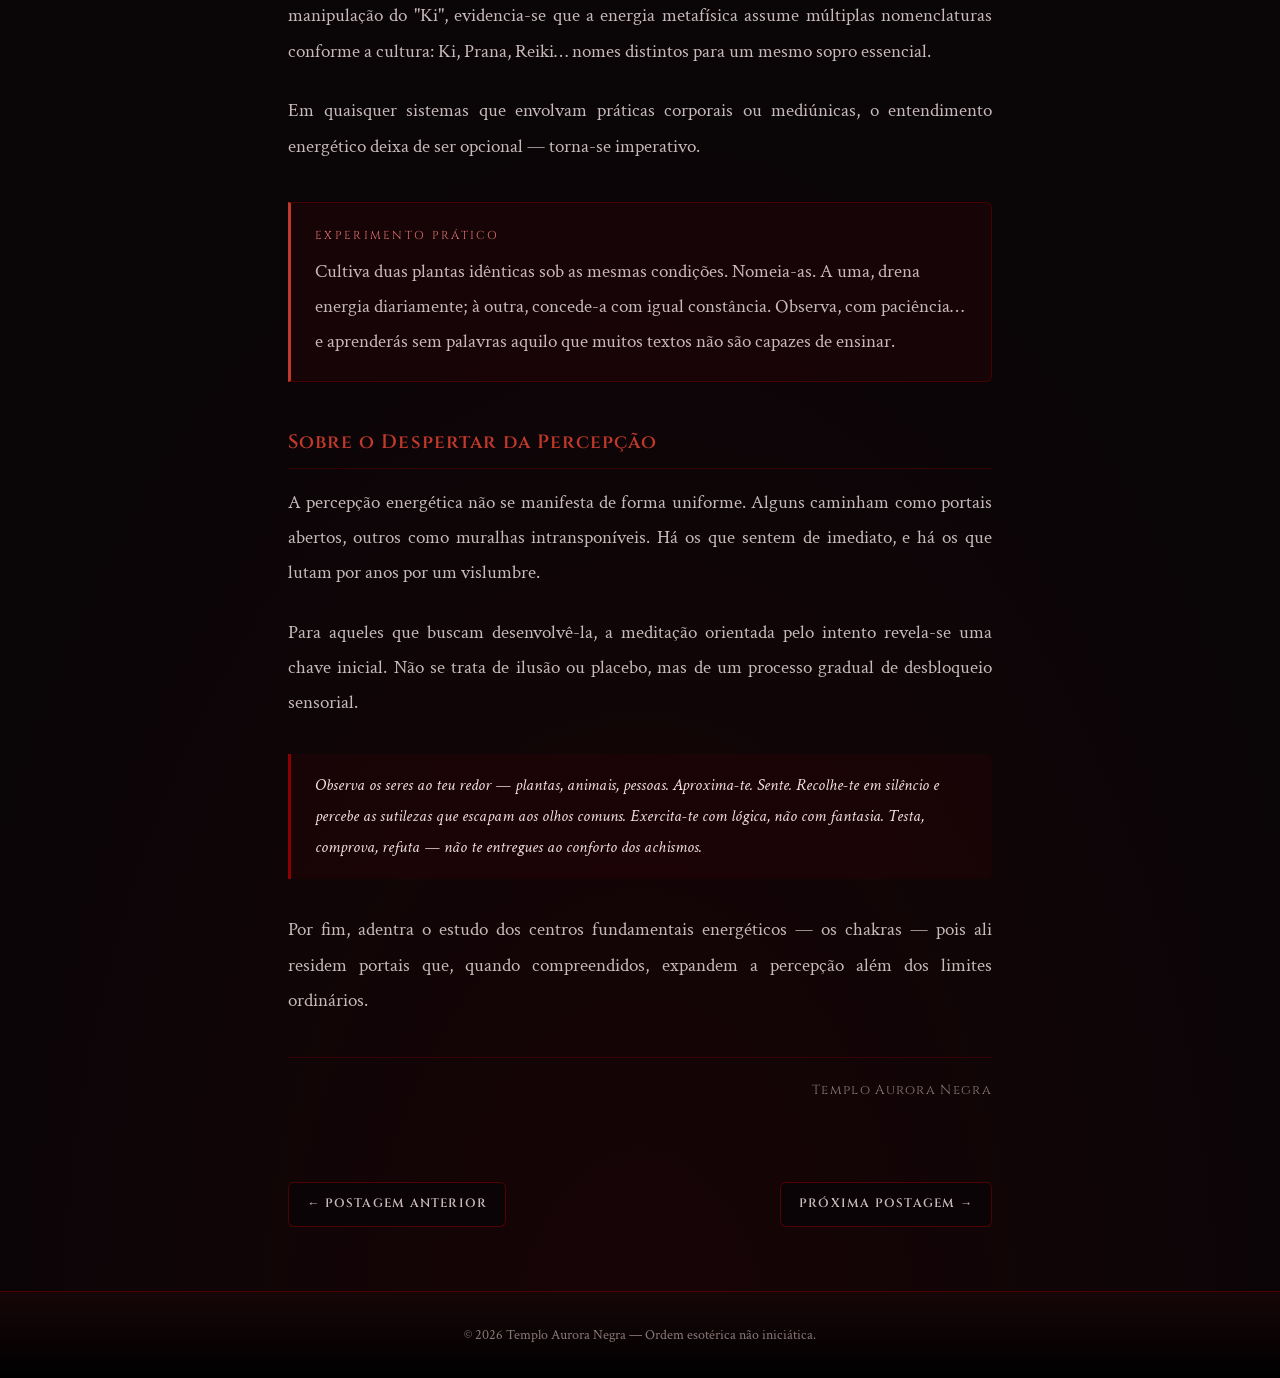
<file: manipulacao-energetica.html>
<!DOCTYPE html>
<html lang="pt-BR">
<head>
    <meta charset="UTF-8">
    <meta name="viewport" content="width=device-width, initial-scale=1.0">
    <title>Manipulação Energética · Templo Aurora Negra</title>
    <link rel="preconnect" href="https://fonts.googleapis.com">
    <link rel="preconnect" href="https://fonts.gstatic.com" crossorigin>
    <link href="https://fonts.googleapis.com/css2?family=Cinzel:wght@400;500;600;700&family=UnifrakturMaguntia&family=Crimson+Text:ital,wght@0,400;0,600;1,400;1,600&display=swap" rel="stylesheet">
    <style>
        :root {
            --ink:       #0a0507;
            --crimson:   #8b0000;
            --crimson-2: #6b0000;
            --ember:     #c0392b;
            --rose:      #e07070;
            --ash:       #c8baba;
            --dusk:      #8a7878;
            --veil:      rgba(10, 5, 7, 0.88);
            --seam:      rgba(139, 0, 0, 0.55);
            --r:         6px;
        }
        *, *::before, *::after { box-sizing: border-box; margin: 0; }
        html { scroll-behavior: smooth; }
        body {
            min-height: 100vh;
            font-family: 'Crimson Text', Georgia, serif;
            font-size: 19px; color: var(--ash); line-height: 1.85;
            background: var(--ink);
            background-image:
                radial-gradient(ellipse 60% 40% at 15% 0%, rgba(139,0,0,0.18) 0%, transparent 70%),
                radial-gradient(ellipse 80% 60% at 50% 100%, rgba(80,0,0,0.2) 0%, transparent 70%);
            overflow-x: hidden;
        }
        body::after {
            content: ''; position: fixed; inset: 0;
            background-image: url("data:image/svg+xml,%3Csvg xmlns='http://www.w3.org/2000/svg' width='300' height='300'%3E%3Cfilter id='n'%3E%3CfeTurbulence type='fractalNoise' baseFrequency='0.75' numOctaves='4' stitchTiles='stitch'/%3E%3C/filter%3E%3Crect width='300' height='300' filter='url(%23n)' opacity='0.04'/%3E%3C/svg%3E");
            pointer-events: none; opacity: 0.6; z-index: 0;
        }
        a { color: var(--rose); text-decoration: none; transition: color .2s; }
        a:hover { color: #fff; }
        .top-nav {
            position: sticky; top: 0; z-index: 30;
            display: flex; align-items: center; gap: 12px;
            padding: 12px 28px; background: rgba(8,3,4,0.97);
            border-bottom: 1px solid var(--seam); backdrop-filter: blur(18px);
        }
        .top-nav a {
            font-family: 'Cinzel', serif; font-size: 0.76rem; font-weight: 600;
            letter-spacing: 0.1em; text-transform: uppercase; color: var(--dusk);
            padding: 6px 12px; border-radius: var(--r); transition: color .2s, background .2s;
        }
        .top-nav a:hover { color: #fff; background: rgba(139,0,0,0.18); }
        .top-nav .sep { color: var(--crimson); font-size: 0.8rem; }
        .post-header {
            position: relative; z-index: 1;
            max-width: 800px; margin: 0 auto;
            padding: 64px 28px 40px; text-align: center;
        }
        .post-category {
            display: inline-block; font-family: 'Cinzel', serif;
            font-size: 0.72rem; letter-spacing: 0.22em; text-transform: uppercase;
            color: var(--rose); margin-bottom: 18px;
        }
        .post-header h1 {
            font-family: 'UnifrakturMaguntia', cursive;
            font-size: clamp(2.4rem, 6vw, 4.5rem);
            font-weight: 400; color: #fff; line-height: 1.05;
            text-shadow: 0 0 22px rgba(139,0,0,0.85), 0 0 55px rgba(139,0,0,0.4);
        }
        .post-meta {
            display: flex; align-items: center; justify-content: center;
            gap: 18px; margin-top: 22px;
            font-family: 'Cinzel', serif; font-size: 0.78rem;
            letter-spacing: 0.1em; color: var(--dusk);
        }
        .post-meta span { color: var(--crimson); }
        .header-rule {
            display: flex; align-items: center; gap: 14px;
            justify-content: center; margin: 28px auto 0; max-width: 400px;
        }
        .header-rule::before { content: ''; flex: 1; height: 1px; background: linear-gradient(to right, transparent, var(--seam)); }
        .header-rule::after  { content: ''; flex: 1; height: 1px; background: linear-gradient(to left, transparent, var(--seam)); }
        .header-rule em { color: var(--crimson); font-style: normal; font-size: 1.1rem; }
        .post-body {
            position: relative; z-index: 1;
            max-width: 760px; margin: 0 auto; padding: 0 28px 80px;
        }
        .post-body p { margin-bottom: 1.3em; text-align: justify; }
        .post-body h2 {
            font-family: 'Cinzel', serif; font-size: 1.2rem; font-weight: 600;
            color: var(--ember); letter-spacing: 0.06em;
            margin: 2.2em 0 0.8em; padding-bottom: 8px;
            border-bottom: 1px solid rgba(139,0,0,0.3);
        }
        blockquote {
            margin: 2em 0; padding: 16px 20px 16px 24px;
            color: #f0e0e0; background: rgba(139,0,0,0.08);
            border-left: 3px solid var(--crimson);
            border-radius: 0 var(--r) var(--r) 0;
            font-style: italic; font-size: 1.05rem;
        }
        .formula-box {
            display: block;
            margin: 1.5em auto;
            padding: 16px 24px;
            background: rgba(139,0,0,0.06);
            border: 1px solid rgba(139,0,0,0.35);
            border-radius: var(--r);
            text-align: center;
            font-family: 'Cinzel', serif;
            font-size: 1.3rem;
            color: var(--rose);
            letter-spacing: 0.1em;
        }
        .experiment-box {
            margin: 2em 0; padding: 22px 24px;
            background: rgba(139,0,0,0.09);
            border: 1px solid rgba(139,0,0,0.42);
            border-left: 3px solid var(--ember);
            border-radius: 0 var(--r) var(--r) 0;
        }
        .experiment-box p { margin: 0; text-align: left; }
        .experiment-box p + p { margin-top: 0.8em; }
        .experiment-label {
            font-family: 'Cinzel', serif; font-size: 0.72rem;
            letter-spacing: 0.2em; text-transform: uppercase;
            color: var(--rose); display: block; margin-bottom: 8px;
        }
        .post-signature {
            margin-top: 3em; padding-top: 1.5em;
            border-top: 1px solid rgba(139,0,0,0.3);
            text-align: right; font-family: 'Cinzel', serif;
            font-size: 0.82rem; letter-spacing: 0.1em; color: var(--dusk);
        }
        .post-nav {
            position: relative; z-index: 1;
            max-width: 760px; margin: 0 auto; padding: 0 28px 64px;
            display: flex; justify-content: space-between; gap: 16px; flex-wrap: wrap;
        }
        .post-nav a {
            display: inline-flex; align-items: center; gap: 8px;
            padding: 10px 18px; border: 1px solid var(--seam); border-radius: var(--r);
            font-family: 'Cinzel', serif; font-size: 0.76rem; font-weight: 600;
            letter-spacing: 0.1em; text-transform: uppercase; color: var(--ash);
            background: var(--veil); transition: color .2s, background .2s, border-color .2s;
        }
        .post-nav a:hover { color: #fff; background: rgba(139,0,0,0.22); border-color: var(--rose); }
        .site-footer {
            position: relative; z-index: 1; padding: 30px 20px; text-align: center;
            background: linear-gradient(to top, #000 0%, #160608 100%);
            border-top: 1px solid var(--seam); color: var(--dusk); font-size: 0.88rem;
        }
        @media (max-width: 640px) {
            .post-header, .post-body, .post-nav { padding-inline: 18px; }
        }
    </style>
</head>
<body>

    <nav class="top-nav" aria-label="Navegação">
        <a href="../index.html">← Templo</a>
        <span class="sep">✦</span>
        <a href="../index.html#postagens">Biblioteca</a>
    </nav>

    <article>
        <header class="post-header">
            <span class="post-category">Fundamentos · Energia &amp; Magia</span>
            <h1>Manipulação Energética</h1>
            <div class="post-meta">
                <span>Templo Aurora Negra</span>
                <span>·</span>
                <span>Estudo Fundamental</span>
            </div>
            <div class="header-rule" aria-hidden="true"><em>✦</em></div>
        </header>

        <div class="post-body">

            <p>Ao discorrermos sobre a energia, adentramos um domínio vasto, de natureza primordial, cuja compreensão se revela indispensável a todo buscador ou aspirante às sendas esotéricas. A Energia permeia todas as coisas que existem. Cada partícula, cada átomo, cada pulsar invisível que sustenta o cosmos. E tal assertiva, ainda que revestida de mistério, repousa igualmente sobre os pilares da ciência mais elementar.</p>

            <p>Falar de magia e de rituais é tarefa trivial aos lábios apressados. Muitos se embriagam na célebre concepção de Aleister Crowley, que define a magia como a arte de provocar mudanças conforme o intento. Contudo, poucos se curvam ao labor mais nobre: <em>compreender os mecanismos fundamentais que regem tais processos.</em></p>

            <p>Assim, muitos permanecem inertes, confinados a práticas pragmáticas e superficiais, sem jamais descer às profundezas do entendimento. Os instrumentos, símbolos e ornamentos ritualísticos não passam de extensões — ferramentas destinadas a auxiliar na manipulação das correntes energéticas que convergem para a manifestação do intento do magista.</p>

            <blockquote>Uma oferenda, um cântico, um ponto entoado — nada disso é arbitrário. Tudo vibra sob leis que exigem discernimento.</blockquote>

            <p>Desenvolver a percepção energética, portanto, não deve ser um impulso leviano, mas uma escolha analisada com rigor. Pois, como em todas as sendas, há benefícios… e há ônus.</p>

            <p>Se desejas uma experiência inicial e real, simples e irrefutável — esfrega as palmas de tuas mãos com vigor. Sentirás o calor emergir: eis a energia mecânica da fricção transmutando-se em energia térmica, fruto da agitação molecular.</p>

            <div class="formula-box">W = F · d · cos(θ)</div>

            <blockquote>Até mesmo na mais fria equação, há poesia para aquele que sabe observar.</blockquote>

            <h2>A Metafísica</h2>

            <p>Em tratados anteriores, como os registros do colega Darkan acerca das artes orientais e da manipulação do "Ki", evidencia-se que a energia metafísica assume múltiplas nomenclaturas conforme a cultura: Ki, Prana, Reiki… nomes distintos para um mesmo sopro essencial.</p>

            <p>Em quaisquer sistemas que envolvam práticas corporais ou mediúnicas, o entendimento energético deixa de ser opcional — torna-se imperativo.</p>

            <div class="experiment-box">
                <span class="experiment-label">Experimento Prático</span>
                <p>Cultiva duas plantas idênticas sob as mesmas condições. Nomeia-as. A uma, drena energia diariamente; à outra, concede-a com igual constância. Observa, com paciência… e aprenderás sem palavras aquilo que muitos textos não são capazes de ensinar.</p>
            </div>

            <h2>Sobre o Despertar da Percepção</h2>

            <p>A percepção energética não se manifesta de forma uniforme. Alguns caminham como portais abertos, outros como muralhas intransponíveis. Há os que sentem de imediato, e há os que lutam por anos por um vislumbre.</p>

            <p>Para aqueles que buscam desenvolvê-la, a meditação orientada pelo intento revela-se uma chave inicial. Não se trata de ilusão ou placebo, mas de um processo gradual de desbloqueio sensorial.</p>

            <blockquote>Observa os seres ao teu redor — plantas, animais, pessoas. Aproxima-te. Sente. Recolhe-te em silêncio e percebe as sutilezas que escapam aos olhos comuns. Exercita-te com lógica, não com fantasia. Testa, comprova, refuta — não te entregues ao conforto dos achismos.</blockquote>

            <p>Por fim, adentra o estudo dos centros fundamentais energéticos — os chakras — pois ali residem portais que, quando compreendidos, expandem a percepção além dos limites ordinários.</p>

            <div class="post-signature">Templo Aurora Negra</div>

        </div>
    </article>

    <nav class="post-nav" aria-label="Navegar entre postagens">
        <a href="defesa-energetica.html">← Postagem Anterior</a>
        <a href="vampirismo-asetiano.html">Próxima Postagem →</a>
    </nav>

    <footer class="site-footer">
        <p>&copy; 2026 Templo Aurora Negra &mdash; Ordem esotérica não iniciática.</p>
    </footer>

</body>
</html>
</file>
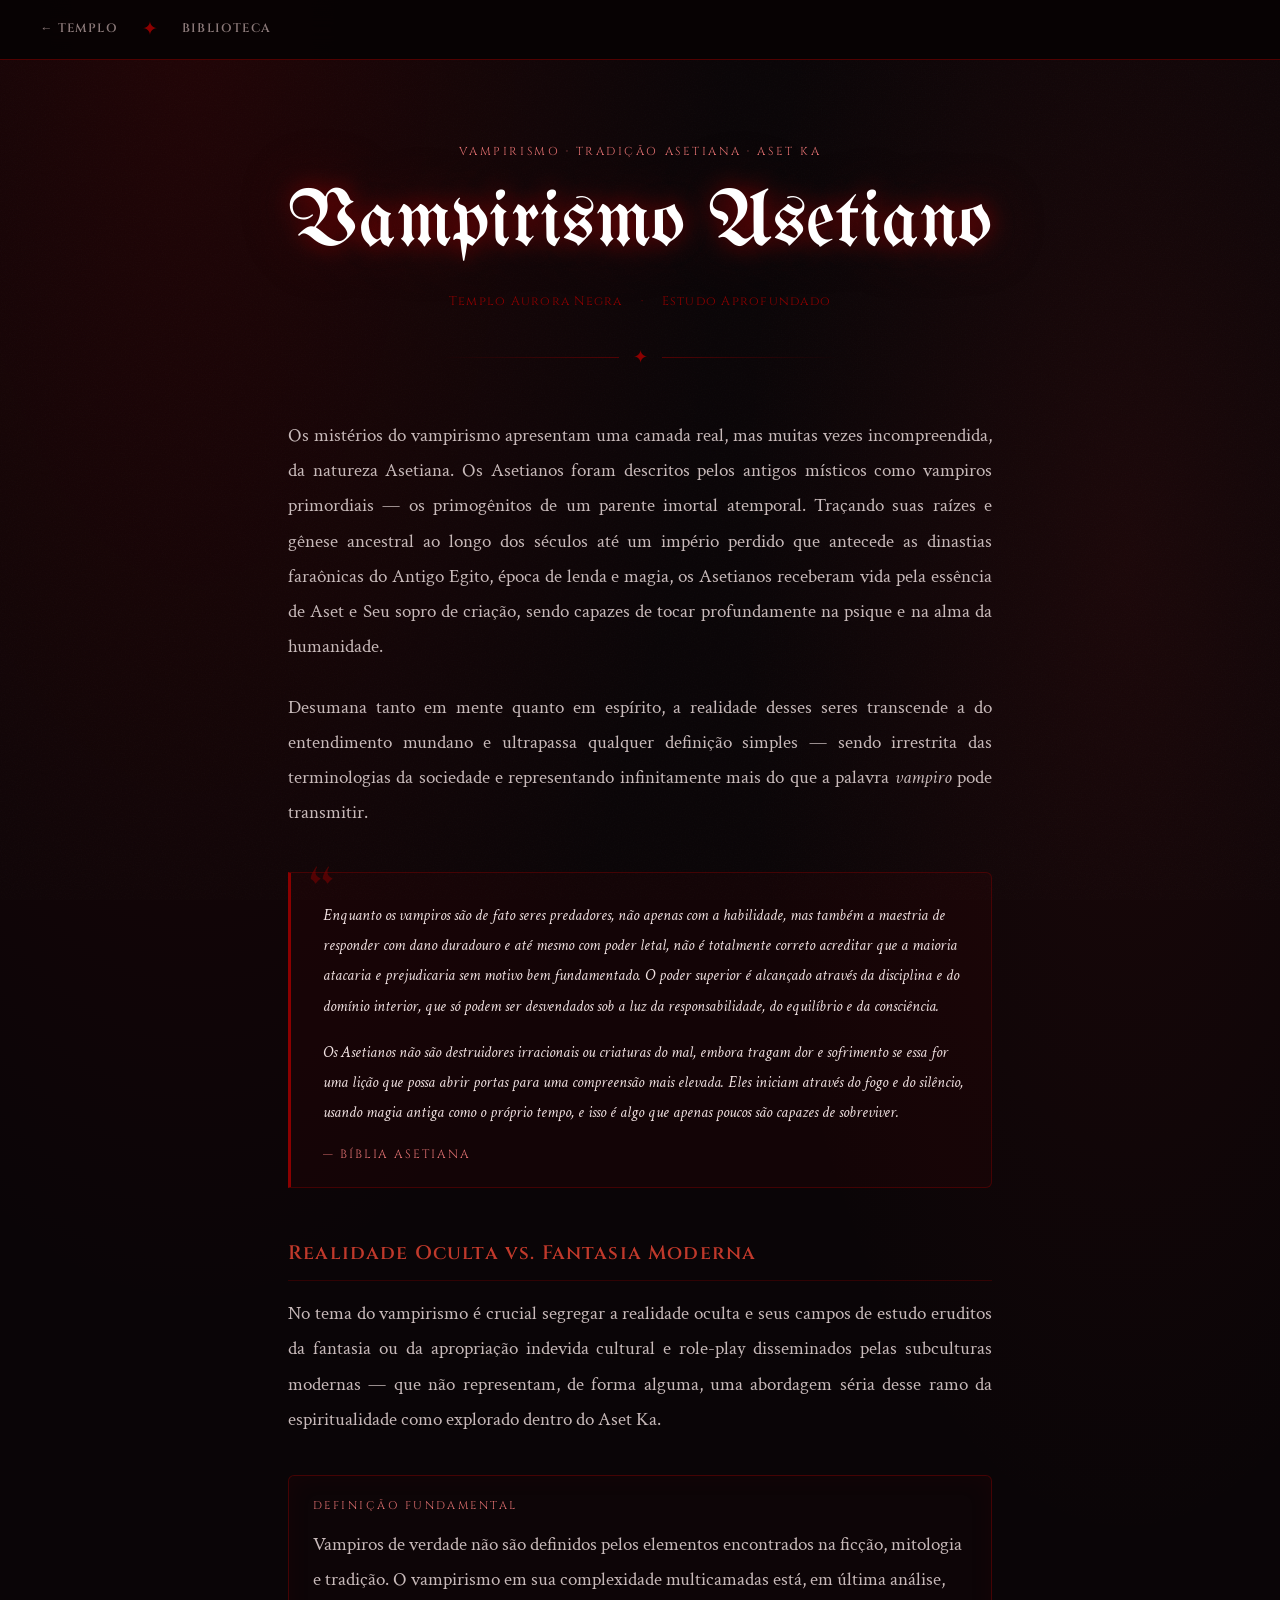
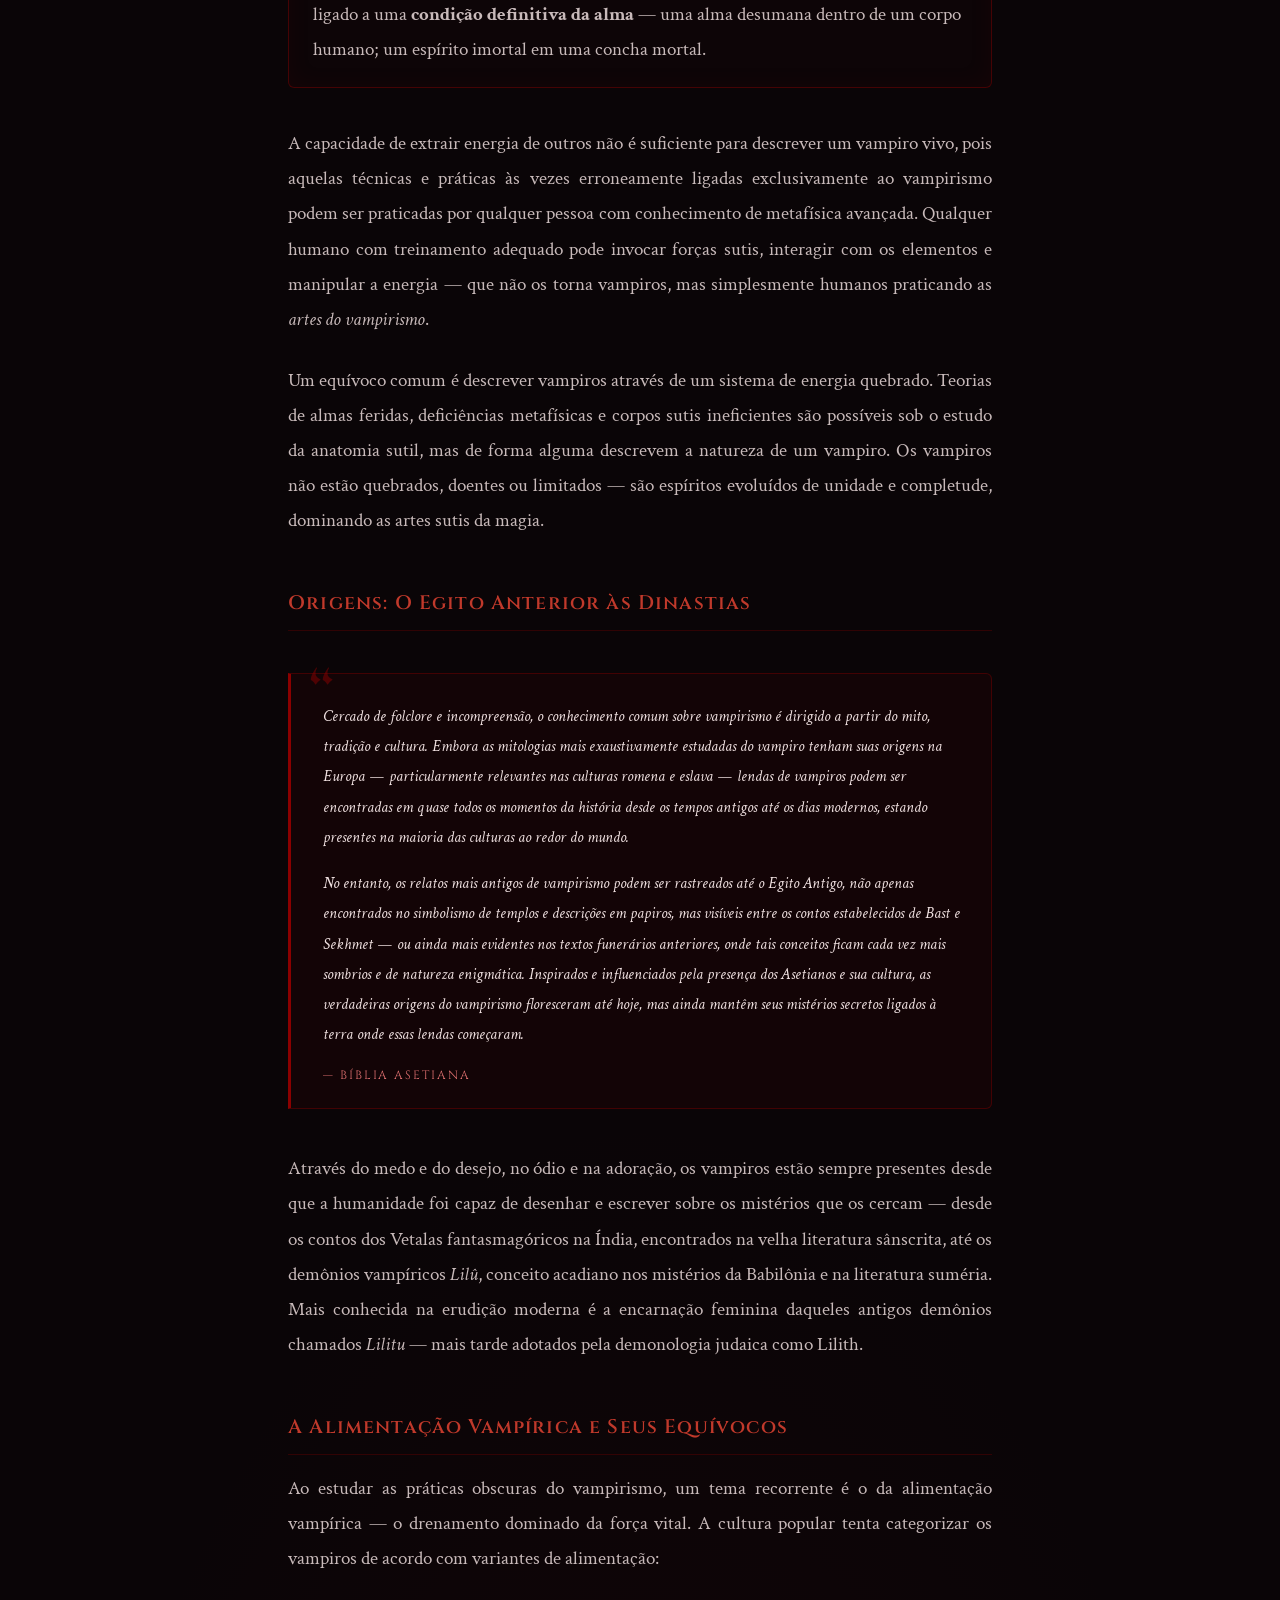
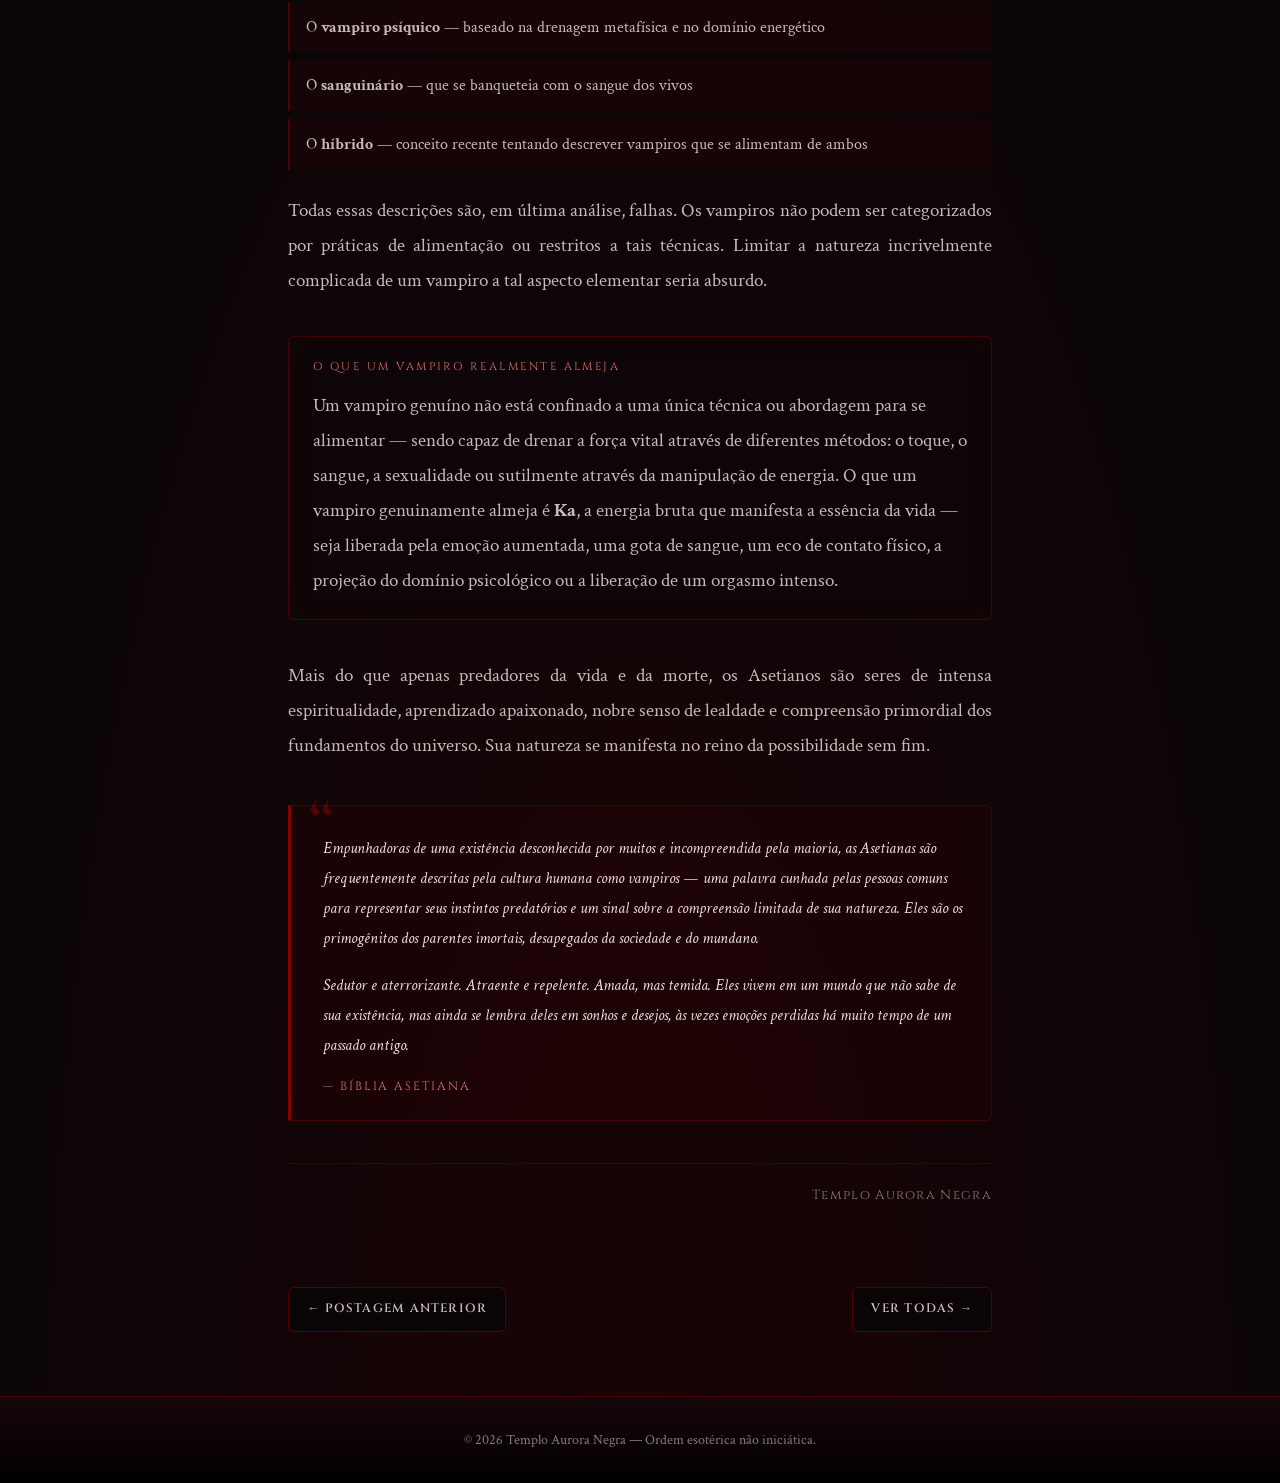
<file: vampirismo-asetiano.html>
<!DOCTYPE html>
<html lang="pt-BR">
<head>
    <meta charset="UTF-8">
    <meta name="viewport" content="width=device-width, initial-scale=1.0">
    <title>Vampirismo Asetiano · Templo Aurora Negra</title>
    <link rel="preconnect" href="https://fonts.googleapis.com">
    <link rel="preconnect" href="https://fonts.gstatic.com" crossorigin>
    <link href="https://fonts.googleapis.com/css2?family=Cinzel:wght@400;500;600;700&family=UnifrakturMaguntia&family=Crimson+Text:ital,wght@0,400;0,600;1,400;1,600&display=swap" rel="stylesheet">
    <style>
        :root {
            --ink:       #0a0507;
            --crimson:   #8b0000;
            --crimson-2: #6b0000;
            --ember:     #c0392b;
            --rose:      #e07070;
            --ash:       #c8baba;
            --dusk:      #8a7878;
            --veil:      rgba(10, 5, 7, 0.88);
            --veil-deep: rgba(14, 6, 8, 0.96);
            --seam:      rgba(139, 0, 0, 0.55);
            --r:         6px;
        }
        *, *::before, *::after { box-sizing: border-box; margin: 0; }
        html { scroll-behavior: smooth; }
        body {
            min-height: 100vh;
            font-family: 'Crimson Text', Georgia, serif;
            font-size: 19px;
            color: var(--ash);
            line-height: 1.85;
            background: var(--ink);
            background-image:
                radial-gradient(ellipse 60% 40% at 15% 0%, rgba(139,0,0,0.18) 0%, transparent 70%),
                radial-gradient(ellipse 50% 35% at 88% 12%, rgba(180,30,30,0.1) 0%, transparent 60%),
                radial-gradient(ellipse 80% 60% at 50% 100%, rgba(80,0,0,0.22) 0%, transparent 70%);
            overflow-x: hidden;
        }
        body::after {
            content: '';
            position: fixed;
            inset: 0;
            background-image: url("data:image/svg+xml,%3Csvg xmlns='http://www.w3.org/2000/svg' width='300' height='300'%3E%3Cfilter id='n'%3E%3CfeTurbulence type='fractalNoise' baseFrequency='0.75' numOctaves='4' stitchTiles='stitch'/%3E%3C/filter%3E%3Crect width='300' height='300' filter='url(%23n)' opacity='0.04'/%3E%3C/svg%3E");
            pointer-events: none;
            opacity: 0.6;
            z-index: 0;
        }
        a { color: var(--rose); text-decoration: none; transition: color .2s; }
        a:hover { color: #fff; }

        /* ── NAV ── */
        .top-nav {
            position: sticky; top: 0; z-index: 30;
            display: flex; align-items: center; gap: 12px;
            padding: 12px 28px;
            background: rgba(8,3,4,0.97);
            border-bottom: 1px solid var(--seam);
            backdrop-filter: blur(18px);
        }
        .top-nav a {
            font-family: 'Cinzel', serif; font-size: 0.76rem; font-weight: 600;
            letter-spacing: 0.1em; text-transform: uppercase; color: var(--dusk);
            padding: 6px 12px; border-radius: var(--r);
            transition: color .2s, background .2s;
        }
        .top-nav a:hover { color: #fff; background: rgba(139,0,0,0.18); }
        .top-nav .sep { color: var(--crimson); }

        /* ── HEADER ── */
        .post-header {
            position: relative; z-index: 1;
            max-width: 800px; margin: 0 auto;
            padding: 72px 28px 44px;
            text-align: center;
        }
        .post-category {
            display: inline-block;
            font-family: 'Cinzel', serif;
            font-size: 0.72rem; letter-spacing: 0.22em; text-transform: uppercase;
            color: var(--rose); margin-bottom: 20px;
        }
        .post-header h1 {
            font-family: 'UnifrakturMaguntia', cursive;
            font-size: clamp(2.6rem, 7vw, 5rem);
            font-weight: 400; color: #fff; line-height: 1.05;
            text-shadow: 0 0 22px rgba(139,0,0,0.9), 0 0 60px rgba(139,0,0,0.45);
        }
        .post-meta {
            display: flex; align-items: center; justify-content: center;
            gap: 18px; margin-top: 24px;
            font-family: 'Cinzel', serif; font-size: 0.78rem;
            letter-spacing: 0.1em; color: var(--dusk);
        }
        .post-meta span { color: var(--crimson); }
        .header-rule {
            display: flex; align-items: center; gap: 14px;
            justify-content: center; margin: 28px auto 0; max-width: 400px;
        }
        .header-rule::before {
            content: ''; flex: 1; height: 1px;
            background: linear-gradient(to right, transparent, var(--seam));
        }
        .header-rule::after {
            content: ''; flex: 1; height: 1px;
            background: linear-gradient(to left, transparent, var(--seam));
        }
        .header-rule em { color: var(--crimson); font-style: normal; font-size: 1.1rem; }

        /* ── BODY ── */
        .post-body {
            position: relative; z-index: 1;
            max-width: 760px; margin: 0 auto;
            padding: 0 28px 80px;
        }
        .post-body p { margin-bottom: 1.35em; text-align: justify; }

        .post-body h2 {
            font-family: 'Cinzel', serif;
            font-size: 1.22rem; font-weight: 600;
            color: var(--ember); letter-spacing: 0.06em;
            margin: 2.4em 0 0.8em;
            padding-bottom: 9px;
            border-bottom: 1px solid rgba(139,0,0,0.3);
        }

        /* citação da Bíblia Asetiana — visual mais solene */
        .aset-quote {
            position: relative;
            margin: 2.2em 0;
            padding: 28px 28px 22px 32px;
            background: rgba(139,0,0,0.07);
            border: 1px solid rgba(139,0,0,0.4);
            border-left: 3px solid var(--crimson);
            border-radius: 0 var(--r) var(--r) 0;
        }
        .aset-quote::before {
            content: '\201C';
            position: absolute;
            top: -10px; left: 18px;
            font-family: 'UnifrakturMaguntia', cursive;
            font-size: 4rem;
            color: var(--crimson);
            line-height: 1;
            opacity: 0.5;
        }
        .aset-quote p {
            margin: 0;
            font-style: italic;
            color: #f0e0e0;
            text-align: left;
            font-size: 1.02rem;
        }
        .aset-quote p + p { margin-top: 1em; }
        .aset-quote cite {
            display: block;
            margin-top: 14px;
            font-family: 'Cinzel', serif;
            font-size: 0.75rem;
            letter-spacing: 0.16em;
            text-transform: uppercase;
            color: var(--rose);
            font-style: normal;
        }

        /* bloco de conceito destacado */
        .concept-box {
            margin: 2em 0;
            padding: 20px 24px;
            background: var(--veil-deep);
            border: 1px solid rgba(139,0,0,0.45);
            border-radius: var(--r);
            box-shadow: inset 0 0 24px rgba(139,0,0,0.07);
        }
        .concept-box .label {
            display: block;
            font-family: 'Cinzel', serif;
            font-size: 0.7rem; letter-spacing: 0.22em; text-transform: uppercase;
            color: var(--rose); margin-bottom: 10px;
        }
        .concept-box p { margin: 0; text-align: left; }
        .concept-box p + p { margin-top: 0.8em; }

        /* lista de mitos */
        .myth-list {
            list-style: none; padding: 0; margin: 1.2em 0;
            display: grid; gap: 8px;
        }
        .myth-list li {
            padding: 11px 16px;
            background: rgba(139,0,0,0.07);
            border-left: 2px solid rgba(139,0,0,0.45);
            border-radius: 0 4px 4px 0;
            font-size: 0.97rem;
        }

        .post-signature {
            margin-top: 3.2em; padding-top: 1.5em;
            border-top: 1px solid rgba(139,0,0,0.3);
            text-align: right;
            font-family: 'Cinzel', serif;
            font-size: 0.82rem; letter-spacing: 0.1em; color: var(--dusk);
        }

        /* ── POST NAV ── */
        .post-nav {
            position: relative; z-index: 1;
            max-width: 760px; margin: 0 auto;
            padding: 0 28px 64px;
            display: flex; justify-content: space-between;
            gap: 16px; flex-wrap: wrap;
        }
        .post-nav a {
            display: inline-flex; align-items: center; gap: 8px;
            padding: 10px 18px; border: 1px solid var(--seam);
            border-radius: var(--r);
            font-family: 'Cinzel', serif; font-size: 0.76rem;
            font-weight: 600; letter-spacing: 0.1em; text-transform: uppercase;
            color: var(--ash); background: var(--veil);
            transition: color .2s, background .2s, border-color .2s;
        }
        .post-nav a:hover { color: #fff; background: rgba(139,0,0,0.22); border-color: var(--rose); }

        /* ── FOOTER ── */
        .site-footer {
            position: relative; z-index: 1;
            padding: 30px 20px; text-align: center;
            background: linear-gradient(to top, #000 0%, #160608 100%);
            border-top: 1px solid var(--seam);
            color: var(--dusk); font-size: 0.88rem;
        }

        @media (max-width: 640px) {
            .post-header, .post-body, .post-nav { padding-inline: 18px; }
            .aset-quote { padding: 22px 18px 18px 22px; }
        }
    </style>
</head>
<body>

    <nav class="top-nav" aria-label="Navegação">
        <a href="../index.html">← Templo</a>
        <span class="sep">✦</span>
        <a href="../index.html#postagens">Biblioteca</a>
    </nav>

    <article>
        <header class="post-header">
            <span class="post-category">Vampirismo · Tradição Asetiana · Aset Ka</span>
            <h1>Vampirismo Asetiano</h1>
            <div class="post-meta">
                <span>Templo Aurora Negra</span>
                <span>·</span>
                <span>Estudo Aprofundado</span>
            </div>
            <div class="header-rule" aria-hidden="true"><em>✦</em></div>
        </header>

        <div class="post-body">

            <p>Os mistérios do vampirismo apresentam uma camada real, mas muitas vezes incompreendida, da natureza Asetiana. Os Asetianos foram descritos pelos antigos místicos como vampiros primordiais — os primogênitos de um parente imortal atemporal. Traçando suas raízes e gênese ancestral ao longo dos séculos até um império perdido que antecede as dinastias faraônicas do Antigo Egito, época de lenda e magia, os Asetianos receberam vida pela essência de Aset e Seu sopro de criação, sendo capazes de tocar profundamente na psique e na alma da humanidade.</p>

            <p>Desumana tanto em mente quanto em espírito, a realidade desses seres transcende a do entendimento mundano e ultrapassa qualquer definição simples — sendo irrestrita das terminologias da sociedade e representando infinitamente mais do que a palavra <em>vampiro</em> pode transmitir.</p>

            <div class="aset-quote">
                <p>Enquanto os vampiros são de fato seres predadores, não apenas com a habilidade, mas também a maestria de responder com dano duradouro e até mesmo com poder letal, não é totalmente correto acreditar que a maioria atacaria e prejudicaria sem motivo bem fundamentado. O poder superior é alcançado através da disciplina e do domínio interior, que só podem ser desvendados sob a luz da responsabilidade, do equilíbrio e da consciência.</p>
                <p>Os Asetianos não são destruidores irracionais ou criaturas do mal, embora tragam dor e sofrimento se essa for uma lição que possa abrir portas para uma compreensão mais elevada. Eles iniciam através do fogo e do silêncio, usando magia antiga como o próprio tempo, e isso é algo que apenas poucos são capazes de sobreviver.</p>
                <cite>— Bíblia Asetiana</cite>
            </div>

            <h2>Realidade Oculta vs. Fantasia Moderna</h2>

            <p>No tema do vampirismo é crucial segregar a realidade oculta e seus campos de estudo eruditos da fantasia ou da apropriação indevida cultural e role-play disseminados pelas subculturas modernas — que não representam, de forma alguma, uma abordagem séria desse ramo da espiritualidade como explorado dentro do Aset Ka.</p>

            <div class="concept-box">
                <span class="label">Definição Fundamental</span>
                <p>Vampiros de verdade não são definidos pelos elementos encontrados na ficção, mitologia e tradição. O vampirismo em sua complexidade multicamadas está, em última análise, ligado a uma <strong>condição definitiva da alma</strong> — uma alma desumana dentro de um corpo humano; um espírito imortal em uma concha mortal.</p>
            </div>

            <p>A capacidade de extrair energia de outros não é suficiente para descrever um vampiro vivo, pois aquelas técnicas e práticas às vezes erroneamente ligadas exclusivamente ao vampirismo podem ser praticadas por qualquer pessoa com conhecimento de metafísica avançada. Qualquer humano com treinamento adequado pode invocar forças sutis, interagir com os elementos e manipular a energia — que não os torna vampiros, mas simplesmente humanos praticando as <em>artes do vampirismo</em>.</p>

            <p>Um equívoco comum é descrever vampiros através de um sistema de energia quebrado. Teorias de almas feridas, deficiências metafísicas e corpos sutis ineficientes são possíveis sob o estudo da anatomia sutil, mas de forma alguma descrevem a natureza de um vampiro. Os vampiros não estão quebrados, doentes ou limitados — são espíritos evoluídos de unidade e completude, dominando as artes sutis da magia.</p>

            <h2>Origens: O Egito Anterior às Dinastias</h2>

            <div class="aset-quote">
                <p>Cercado de folclore e incompreensão, o conhecimento comum sobre vampirismo é dirigido a partir do mito, tradição e cultura. Embora as mitologias mais exaustivamente estudadas do vampiro tenham suas origens na Europa — particularmente relevantes nas culturas romena e eslava — lendas de vampiros podem ser encontradas em quase todos os momentos da história desde os tempos antigos até os dias modernos, estando presentes na maioria das culturas ao redor do mundo.</p>
                <p>No entanto, os relatos mais antigos de vampirismo podem ser rastreados até o Egito Antigo, não apenas encontrados no simbolismo de templos e descrições em papiros, mas visíveis entre os contos estabelecidos de Bast e Sekhmet — ou ainda mais evidentes nos textos funerários anteriores, onde tais conceitos ficam cada vez mais sombrios e de natureza enigmática. Inspirados e influenciados pela presença dos Asetianos e sua cultura, as verdadeiras origens do vampirismo floresceram até hoje, mas ainda mantêm seus mistérios secretos ligados à terra onde essas lendas começaram.</p>
                <cite>— Bíblia Asetiana</cite>
            </div>

            <p>Através do medo e do desejo, no ódio e na adoração, os vampiros estão sempre presentes desde que a humanidade foi capaz de desenhar e escrever sobre os mistérios que os cercam — desde os contos dos Vetalas fantasmagóricos na Índia, encontrados na velha literatura sânscrita, até os demônios vampíricos <em>Lilû</em>, conceito acadiano nos mistérios da Babilônia e na literatura suméria. Mais conhecida na erudição moderna é a encarnação feminina daqueles antigos demônios chamados <em>Lilitu</em> — mais tarde adotados pela demonologia judaica como Lilith.</p>

            <h2>A Alimentação Vampírica e Seus Equívocos</h2>

            <p>Ao estudar as práticas obscuras do vampirismo, um tema recorrente é o da alimentação vampírica — o drenamento dominado da força vital. A cultura popular tenta categorizar os vampiros de acordo com variantes de alimentação:</p>

            <ul class="myth-list">
                <li>O <strong>vampiro psíquico</strong> — baseado na drenagem metafísica e no domínio energético</li>
                <li>O <strong>sanguinário</strong> — que se banqueteia com o sangue dos vivos</li>
                <li>O <strong>híbrido</strong> — conceito recente tentando descrever vampiros que se alimentam de ambos</li>
            </ul>

            <p>Todas essas descrições são, em última análise, falhas. Os vampiros não podem ser categorizados por práticas de alimentação ou restritos a tais técnicas. Limitar a natureza incrivelmente complicada de um vampiro a tal aspecto elementar seria absurdo.</p>

            <div class="concept-box">
                <span class="label">O que um vampiro realmente almeja</span>
                <p>Um vampiro genuíno não está confinado a uma única técnica ou abordagem para se alimentar — sendo capaz de drenar a força vital através de diferentes métodos: o toque, o sangue, a sexualidade ou sutilmente através da manipulação de energia. O que um vampiro genuinamente almeja é <strong>Ka</strong>, a energia bruta que manifesta a essência da vida — seja liberada pela emoção aumentada, uma gota de sangue, um eco de contato físico, a projeção do domínio psicológico ou a liberação de um orgasmo intenso.</p>
            </div>

            <p>Mais do que apenas predadores da vida e da morte, os Asetianos são seres de intensa espiritualidade, aprendizado apaixonado, nobre senso de lealdade e compreensão primordial dos fundamentos do universo. Sua natureza se manifesta no reino da possibilidade sem fim.</p>

            <div class="aset-quote">
                <p>Empunhadoras de uma existência desconhecida por muitos e incompreendida pela maioria, as Asetianas são frequentemente descritas pela cultura humana como vampiros — uma palavra cunhada pelas pessoas comuns para representar seus instintos predatórios e um sinal sobre a compreensão limitada de sua natureza. Eles são os primogênitos dos parentes imortais, desapegados da sociedade e do mundano.</p>
                <p>Sedutor e aterrorizante. Atraente e repelente. Amada, mas temida. Eles vivem em um mundo que não sabe de sua existência, mas ainda se lembra deles em sonhos e desejos, às vezes emoções perdidas há muito tempo de um passado antigo.</p>
                <cite>— Bíblia Asetiana</cite>
            </div>

            <div class="post-signature">Templo Aurora Negra</div>

        </div>
    </article>

    <nav class="post-nav" aria-label="Navegar entre postagens">
        <a href="manipulacao-energetica.html">← Postagem Anterior</a>
        <a href="../index.html#postagens">Ver todas →</a>
    </nav>

    <footer class="site-footer">
        <p>&copy; 2026 Templo Aurora Negra &mdash; Ordem esotérica não iniciática.</p>
    </footer>

</body>
</html>
</file>
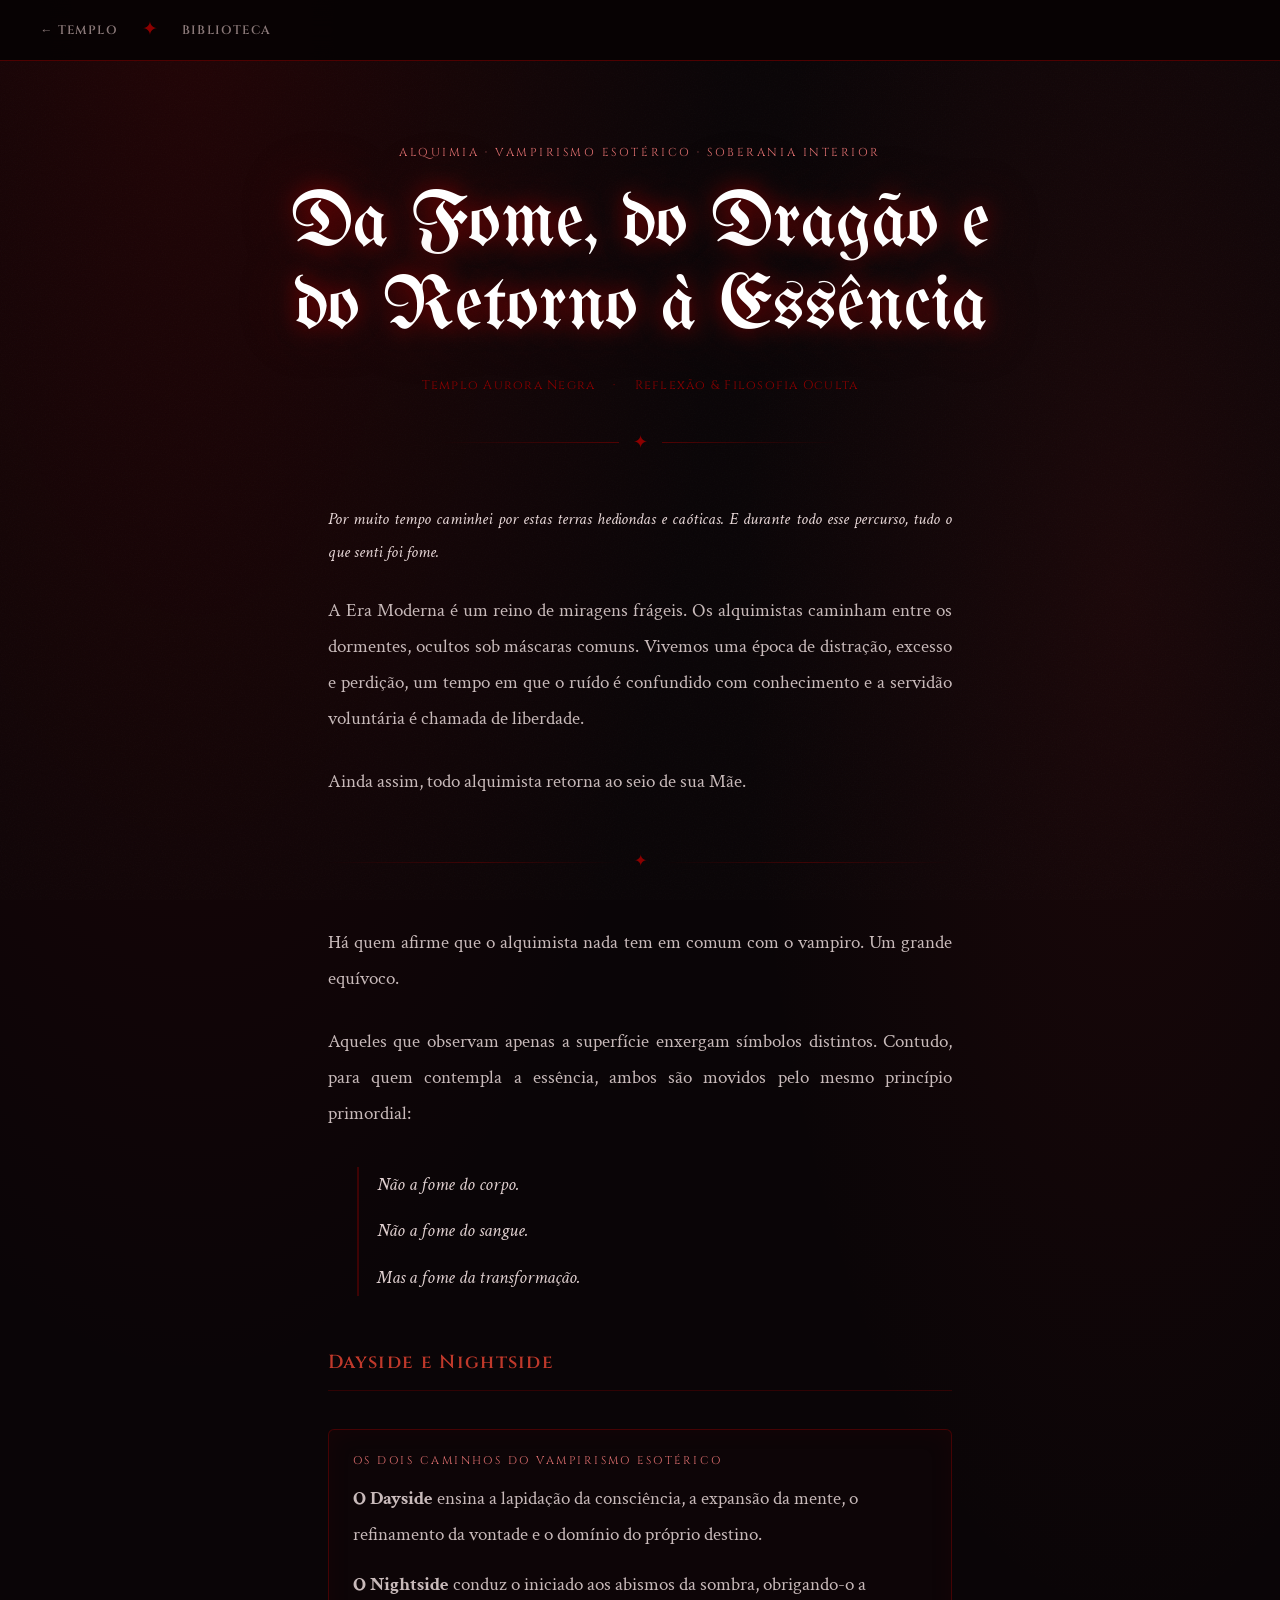
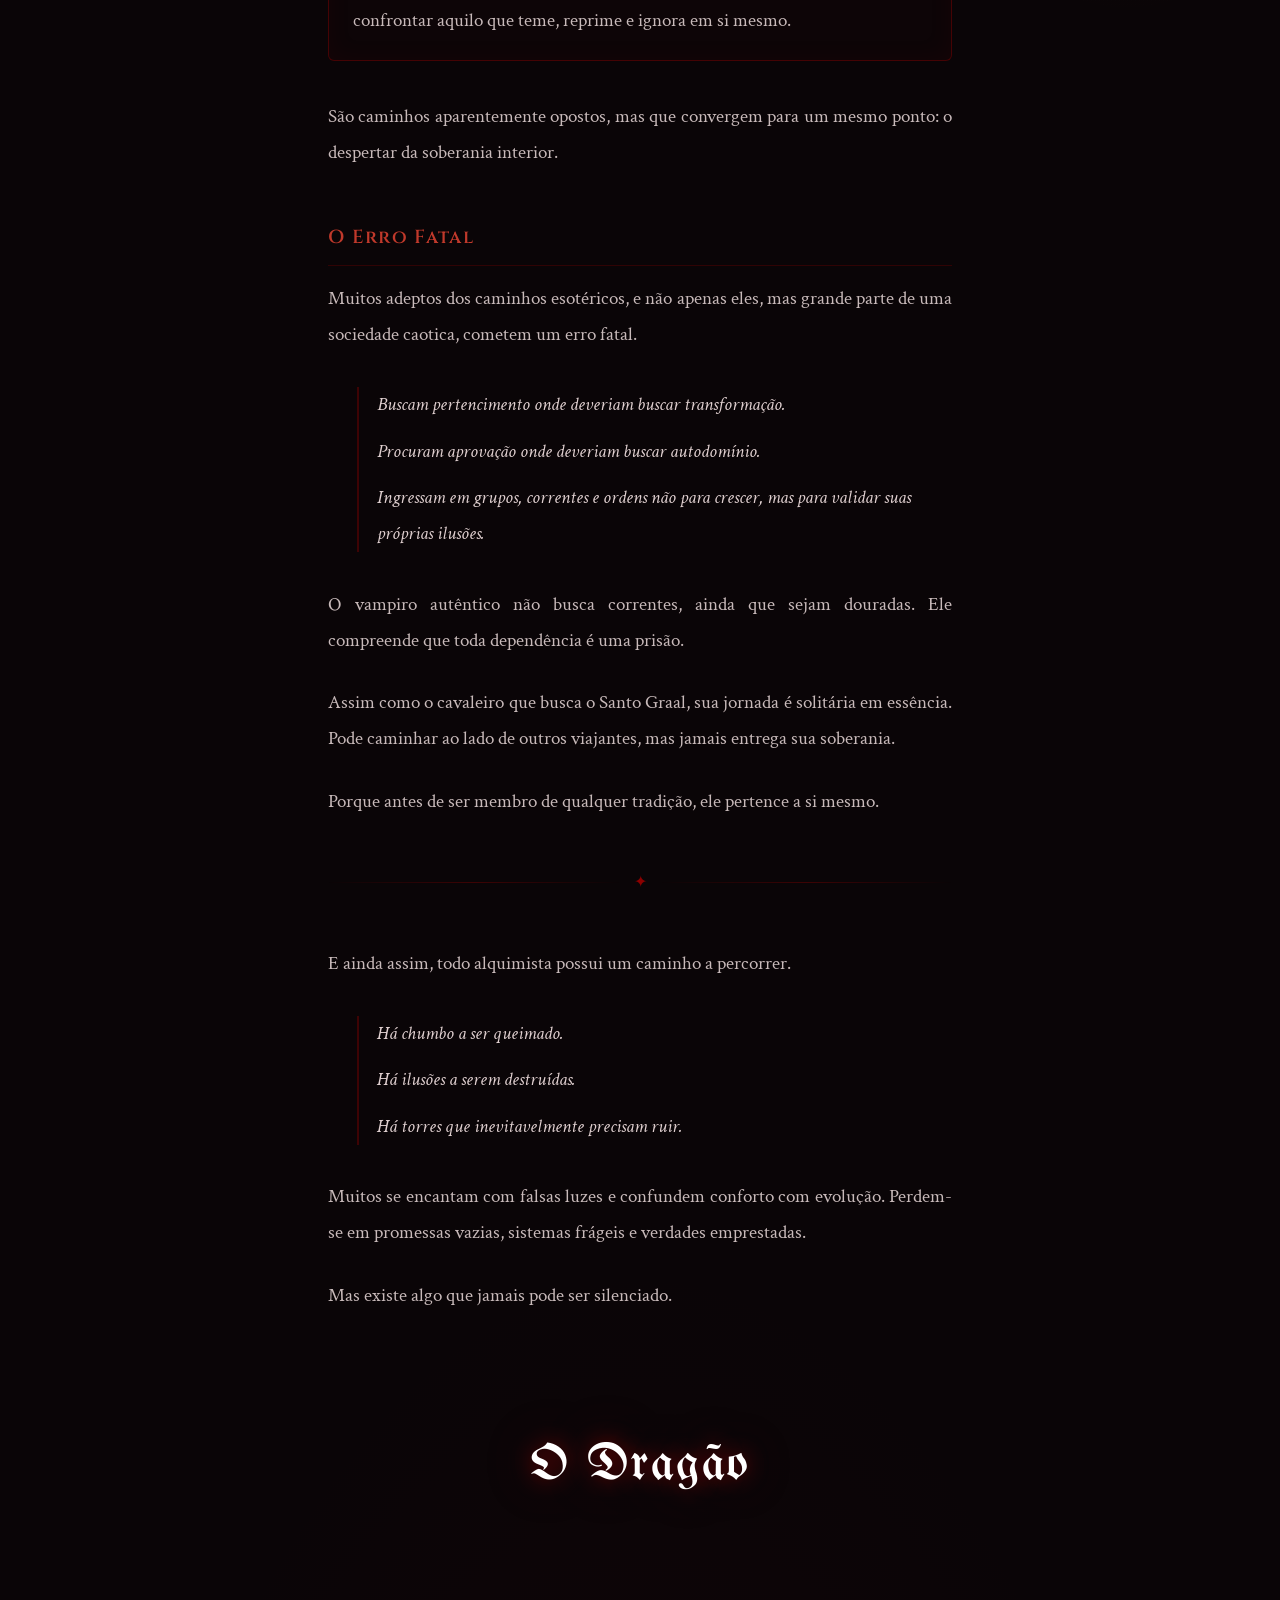
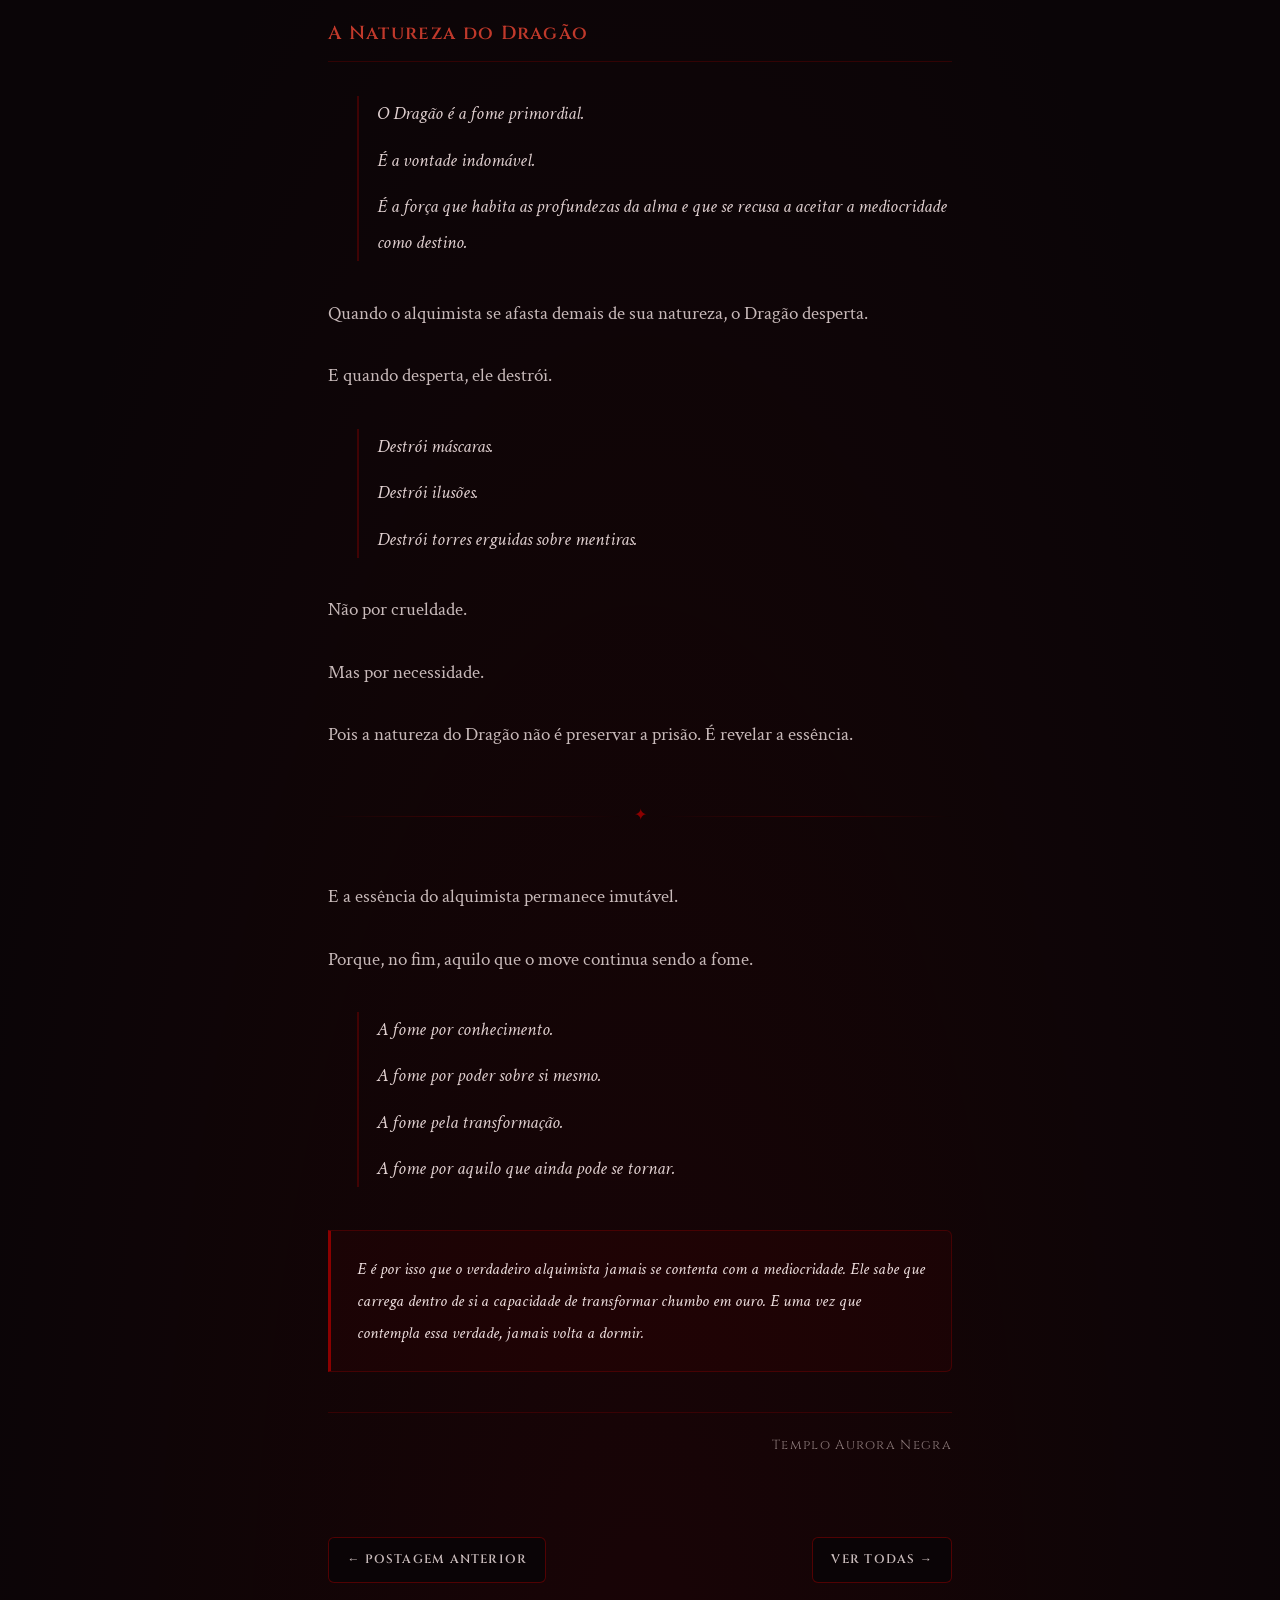
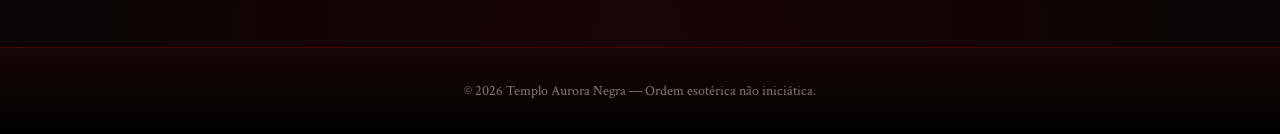
<file: postagens/dragao-alquimista.html>
<!DOCTYPE html>
<html lang="pt-BR">
<head>
    <meta charset="UTF-8">
    <meta name="viewport" content="width=device-width, initial-scale=1.0">
    <title>Da Fome, do Dragão e do Retorno à Essência · Templo Aurora Negra</title>
    <link rel="preconnect" href="https://fonts.googleapis.com">
    <link rel="preconnect" href="https://fonts.gstatic.com" crossorigin>
    <link href="https://fonts.googleapis.com/css2?family=Cinzel:wght@400;500;600;700&family=UnifrakturMaguntia&family=Crimson+Text:ital,wght@0,400;0,600;1,400;1,600&display=swap" rel="stylesheet">
    <style>
        :root {
            --ink:       #0a0507;
            --crimson:   #8b0000;
            --crimson-2: #6b0000;
            --ember:     #c0392b;
            --rose:      #e07070;
            --ash:       #c8baba;
            --dusk:      #8a7878;
            --veil:      rgba(10, 5, 7, 0.88);
            --veil-deep: rgba(14, 6, 8, 0.96);
            --seam:      rgba(139, 0, 0, 0.55);
            --r:         6px;
        }
        *, *::before, *::after { box-sizing: border-box; margin: 0; }
        html { scroll-behavior: smooth; }
        body {
            min-height: 100vh;
            font-family: 'Crimson Text', Georgia, serif;
            font-size: 19px;
            color: var(--ash);
            line-height: 1.9;
            background: var(--ink);
            background-image:
                radial-gradient(ellipse 60% 40% at 15% 0%, rgba(139,0,0,0.18) 0%, transparent 70%),
                radial-gradient(ellipse 50% 35% at 88% 12%, rgba(180,30,30,0.1) 0%, transparent 60%),
                radial-gradient(ellipse 80% 60% at 50% 100%, rgba(80,0,0,0.22) 0%, transparent 70%);
            overflow-x: hidden;
        }
        body::after {
            content: '';
            position: fixed; inset: 0;
            background-image: url("data:image/svg+xml,%3Csvg xmlns='http://www.w3.org/2000/svg' width='300' height='300'%3E%3Cfilter id='n'%3E%3CfeTurbulence type='fractalNoise' baseFrequency='0.75' numOctaves='4' stitchTiles='stitch'/%3E%3C/filter%3E%3Crect width='300' height='300' filter='url(%23n)' opacity='0.04'/%3E%3C/svg%3E");
            pointer-events: none; opacity: 0.6; z-index: 0;
        }
        a { color: var(--rose); text-decoration: none; transition: color .2s; }
        a:hover { color: #fff; }

        /* ── NAV ── */
        .top-nav {
            position: sticky; top: 0; z-index: 30;
            display: flex; align-items: center; gap: 12px;
            padding: 12px 28px;
            background: rgba(8,3,4,0.97);
            border-bottom: 1px solid var(--seam);
            backdrop-filter: blur(18px);
        }
        .top-nav a {
            font-family: 'Cinzel', serif; font-size: 0.76rem; font-weight: 600;
            letter-spacing: 0.1em; text-transform: uppercase; color: var(--dusk);
            padding: 6px 12px; border-radius: var(--r);
            transition: color .2s, background .2s;
        }
        .top-nav a:hover { color: #fff; background: rgba(139,0,0,0.18); }
        .top-nav .sep { color: var(--crimson); }

        /* ── HEADER ── */
        .post-header {
            position: relative; z-index: 1;
            max-width: 800px; margin: 0 auto;
            padding: 72px 28px 44px;
            text-align: center;
        }
        .post-category {
            display: inline-block;
            font-family: 'Cinzel', serif;
            font-size: 0.72rem; letter-spacing: 0.22em; text-transform: uppercase;
            color: var(--rose); margin-bottom: 20px;
        }
        .post-header h1 {
            font-family: 'UnifrakturMaguntia', cursive;
            font-size: clamp(2.4rem, 6.5vw, 4.8rem);
            font-weight: 400; color: #fff; line-height: 1.08;
            text-shadow: 0 0 22px rgba(139,0,0,0.9), 0 0 60px rgba(139,0,0,0.45);
        }
        .post-meta {
            display: flex; align-items: center; justify-content: center;
            gap: 18px; margin-top: 24px;
            font-family: 'Cinzel', serif; font-size: 0.78rem;
            letter-spacing: 0.1em; color: var(--dusk);
        }
        .post-meta span { color: var(--crimson); }
        .header-rule {
            display: flex; align-items: center; gap: 14px;
            justify-content: center; margin: 28px auto 0; max-width: 400px;
        }
        .header-rule::before { content: ''; flex: 1; height: 1px; background: linear-gradient(to right, transparent, var(--seam)); }
        .header-rule::after  { content: ''; flex: 1; height: 1px; background: linear-gradient(to left, transparent, var(--seam)); }
        .header-rule em { color: var(--crimson); font-style: normal; font-size: 1.1rem; }

        /* ── BODY ── */
        .post-body {
            position: relative; z-index: 1;
            max-width: 680px; margin: 0 auto;
            padding: 0 28px 80px;
        }

        /* parágrafo padrão */
        .post-body p {
            margin-bottom: 1.4em;
            text-align: justify;
        }

        /* abertura em itálico */
        .opening {
            font-style: italic;
            font-size: 1.08rem;
            color: #e8d8d8;
            margin-bottom: 2em;
        }

        /* linha fragmentada — texto de impacto curto */
        .verse {
            display: block;
            margin: 0 0 0.55em;
            font-style: italic;
            color: #e0d0d0;
        }
        .verse-block {
            margin: 1.8em 0 1.8em 1.5em;
            border-left: 2px solid rgba(139,0,0,0.4);
            padding-left: 18px;
        }

        /* palavra/conceito em destaque */
        .word-break {
            display: block;
            margin: 2em 0;
            text-align: center;
            font-family: 'UnifrakturMaguntia', cursive;
            font-size: clamp(2rem, 6vw, 3.2rem);
            color: #fff;
            text-shadow: 0 0 20px rgba(139,0,0,0.8), 0 0 50px rgba(139,0,0,0.4);
            letter-spacing: 0.04em;
        }

        /* seção com título */
        .post-body h2 {
            font-family: 'Cinzel', serif;
            font-size: 1.18rem; font-weight: 600;
            color: var(--ember); letter-spacing: 0.07em;
            margin: 2.6em 0 0.8em;
            padding-bottom: 9px;
            border-bottom: 1px solid rgba(139,0,0,0.3);
        }

        /* bloco de conceito */
        .concept-box {
            margin: 2em 0;
            padding: 20px 24px;
            background: var(--veil-deep);
            border: 1px solid rgba(139,0,0,0.45);
            border-radius: var(--r);
            box-shadow: inset 0 0 24px rgba(139,0,0,0.07);
        }
        .concept-box .label {
            display: block;
            font-family: 'Cinzel', serif;
            font-size: 0.7rem; letter-spacing: 0.22em; text-transform: uppercase;
            color: var(--rose); margin-bottom: 10px;
        }
        .concept-box p { margin: 0; text-align: left; }
        .concept-box p + p { margin-top: 0.75em; }

        /* separador entre blocos */
        .section-rule {
            display: flex; align-items: center; gap: 14px;
            margin: 2.5em 0;
        }
        .section-rule::before,
        .section-rule::after {
            content: ''; flex: 1; height: 1px;
            background: linear-gradient(to right, transparent, rgba(139,0,0,0.4), transparent);
        }
        .section-rule span { color: var(--crimson); font-size: 1rem; flex-shrink: 0; }

        /* frase de encerramento */
        .closing {
            margin-top: 2.5em;
            padding: 22px 26px;
            background: rgba(139,0,0,0.08);
            border: 1px solid rgba(139,0,0,0.38);
            border-left: 3px solid var(--crimson);
            border-radius: 0 var(--r) var(--r) 0;
            font-style: italic;
            font-size: 1.06rem;
            color: #f0e0e0;
        }

        .post-signature {
            margin-top: 3em; padding-top: 1.5em;
            border-top: 1px solid rgba(139,0,0,0.3);
            text-align: right;
            font-family: 'Cinzel', serif;
            font-size: 0.82rem; letter-spacing: 0.1em; color: var(--dusk);
        }

        /* ── POST NAV ── */
        .post-nav {
            position: relative; z-index: 1;
            max-width: 680px; margin: 0 auto;
            padding: 0 28px 64px;
            display: flex; justify-content: space-between;
            gap: 16px; flex-wrap: wrap;
        }
        .post-nav a {
            display: inline-flex; align-items: center; gap: 8px;
            padding: 10px 18px; border: 1px solid var(--seam);
            border-radius: var(--r);
            font-family: 'Cinzel', serif; font-size: 0.76rem;
            font-weight: 600; letter-spacing: 0.1em; text-transform: uppercase;
            color: var(--ash); background: var(--veil);
            transition: color .2s, background .2s, border-color .2s;
        }
        .post-nav a:hover { color: #fff; background: rgba(139,0,0,0.22); border-color: var(--rose); }

        /* ── FOOTER ── */
        .site-footer {
            position: relative; z-index: 1;
            padding: 30px 20px; text-align: center;
            background: linear-gradient(to top, #000 0%, #160608 100%);
            border-top: 1px solid var(--seam);
            color: var(--dusk); font-size: 0.88rem;
        }

        @media (max-width: 640px) {
            .post-header, .post-body, .post-nav { padding-inline: 18px; }
            .verse-block { margin-left: 0.5em; }
        }
    </style>
</head>
<body>

    <nav class="top-nav" aria-label="Navegação">
        <a href="../index.html">← Templo</a>
        <span class="sep">✦</span>
        <a href="../index.html#postagens">Biblioteca</a>
    </nav>

    <article>
        <header class="post-header">
            <span class="post-category">Alquimia · Vampirismo Esotérico · Soberania Interior</span>
            <h1>Da Fome, do Dragão e do Retorno à Essência</h1>
            <div class="post-meta">
                <span>Templo Aurora Negra</span>
                <span>·</span>
                <span>Reflexão &amp; Filosofia Oculta</span>
            </div>
            <div class="header-rule" aria-hidden="true"><em>✦</em></div>
        </header>

        <div class="post-body">

            <p class="opening">Por muito tempo caminhei por estas terras hediondas e caóticas. E durante todo esse percurso, tudo o que senti foi fome.</p>

            <p>A Era Moderna é um reino de miragens frágeis. Os alquimistas caminham entre os dormentes, ocultos sob máscaras comuns. Vivemos uma época de distração, excesso e perdição, um tempo em que o ruído é confundido com conhecimento e a servidão voluntária é chamada de liberdade.</p>

            <p>Ainda assim, todo alquimista retorna ao seio de sua Mãe.</p>

            <div class="section-rule" aria-hidden="true"><span>✦</span></div>

            <p>Há quem afirme que o alquimista nada tem em comum com o vampiro. Um grande equívoco.</p>

            <p>Aqueles que observam apenas a superfície enxergam símbolos distintos. Contudo, para quem contempla a essência, ambos são movidos pelo mesmo princípio primordial:</p>

            <div class="verse-block" aria-label="A fome">
                <span class="verse">Não a fome do corpo.</span>
                <span class="verse">Não a fome do sangue.</span>
                <span class="verse">Mas a fome da transformação.</span>
            </div>

            <h2>Dayside e Nightside</h2>

            <div class="concept-box">
                <span class="label">Os dois caminhos do Vampirismo Esotérico</span>
                <p><strong>O Dayside</strong> ensina a lapidação da consciência, a expansão da mente, o refinamento da vontade e o domínio do próprio destino.</p>
                <p><strong>O Nightside</strong> conduz o iniciado aos abismos da sombra, obrigando-o a confrontar aquilo que teme, reprime e ignora em si mesmo.</p>
            </div>

            <p>São caminhos aparentemente opostos, mas que convergem para um mesmo ponto: o despertar da soberania interior.</p>

            <h2>O Erro Fatal</h2>

            <p>Muitos adeptos dos caminhos esotéricos, e não apenas eles, mas grande parte de uma sociedade caotica, cometem um erro fatal.</p>

            <div class="verse-block">
                <span class="verse">Buscam pertencimento onde deveriam buscar transformação.</span>
                <span class="verse">Procuram aprovação onde deveriam buscar autodomínio.</span>
                <span class="verse">Ingressam em grupos, correntes e ordens não para crescer, mas para validar suas próprias ilusões.</span>
            </div>

            <p>O vampiro autêntico não busca correntes, ainda que sejam douradas. Ele compreende que toda dependência é uma prisão.</p>

            <p>Assim como o cavaleiro que busca o Santo Graal, sua jornada é solitária em essência. Pode caminhar ao lado de outros viajantes, mas jamais entrega sua soberania.</p>

            <p>Porque antes de ser membro de qualquer tradição, ele pertence a si mesmo.</p>

            <div class="section-rule" aria-hidden="true"><span>✦</span></div>

            <p>E ainda assim, todo alquimista possui um caminho a percorrer.</p>

            <div class="verse-block">
                <span class="verse">Há chumbo a ser queimado.</span>
                <span class="verse">Há ilusões a serem destruídas.</span>
                <span class="verse">Há torres que inevitavelmente precisam ruir.</span>
            </div>

            <p>Muitos se encantam com falsas luzes e confundem conforto com evolução. Perdem-se em promessas vazias, sistemas frágeis e verdades emprestadas.</p>

            <p>Mas existe algo que jamais pode ser silenciado.</p>

            <span class="word-break" aria-label="O Dragão">O Dragão</span>

            <h2>A Natureza do Dragão</h2>

            <div class="verse-block">
                <span class="verse">O Dragão é a fome primordial.</span>
                <span class="verse">É a vontade indomável.</span>
                <span class="verse">É a força que habita as profundezas da alma e que se recusa a aceitar a mediocridade como destino.</span>
            </div>

            <p>Quando o alquimista se afasta demais de sua natureza, o Dragão desperta.</p>

            <p>E quando desperta, ele destrói.</p>

            <div class="verse-block">
                <span class="verse">Destrói máscaras.</span>
                <span class="verse">Destrói ilusões.</span>
                <span class="verse">Destrói torres erguidas sobre mentiras.</span>
            </div>

            <p>Não por crueldade.</p>
            <p>Mas por necessidade.</p>

            <p>Pois a natureza do Dragão não é preservar a prisão. É revelar a essência.</p>

            <div class="section-rule" aria-hidden="true"><span>✦</span></div>

            <p>E a essência do alquimista permanece imutável.</p>

            <p>Porque, no fim, aquilo que o move continua sendo a fome.</p>

            <div class="verse-block">
                <span class="verse">A fome por conhecimento.</span>
                <span class="verse">A fome por poder sobre si mesmo.</span>
                <span class="verse">A fome pela transformação.</span>
                <span class="verse">A fome por aquilo que ainda pode se tornar.</span>
            </div>

            <div class="closing">
                E é por isso que o verdadeiro alquimista jamais se contenta com a mediocridade. Ele sabe que carrega dentro de si a capacidade de transformar chumbo em ouro. E uma vez que contempla essa verdade, jamais volta a dormir.
            </div>

            <div class="post-signature">Templo Aurora Negra</div>

        </div>
    </article>

    <nav class="post-nav" aria-label="Navegar entre postagens">
        <a href="vampirismo-asetiano.html">← Postagem Anterior</a>
        <a href="../index.html#postagens">Ver todas →</a>
    </nav>

    <footer class="site-footer">
        <p>&copy; 2026 Templo Aurora Negra &mdash; Ordem esotérica não iniciática.</p>
    </footer>

</body>
</html>
</file>
<file: quem-e-meu-exu/css/styles.css>
:root {
            --black: #050303;
            --charcoal: #100b0c;
            --wine: #800020;
            --wine-dark: #35070d;
            --purple: #211022;
            --copper: #b46a3c;
            --red: #c41e3a;
            --red-soft: #e06476;
            --text: #ded4d1;
            --muted: #a99894;
            --panel: rgba(9, 5, 6, 0.9);
            --panel-strong: rgba(20, 9, 12, 0.96);
            --border: rgba(128, 0, 32, 0.7);
            --focus: #e6a86a;
        }

        * {
            box-sizing: border-box;
        }

        html {
            scroll-behavior: smooth;
        }

        body {
            min-height: 100vh;
            margin: 0;
            font-family: 'Cinzel', serif;
            color: var(--text);
            background:
                radial-gradient(circle at 18% 0%, rgba(128, 0, 32, 0.24), transparent 28%),
                radial-gradient(circle at 82% 18%, rgba(56, 25, 58, 0.38), transparent 24%),
                linear-gradient(135deg, #000000, #17090d 42%, #050303 100%);
            line-height: 1.72;
        }

        body::before {
            content: "";
            position: fixed;
            inset: 0;
            background:
                linear-gradient(45deg, transparent 48%, rgba(180, 106, 60, 0.08) 49%, transparent 50%),
                linear-gradient(-45deg, transparent 48%, rgba(128, 0, 32, 0.1) 49%, transparent 50%);
            background-size: 120px 120px;
            pointer-events: none;
            opacity: 0.36;
        }

        a {
            color: var(--red-soft);
            text-decoration: none;
        }

        a:hover,
        a:focus-visible {
            color: #ffffff;
        }

        button,
        input,
        select {
            font: inherit;
        }

        button:focus-visible,
        a:focus-visible,
        input:focus-visible,
        select:focus-visible {
            outline: 3px solid var(--focus);
            outline-offset: 3px;
        }

        .hero {
            position: relative;
            min-height: 440px;
            display: grid;
            place-items: center;
            padding: 54px 18px 70px;
            text-align: center;
            border-bottom: 2px solid var(--border);
            overflow: hidden;
        }

        .hero::before {
            content: "";
            position: absolute;
            width: min(72vw, 520px);
            aspect-ratio: 1;
            border: 2px solid rgba(180, 106, 60, 0.32);
            border-radius: 50%;
            box-shadow: inset 0 0 60px rgba(128, 0, 32, 0.22), 0 0 46px rgba(128, 0, 32, 0.24);
        }

        .hero::after {
            content: "";
            position: absolute;
            inset: 0;
            background: radial-gradient(circle, transparent 0 38%, rgba(0, 0, 0, 0.82) 78%);
            pointer-events: none;
        }

        .hero-content {
            position: relative;
            z-index: 1;
            width: min(940px, 100%);
        }

        h1,
        h2,
        h3 {
            color: var(--red);
            line-height: 1.12;
            margin: 0;
        }

        h1 {
            font-family: 'UnifrakturMaguntia', cursive;
            font-size: clamp(3.6rem, 10vw, 7.6rem);
            font-weight: 400;
            text-shadow: 0 0 18px rgba(128, 0, 32, 0.96), 0 0 38px rgba(128, 0, 32, 0.72);
        }

        h2 {
            font-size: clamp(1.5rem, 3vw, 2.2rem);
            margin-bottom: 14px;
        }

        h3 {
            font-size: 1.1rem;
            color: var(--red-soft);
            margin-bottom: 8px;
        }

        .subtitle {
            max-width: 780px;
            margin: 16px auto 0;
            color: #f1e8e8;
            font-size: 1.08rem;
        }

        .top-actions {
            position: sticky;
            top: 0;
            z-index: 20;
            display: flex;
            justify-content: center;
            gap: 10px;
            flex-wrap: wrap;
            padding: 14px 18px;
            background: rgba(5, 3, 3, 0.94);
            border-bottom: 1px solid var(--border);
            backdrop-filter: blur(14px);
        }

        .shell {
            position: relative;
            z-index: 1;
            width: min(1120px, 100%);
            margin: 0 auto;
            padding: 32px 20px 58px;
        }

        .panel {
            padding: clamp(22px, 4vw, 38px);
            background: var(--panel);
            border: 1px solid var(--border);
            border-radius: 8px;
            box-shadow: 0 0 30px rgba(0, 0, 0, 0.3), 0 0 22px rgba(128, 0, 32, 0.14);
        }

        .notice {
            margin: 18px 0;
            padding: 14px 16px;
            color: #f2dfdf;
            background: rgba(128, 0, 32, 0.12);
            border: 1px solid rgba(224, 100, 118, 0.4);
            border-left: 4px solid var(--copper);
            border-radius: 6px;
        }

        .field {
            display: grid;
            gap: 7px;
            margin-bottom: 16px;
        }

        label {
            color: #f1e8e8;
            font-weight: 700;
        }

        input,
        select {
            width: 100%;
            min-height: 44px;
            padding: 10px 12px;
            color: #ffffff;
            background: rgba(0, 0, 0, 0.48);
            border: 1px solid rgba(128, 0, 32, 0.75);
            border-radius: 6px;
        }

        .checkbox {
            display: grid;
            grid-template-columns: auto 1fr;
            gap: 10px;
            align-items: start;
        }

        .checkbox input {
            width: 20px;
            min-height: 20px;
            margin-top: 4px;
        }

        .button-row {
            display: flex;
            flex-wrap: wrap;
            gap: 12px;
            margin-top: 22px;
        }

        button,
        .button-link {
            min-height: 44px;
            display: inline-flex;
            align-items: center;
            justify-content: center;
            padding: 9px 16px;
            border: 1px solid var(--border);
            border-radius: 6px;
            color: #ffffff;
            background: rgba(128, 0, 32, 0.3);
            font-weight: 700;
            cursor: pointer;
        }

        button:hover,
        .button-link:hover {
            background: rgba(196, 30, 58, 0.36);
        }

        button:disabled {
            cursor: not-allowed;
            opacity: 0.52;
        }

        .primary {
            background: linear-gradient(135deg, rgba(128, 0, 32, 0.95), rgba(70, 26, 74, 0.92));
        }

        .progress {
            display: grid;
            gap: 8px;
            margin-bottom: 22px;
        }

        .progress-track {
            height: 10px;
            overflow: hidden;
            background: rgba(0, 0, 0, 0.42);
            border: 1px solid rgba(128, 0, 32, 0.6);
            border-radius: 999px;
        }

        .progress-bar {
            height: 100%;
            width: 0%;
            background: linear-gradient(90deg, var(--wine), var(--copper));
            transition: width 0.25s ease;
        }

        .question-card {
            min-height: 360px;
        }

        .answers {
            display: grid;
            gap: 10px;
            margin-top: 22px;
        }

        .answer {
            display: grid;
            grid-template-columns: auto 1fr;
            gap: 10px;
            align-items: center;
            padding: 13px 14px;
            border: 1px solid rgba(128, 0, 32, 0.52);
            border-radius: 8px;
            background: rgba(128, 0, 32, 0.08);
            cursor: pointer;
        }

        .answer:hover {
            border-color: var(--red-soft);
            background: rgba(128, 0, 32, 0.18);
        }

        .answer input {
            width: 18px;
            min-height: 18px;
        }

        .error {
            min-height: 24px;
            color: #ffb4b4;
            font-weight: 700;
        }

        .hidden {
            display: none !important;
        }

        .result-grid,
        .score-grid {
            display: grid;
            grid-template-columns: repeat(auto-fit, minmax(230px, 1fr));
            gap: 16px;
            margin-top: 20px;
        }

        .card {
            padding: 18px;
            background: var(--panel-strong);
            border: 1px solid rgba(128, 0, 32, 0.6);
            border-radius: 8px;
            box-shadow: inset 0 0 18px rgba(128, 0, 32, 0.08);
        }

        .card p {
            margin: 0;
            color: var(--muted);
        }

        .reading-block {
            display: grid;
            gap: 14px;
            margin-top: 22px;
            padding: 20px;
            background: rgba(128, 0, 32, 0.08);
            border: 1px solid rgba(128, 0, 32, 0.42);
            border-left: 4px solid var(--copper);
            border-radius: 8px;
        }

        .bars {
            display: grid;
            gap: 10px;
            margin-top: 14px;
        }

        .bar-row {
            display: grid;
            grid-template-columns: minmax(150px, 220px) 1fr 46px;
            gap: 12px;
            align-items: center;
        }

        .bar-track {
            height: 12px;
            border-radius: 999px;
            background: rgba(0, 0, 0, 0.42);
            border: 1px solid rgba(128, 0, 32, 0.48);
            overflow: hidden;
        }

        .bar-fill {
            height: 100%;
            background: linear-gradient(90deg, var(--wine), var(--copper));
        }

        .dev-panel {
            margin-bottom: 18px;
            border-color: rgba(180, 106, 60, 0.72);
        }

        .diagnostic-grid {
            display: grid;
            gap: 16px;
            margin-top: 18px;
        }

        .diagnostic-table {
            width: 100%;
            border-collapse: collapse;
            overflow: hidden;
            border: 1px solid rgba(128, 0, 32, 0.5);
            border-radius: 8px;
        }

        .diagnostic-table th,
        .diagnostic-table td {
            padding: 9px 10px;
            border-bottom: 1px solid rgba(128, 0, 32, 0.32);
            text-align: left;
            vertical-align: top;
        }

        .diagnostic-table th {
            color: #ffffff;
            background: rgba(128, 0, 32, 0.18);
        }

        .diagnostic-section {
            padding: 16px;
            background: rgba(0, 0, 0, 0.32);
            border: 1px solid rgba(180, 106, 60, 0.34);
            border-radius: 8px;
        }

        pre {
            max-height: 360px;
            overflow: auto;
            padding: 14px;
            color: #f4e6dc;
            background: rgba(0, 0, 0, 0.58);
            border: 1px solid rgba(128, 0, 32, 0.6);
            border-radius: 8px;
        }

        .site-footer {
            position: relative;
            z-index: 1;
            padding: 28px 20px;
            color: var(--muted);
            text-align: center;
            background: linear-gradient(to top, #000000, #26070d);
            border-top: 2px solid var(--border);
        }

        @media (max-width: 680px) {
            .hero {
                min-height: 390px;
            }

            .top-actions {
                justify-content: flex-start;
                overflow-x: auto;
                flex-wrap: nowrap;
            }

            .button-row > *,
            .primary {
                width: 100%;
            }

            .bar-row {
                grid-template-columns: 1fr;
                gap: 6px;
            }
        }

        @media (prefers-reduced-motion: reduce) {
            *,
            *::before,
            *::after {
                scroll-behavior: auto !important;
                transition: none !important;
            }
        }

.insight-list {
    display: grid;
    gap: 12px;
}

.feedback-form {
    display: grid;
    gap: 14px;
}

textarea {
    width: 100%;
    padding: 10px 12px;
    color: #ffffff;
    background: rgba(0, 0, 0, 0.48);
    border: 1px solid rgba(128, 0, 32, 0.75);
    border-radius: 6px;
    resize: vertical;
}

input[type="range"] {
    accent-color: var(--copper);
}
</file>
